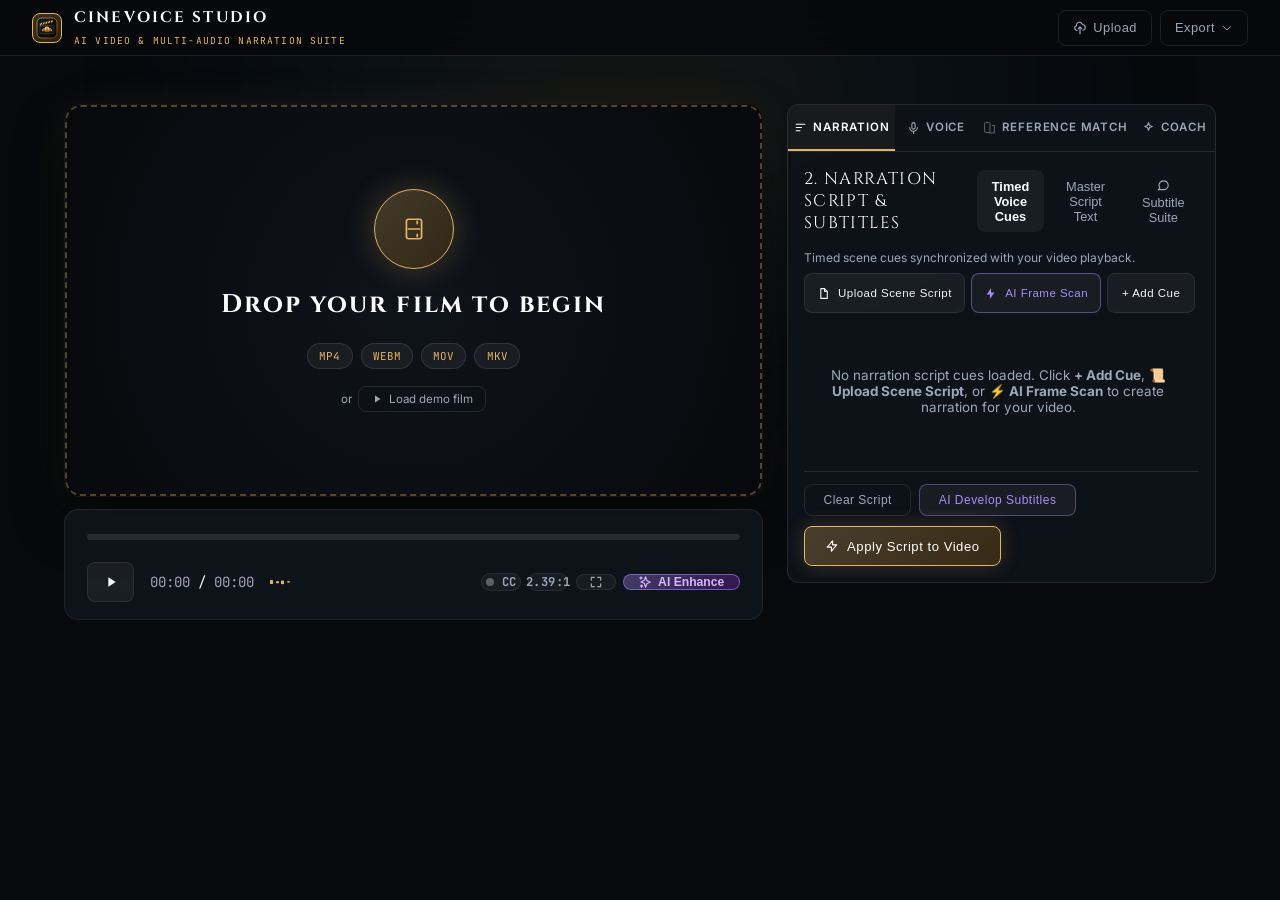
<file: index.html>
<!DOCTYPE html>
<html lang="en">

<head>
  <meta charset="UTF-8">
  <meta name="viewport" content="width=device-width, initial-scale=1.0">
  <title>CINEVOICE STUDIO — AI Video &amp; Voiceover Studio</title>
  <meta name="description"
    content="CineVoice Studio is a browser-based AI video and voiceover studio: script a film scene by scene, generate timed narration with system neural voices, auto-detect scene cuts from frames, and author, import and export SRT/VTT captions.">
  <link rel="canonical" href="https://cine-voice-puce.vercel.app/">

  <!-- Social / link preview -->
  <meta property="og:type" content="website">
  <meta property="og:site_name" content="CineVoice Studio">
  <meta property="og:title" content="CineVoice Studio — AI Video &amp; Voiceover Studio">
  <meta property="og:description"
    content="Script a film scene by scene, generate timed AI narration, auto-detect scene cuts, and author SRT/VTT captions — all in the browser.">
  <meta property="og:url" content="https://cine-voice-puce.vercel.app/">
  <meta property="og:image" content="https://cine-voice-puce.vercel.app/android-chrome-512x512.png">
  <meta property="og:image:alt" content="CineVoice Studio logo">
  <meta name="twitter:card" content="summary">
  <meta name="twitter:title" content="CineVoice Studio — AI Video &amp; Voiceover Studio">
  <meta name="twitter:description"
    content="Browser-based AI video and voiceover studio with scene scripting, timed narration and SRT/VTT caption tooling.">
  <meta name="twitter:image" content="https://cine-voice-puce.vercel.app/android-chrome-512x512.png">

  <script type="application/ld+json">
  {
    "@context": "https://schema.org",
    "@type": "WebApplication",
    "name": "CineVoice Studio",
    "url": "https://cine-voice-puce.vercel.app/",
    "description": "Browser-based AI video and voiceover studio with scene scripting, timed AI narration, frame-based scene detection and SRT/VTT caption tooling.",
    "applicationCategory": "MultimediaApplication",
    "operatingSystem": "Any",
    "browserRequirements": "Requires JavaScript and a browser with system text-to-speech voices for narration.",
    "offers": { "@type": "Offer", "price": "0", "priceCurrency": "USD" },
    "license": "https://opensource.org/licenses/MIT"
  }
  </script>

  <!-- Favicon & Mobile Web App Icons -->
  <link rel="icon" type="image/svg+xml" href="favicon.svg">
  <link rel="icon" type="image/png" sizes="32x32" href="favicon-32x32.png">
  <link rel="icon" type="image/png" sizes="16x16" href="favicon-16x16.png">
  <link rel="apple-touch-icon" sizes="180x180" href="apple-touch-icon.png">
  <link rel="shortcut icon" href="favicon.ico">
  <link rel="manifest" href="site.webmanifest">
  <meta name="theme-color" content="#07090c">
  <link rel="preconnect" href="https://fonts.googleapis.com">
  <link rel="preconnect" href="https://fonts.gstatic.com" crossorigin>
  <link
    href="https://fonts.googleapis.com/css2?family=Cinzel:wght@400;600;700;900&family=Inter:wght@300;400;500;600;700&family=JetBrains+Mono:wght@400;500&display=swap"
    rel="stylesheet">
  <style>
    :root {
      --bg-color: #07090c;
      --card-bg: rgba(18, 23, 31, 0.75);
      --card-border: rgba(255, 255, 255, 0.08);
      --accent-gold: #e5b364;
      --accent-amber: #f59e0b;
      --accent-cyan: #38bdf8;
      --accent-purple: #a855f7;
      --accent-red: #ef4444;
      --accent-emerald: #10b981;
      --text-main: #f1f5f9;
      --text-muted: #94a3b8;
      --font-serif: 'Cinzel', serif;
      --font-sans: 'Inter', sans-serif;
      --font-mono: 'JetBrains Mono', monospace;
    }

    * {
      box-sizing: border-box;
      margin: 0;
      padding: 0;
    }

    body {
      background-color: var(--bg-color);
      color: var(--text-main);
      font-family: var(--font-sans);
      overflow-x: hidden;
      min-height: 100vh;
      display: flex;
      flex-direction: column;
    }

    /* Text the user may reasonably want to copy (errors, tips, values, script). */
    .selectable,
    textarea,
    input[type="text"],
    .toast-message,
    .modal-tips,
    .cue-time-input,
    .sub-time-input,
    .cue-subtitle-input {
      user-select: text;
      -webkit-user-select: text;
    }

    /* Ambient glow background */
    .ambient-glow {
      position: fixed;
      top: -20vh;
      left: 50%;
      transform: translateX(-50%);
      width: 80vw;
      height: 60vh;
      background: radial-gradient(ellipse at center, rgba(229, 179, 100, 0.09) 0%, rgba(56, 189, 248, 0.04) 45%, transparent 70%);
      pointer-events: none;
      z-index: 0;
      filter: blur(80px);
    }

    header {
      position: relative;
      z-index: 10;
      display: flex;
      justify-content: space-between;
      align-items: center;
      padding: 1.15rem 2.5rem;
      border-bottom: 1px solid var(--card-border);
      backdrop-filter: blur(16px);
      background: rgba(7, 9, 12, 0.88);
    }

    .brand {
      display: flex;
      align-items: center;
      gap: 1rem;
    }

    .brand-icon {
      width: 38px;
      height: 38px;
      border-radius: 10px;
      background: linear-gradient(135deg, rgba(229, 179, 100, 0.25), rgba(245, 158, 11, 0.15));
      border: 1px solid var(--accent-gold);
      display: flex;
      align-items: center;
      justify-content: center;
      color: var(--accent-gold);
      font-size: 1.25rem;
      box-shadow: 0 0 15px rgba(229, 179, 100, 0.25);
    }

    .title-group h1 {
      font-family: var(--font-serif);
      font-size: 1.15rem;
      font-weight: 700;
      letter-spacing: 0.15em;
      color: #fff;
    }

    .title-group span {
      font-size: 0.72rem;
      letter-spacing: 0.12em;
      color: var(--accent-gold);
      text-transform: uppercase;
      font-family: var(--font-mono);
    }

    .header-actions {
      display: flex;
      gap: 0.75rem;
      align-items: center;
    }

    .btn {
      background: rgba(255, 255, 255, 0.05);
      border: 1px solid var(--card-border);
      color: var(--text-main);
      padding: 0.52rem 1.15rem;
      border-radius: 9999px;
      font-size: 0.82rem;
      font-weight: 500;
      letter-spacing: 0.04em;
      cursor: pointer;
      display: inline-flex;
      align-items: center;
      gap: 0.5rem;
      transition: all 0.25s cubic-bezier(0.16, 1, 0.3, 1);
    }

    .btn:hover {
      background: rgba(255, 255, 255, 0.12);
      border-color: rgba(255, 255, 255, 0.25);
      transform: translateY(-1px);
    }

    .btn-gold {
      background: linear-gradient(135deg, rgba(229, 179, 100, 0.28), rgba(245, 158, 11, 0.18));
      border: 1px solid var(--accent-gold);
      color: #fff;
      box-shadow: 0 0 20px rgba(229, 179, 100, 0.22);
    }

    .btn-gold:hover {
      background: linear-gradient(135deg, rgba(229, 179, 100, 0.45), rgba(245, 158, 11, 0.35));
      box-shadow: 0 0 30px rgba(229, 179, 100, 0.4);
    }

    /* Main Container */
    main {
      position: relative;
      z-index: 1;
      max-width: 1400px;
      margin: 0 auto;
      padding: 1.5rem 2rem 3.5rem;
      width: 100%;
      display: flex;
      flex-direction: column;
      gap: 1.75rem;
    }

    /* Cinema Viewport */
    .cinema-wrapper {
      position: relative;
      width: 100%;
      aspect-ratio: 16 / 9;
      background: #000;
      border-radius: 16px;
      overflow: hidden;
      box-shadow: 0 25px 60px -15px rgba(0, 0, 0, 0.95), 0 0 45px rgba(229, 179, 100, 0.08);
      border: 1px solid var(--card-border);
      display: flex;
      align-items: center;
      justify-content: center;
    }

    /* Letterbox Bars */
    .letterbox-top,
    .letterbox-bottom {
      position: absolute;
      left: 0;
      right: 0;
      height: 7%;
      background: #000;
      z-index: 8;
      pointer-events: none;
      transition: height 0.3s ease;
    }

    .letterbox-top {
      top: 0;
    }

    .letterbox-bottom {
      bottom: 0;
    }

    .letterbox-top.hidden,
    .letterbox-bottom.hidden {
      height: 0;
    }

    /* HTML5 Video Element */
    #mainVideoPlayer {
      width: 100%;
      height: 100%;
      object-fit: contain;
      background: #000;
      display: none;
    }

    #mainVideoPlayer.active {
      display: block;
    }

    /* Video Upload Dropzone (When no video is uploaded) */
    .video-dropzone {
      position: absolute;
      inset: 0;
      display: flex;
      flex-direction: column;
      align-items: center;
      justify-content: center;
      gap: 1.1rem;
      background: radial-gradient(circle at center, rgba(18, 23, 31, 0.85) 0%, rgba(7, 9, 12, 0.95) 100%);
      padding: 2.5rem;
      text-align: center;
      cursor: pointer;
      z-index: 9;
      transition: all 0.3s ease;
      border: 2px dashed rgba(229, 179, 100, 0.35);
      border-radius: 16px;
    }

    .video-dropzone:hover,
    .video-dropzone.dragover {
      border-color: var(--accent-gold);
      background: radial-gradient(circle at center, rgba(229, 179, 100, 0.08) 0%, rgba(7, 9, 12, 0.98) 100%);
      transform: scale(0.997);
    }

    .dropzone-pulse {
      width: 80px;
      height: 80px;
      border-radius: 50%;
      background: linear-gradient(135deg, rgba(229, 179, 100, 0.25), rgba(245, 158, 11, 0.15));
      border: 1px solid var(--accent-gold);
      display: flex;
      align-items: center;
      justify-content: center;
      font-size: 2.4rem;
      color: var(--accent-gold);
      box-shadow: 0 0 30px rgba(229, 179, 100, 0.25);
      transition: transform 0.3s ease;
    }

    .video-dropzone:hover .dropzone-pulse {
      transform: scale(1.1);
    }

    .dropzone-title {
      font-family: var(--font-serif);
      font-size: 1.6rem;
      font-weight: 700;
      letter-spacing: 0.08em;
      color: #fff;
    }

    .dropzone-sub {
      font-size: 0.85rem;
      color: var(--text-muted);
      max-width: 480px;
      line-height: 1.5;
    }

    .dropzone-tags {
      display: flex;
      gap: 0.5rem;
      margin-top: 0.25rem;
    }

    .dropzone-tag {
      font-family: var(--font-mono);
      font-size: 0.68rem;
      background: rgba(255, 255, 255, 0.05);
      border: 1px solid rgba(255, 255, 255, 0.1);
      padding: 0.3rem 0.7rem;
      border-radius: 9999px;
      color: var(--accent-gold);
    }

    /* Subtitles on Video */
    /* Sits above the paused centre scrim (z-index 11) on purpose: that scrim
       covers the whole player with a 30% black wash and a 4px backdrop blur,
       which made captions unreadable in the default paused state. This layer is
       pointer-events: none, so the play button underneath still receives clicks. */
    .video-subtitles-overlay {
      position: absolute;
      bottom: 9%;
      left: 5%;
      right: 5%;
      text-align: center;
      z-index: 12;
      pointer-events: none;
      transition: all 0.25s ease;
    }

    .video-subtitles-overlay.pos-bottom {
      bottom: 8%;
      top: auto;
    }

    .video-subtitles-overlay.pos-lower {
      bottom: 16%;
      top: auto;
    }

    .video-subtitles-overlay.pos-top {
      top: 12%;
      bottom: auto;
    }

    .video-subtitles-text {
      font-family: var(--font-serif);
      font-size: 1.65rem;
      font-weight: 600;
      letter-spacing: 0.05em;
      line-height: 1.4;
      color: #ffffff;
      text-shadow: 0 2px 14px rgba(0, 0, 0, 0.95), 0 0 30px rgba(0, 0, 0, 0.85);
      transition: opacity 0.2s ease, transform 0.2s ease;
      display: inline-block;
      max-width: 90%;
      word-wrap: break-word;
    }

    /* Subtitle Styling Variants */
    .video-subtitles-text.size-sm {
      font-size: 1.15rem;
    }

    .video-subtitles-text.size-md {
      font-size: 1.65rem;
    }

    .video-subtitles-text.size-lg {
      font-size: 2.15rem;
    }

    .video-subtitles-text.size-xl {
      font-size: 2.75rem;
    }

    .video-subtitles-text.color-white {
      color: #ffffff;
    }

    .video-subtitles-text.color-gold {
      color: #f5c067;
      text-shadow: 0 0 20px rgba(229, 179, 100, 0.65), 0 2px 14px rgba(0, 0, 0, 0.95);
    }

    .video-subtitles-text.color-yellow {
      color: #fde047;
      text-shadow: 0 0 20px rgba(253, 224, 71, 0.65), 0 2px 14px rgba(0, 0, 0, 0.95);
    }

    .video-subtitles-text.color-cyan {
      color: #38bdf8;
      text-shadow: 0 0 20px rgba(56, 189, 248, 0.65), 0 2px 14px rgba(0, 0, 0, 0.95);
    }

    .video-subtitles-text.style-none {
      background: transparent;
      padding: 0.2rem 0.6rem;
    }

    .video-subtitles-text.style-box {
      background: rgba(0, 0, 0, 0.82);
      border: 1px solid rgba(255, 255, 255, 0.12);
      padding: 0.4rem 1.15rem;
      border-radius: 8px;
      box-shadow: 0 6px 24px rgba(0, 0, 0, 0.75);
    }

    .video-subtitles-text.style-blur {
      background: rgba(15, 17, 26, 0.7);
      backdrop-filter: blur(12px);
      border: 1px solid rgba(229, 179, 100, 0.35);
      padding: 0.45rem 1.35rem;
      border-radius: 10px;
      box-shadow: 0 6px 28px rgba(0, 0, 0, 0.85);
    }

    /* Subtitles Prompt Banner on Video Upload */
    .video-sub-banner {
      position: absolute;
      bottom: 12%;
      left: 50%;
      transform: translateX(-50%);
      z-index: 25;
      background: linear-gradient(135deg, rgba(16, 20, 29, 0.96), rgba(24, 29, 43, 0.96));
      border: 1px solid rgba(229, 179, 100, 0.5);
      border-radius: 14px;
      padding: 1.1rem 1.5rem;
      box-shadow: 0 12px 45px rgba(0, 0, 0, 0.85), 0 0 35px rgba(229, 179, 100, 0.25);
      backdrop-filter: blur(20px);
      width: 92%;
      max-width: 720px;
      display: flex;
      flex-direction: column;
      gap: 0.8rem;
      animation: bannerSlideUp 0.35s cubic-bezier(0.16, 1, 0.3, 1) forwards;
    }

    @keyframes bannerSlideUp {
      from {
        opacity: 0;
        transform: translate(-50%, 20px) scale(0.97);
      }

      to {
        opacity: 1;
        transform: translate(-50%, 0) scale(1);
      }
    }

    .sub-banner-header {
      display: flex;
      justify-content: space-between;
      align-items: center;
      gap: 0.75rem;
    }

    .sub-banner-badge {
      font-family: var(--font-mono);
      font-size: 0.7rem;
      letter-spacing: 0.12em;
      color: var(--accent-gold);
      background: rgba(229, 179, 100, 0.16);
      border: 1px solid rgba(229, 179, 100, 0.35);
      padding: 0.25rem 0.7rem;
      border-radius: 9999px;
      display: inline-flex;
      align-items: center;
      gap: 0.4rem;
      font-weight: 600;
    }

    .sub-banner-close {
      background: rgba(255, 255, 255, 0.05);
      border: 1px solid rgba(255, 255, 255, 0.1);
      color: var(--text-muted);
      cursor: pointer;
      font-size: 1rem;
      line-height: 1;
      width: 26px;
      height: 26px;
      border-radius: 50%;
      display: flex;
      align-items: center;
      justify-content: center;
      transition: all 0.2s;
    }

    .sub-banner-close:hover {
      background: rgba(255, 255, 255, 0.15);
      color: #fff;
    }

    .sub-banner-body {
      display: flex;
      flex-direction: column;
      gap: 0.3rem;
    }

    .sub-banner-title {
      font-family: var(--font-serif);
      font-size: 1.1rem;
      color: #ffffff;
      letter-spacing: 0.03em;
    }

    .sub-banner-desc {
      font-size: 0.8rem;
      color: var(--text-muted);
      line-height: 1.45;
    }

    .sub-banner-actions {
      display: flex;
      flex-wrap: wrap;
      gap: 0.6rem;
      margin-top: 0.25rem;
    }

    .sub-action-btn {
      padding: 0.5rem 1rem;
      font-size: 0.78rem;
      display: inline-flex;
      align-items: center;
      gap: 0.45rem;
    }

    /* HUD Top Info Bar */
    .video-hud-top {
      position: absolute;
      top: 9%;
      left: 4%;
      right: 4%;
      z-index: 10;
      display: flex;
      justify-content: space-between;
      align-items: center;
      pointer-events: none;
    }

    .video-badge {
      font-family: var(--font-mono);
      font-size: 0.72rem;
      letter-spacing: 0.14em;
      background: rgba(0, 0, 0, 0.65);
      padding: 0.4rem 0.9rem;
      border-radius: 9999px;
      border: 1px solid rgba(255, 255, 255, 0.15);
      backdrop-filter: blur(10px);
      color: var(--text-muted);
      display: flex;
      align-items: center;
      gap: 0.5rem;
    }

    .video-badge span {
      color: var(--accent-gold);
      font-weight: 600;
    }

    .audio-mode-badge {
      font-family: var(--font-mono);
      font-size: 0.72rem;
      letter-spacing: 0.1em;
      background: rgba(0, 0, 0, 0.65);
      padding: 0.4rem 0.9rem;
      border-radius: 9999px;
      border: 1px solid rgba(229, 179, 100, 0.3);
      backdrop-filter: blur(10px);
      color: var(--accent-gold);
      font-weight: 600;
    }

    /* Big Center Play Button Overlay
       The full-bleed overlay sits above the HUD, so it must stay click-through:
       only the round button itself handles clicks, otherwise the HUD download /
       CC badges are unreachable while the video is paused. */
    .video-center-trigger {
      position: absolute;
      inset: 0;
      z-index: 11;
      background: rgba(0, 0, 0, 0.3);
      backdrop-filter: blur(4px);
      display: flex;
      align-items: center;
      justify-content: center;
      cursor: default;
      pointer-events: none;
      transition: opacity 0.3s ease;
    }

    .video-center-trigger .video-pulse-btn {
      pointer-events: auto;
      cursor: pointer;
    }

    .video-center-trigger.hidden {
      opacity: 0;
      pointer-events: none;
    }

    .video-pulse-btn {
      width: 84px;
      height: 84px;
      border-radius: 50%;
      border: none;
      background: linear-gradient(135deg, rgba(229, 179, 100, 0.92), rgba(245, 158, 11, 0.92));
      display: flex;
      align-items: center;
      justify-content: center;
      color: #000;
      box-shadow: 0 0 45px rgba(229, 179, 100, 0.6);
      transition: transform 0.3s cubic-bezier(0.175, 0.885, 0.32, 1.275);
      padding: 0;
    }

    .video-center-trigger:hover .video-pulse-btn {
      transform: scale(1.12);
    }

    .video-center-trigger .video-pulse-btn:focus-visible {
      outline: 2px solid #fff;
      outline-offset: 4px;
    }

    /* Player Controls Bar */
    .player-controls {
      background: var(--card-bg);
      border: 1px solid var(--card-border);
      border-radius: 14px;
      padding: 1.1rem 1.4rem;
      display: flex;
      flex-direction: column;
      gap: 1rem;
      backdrop-filter: blur(16px);
    }

    .timeline-container {
      position: relative;
      width: 100%;
      padding: 6px 0;
      cursor: pointer;
    }

    .timeline-bar-wrapper {
      width: 100%;
      height: 6px;
      background: rgba(255, 255, 255, 0.1);
      border-radius: 3px;
      overflow: hidden;
      position: relative;
      transition: height 0.15s ease;
    }

    .timeline-container:hover .timeline-bar-wrapper {
      height: 8px;
    }

    .timeline-progress {
      position: absolute;
      top: 0;
      left: 0;
      height: 100%;
      width: 0%;
      background: linear-gradient(90deg, var(--accent-gold), var(--accent-amber));
      box-shadow: 0 0 10px rgba(229, 179, 100, 0.7);
      transition: width 0.1s linear;
    }

    .control-row {
      display: flex;
      justify-content: space-between;
      align-items: center;
      flex-wrap: wrap;
      gap: 1rem;
    }

    .playback-tools {
      display: flex;
      align-items: center;
      gap: 1rem;
    }

    .time-readout {
      font-family: var(--font-mono);
      font-size: 0.88rem;
      color: var(--text-main);
    }

    .time-readout span {
      color: var(--text-muted);
    }

    /* Audio Select Toolbar */
    .audio-choice-toolbar {
      display: flex;
      align-items: center;
      gap: 0.85rem;
      flex-wrap: wrap;
    }

    .choice-group {
      display: inline-flex;
      align-items: center;
      background: rgba(255, 255, 255, 0.04);
      border: 1px solid var(--card-border);
      border-radius: 9999px;
      padding: 3px 5px;
      gap: 3px;
    }

    .choice-label {
      font-family: var(--font-mono);
      font-size: 0.65rem;
      letter-spacing: 0.1em;
      color: var(--accent-gold);
      padding: 0 4px 0 8px;
      font-weight: 600;
    }

    .choice-btn {
      background: transparent;
      border: 1px solid transparent;
      color: var(--text-muted);
      font-size: 0.74rem;
      font-weight: 500;
      padding: 0.28rem 0.75rem;
      border-radius: 9999px;
      cursor: pointer;
      transition: all 0.2s ease;
      display: inline-flex;
      align-items: center;
      gap: 4px;
    }

    .choice-btn:hover {
      color: #fff;
      background: rgba(255, 255, 255, 0.08);
    }

    .choice-btn.active {
      background: linear-gradient(135deg, rgba(229, 179, 100, 0.35), rgba(245, 158, 11, 0.2));
      border-color: var(--accent-gold);
      color: #fff;
      font-weight: 600;
      box-shadow: 0 0 14px rgba(229, 179, 100, 0.3);
    }

    .pill-btn {
      background: rgba(255, 255, 255, 0.04);
      border: 1px solid var(--card-border);
      border-radius: 9999px;
      padding: 0.4rem 0.9rem;
      font-size: 0.76rem;
      color: var(--text-muted);
      cursor: pointer;
      display: flex;
      align-items: center;
      gap: 0.4rem;
      transition: all 0.2s;
    }

    .pill-btn:hover {
      background: rgba(255, 255, 255, 0.09);
      color: #fff;
    }

    .pill-btn.active {
      background: rgba(229, 179, 100, 0.15);
      border-color: var(--accent-gold);
      color: #fff;
    }

    /* Sound Pulse Indicator */
    .sound-pulse {
      display: inline-flex;
      align-items: center;
      gap: 3px;
      height: 14px;
    }

    .sound-bar {
      width: 2.5px;
      height: 100%;
      background: var(--accent-gold);
      border-radius: 2px;
      animation: sound-bounce 0.8s ease-in-out infinite alternate;
    }

    .sound-bar:nth-child(2) {
      animation-delay: 0.2s;
      height: 60%;
    }

    .sound-bar:nth-child(3) {
      animation-delay: 0.4s;
      height: 90%;
    }

    .sound-bar:nth-child(4) {
      animation-delay: 0.1s;
      height: 40%;
    }

    @keyframes sound-bounce {
      0% {
        transform: scaleY(0.25);
      }

      100% {
        transform: scaleY(1);
      }
    }

    .paused .sound-bar {
      animation-play-state: paused;
      transform: scaleY(0.3);
    }

    /* Studio Deck Layout */
    .studio-deck {
      display: grid;
      grid-template-columns: 1fr 1.25fr;
      gap: 1.5rem;
    }

    @media (max-width: 1050px) {
      .studio-deck {
        grid-template-columns: 1fr;
      }
    }

    .deck-panel {
      background: var(--card-bg);
      border: 1px solid var(--card-border);
      border-radius: 14px;
      padding: 1.5rem;
      display: flex;
      flex-direction: column;
      gap: 1.25rem;
      backdrop-filter: blur(16px);
    }

    .panel-header {
      display: flex;
      justify-content: space-between;
      align-items: center;
      border-bottom: 1px solid var(--card-border);
      padding-bottom: 0.9rem;
    }

    .panel-title {
      font-family: var(--font-serif);
      font-size: 1.05rem;
      letter-spacing: 0.08em;
      color: #fff;
      display: flex;
      align-items: center;
      gap: 0.5rem;
    }

    /* Audio Cards List */
    .audio-cards-grid {
      display: flex;
      flex-direction: column;
      gap: 0.75rem;
    }

    .audio-card {
      background: rgba(255, 255, 255, 0.02);
      border: 1px solid rgba(255, 255, 255, 0.08);
      border-radius: 12px;
      padding: 1rem 1.15rem;
      cursor: pointer;
      transition: all 0.25s cubic-bezier(0.16, 1, 0.3, 1);
      display: flex;
      flex-direction: column;
      gap: 0.5rem;
    }

    .audio-card:hover {
      border-color: rgba(229, 179, 100, 0.45);
      background: rgba(255, 255, 255, 0.05);
      transform: translateY(-2px);
    }

    .audio-card.active {
      border-color: var(--accent-gold);
      background: linear-gradient(135deg, rgba(229, 179, 100, 0.16), rgba(245, 158, 11, 0.06));
      box-shadow: 0 0 20px rgba(229, 179, 100, 0.22);
    }

    .audio-card-head {
      display: flex;
      align-items: center;
      justify-content: space-between;
    }

    .audio-card-info {
      display: flex;
      align-items: center;
      gap: 0.8rem;
    }

    .audio-card-icon {
      width: 36px;
      height: 36px;
      border-radius: 8px;
      background: rgba(255, 255, 255, 0.06);
      display: flex;
      align-items: center;
      justify-content: center;
      font-size: 1.2rem;
    }

    .audio-card.active .audio-card-icon {
      background: rgba(229, 179, 100, 0.2);
      border: 1px solid var(--accent-gold);
    }

    .audio-card-name {
      font-size: 0.9rem;
      font-weight: 600;
      color: #fff;
    }

    .audio-card-desc {
      font-size: 0.74rem;
      color: var(--text-muted);
      line-height: 1.35;
    }

    .audio-card-status {
      font-family: var(--font-mono);
      font-size: 0.65rem;
      letter-spacing: 0.1em;
      background: rgba(255, 255, 255, 0.06);
      padding: 2px 7px;
      border-radius: 9999px;
      color: var(--text-muted);
    }

    .audio-card.active .audio-card-status {
      background: var(--accent-gold);
      color: #000;
      font-weight: 700;
    }

    /* Audio Uploader Box */
    .audio-upload-box {
      border: 2px dashed rgba(229, 179, 100, 0.35);
      background: rgba(229, 179, 100, 0.04);
      border-radius: 10px;
      padding: 1.1rem;
      text-align: center;
      cursor: pointer;
      display: flex;
      flex-direction: column;
      align-items: center;
      gap: 0.4rem;
      transition: all 0.2s;
    }

    .audio-upload-box:hover,
    .audio-upload-box.dragover {
      border-color: var(--accent-gold);
      background: rgba(229, 179, 100, 0.12);
    }

    /* Voice Tuning Controls */
    .tuning-box {
      background: rgba(0, 0, 0, 0.35);
      border: 1px solid rgba(255, 255, 255, 0.06);
      border-radius: 10px;
      padding: 1rem 1.15rem;
      display: flex;
      flex-direction: column;
      gap: 0.9rem;
    }

    .tuning-row {
      display: flex;
      flex-direction: column;
      gap: 0.35rem;
    }

    .tuning-labels {
      display: flex;
      justify-content: space-between;
      font-size: 0.7rem;
      font-family: var(--font-mono);
      color: var(--text-muted);
    }

    .tuning-labels span.val {
      color: var(--accent-gold);
      font-weight: 600;
    }

    .slider {
      -webkit-appearance: none;
      appearance: none;
      width: 100%;
      height: 4px;
      border-radius: 2px;
      background: rgba(255, 255, 255, 0.15);
      outline: none;
    }

    .slider::-webkit-slider-thumb {
      -webkit-appearance: none;
      appearance: none;
      width: 14px;
      height: 14px;
      border-radius: 50%;
      background: var(--accent-gold);
      cursor: pointer;
      box-shadow: 0 0 10px rgba(229, 179, 100, 0.7);
    }

    /* Keyboard focus must stay visible: these controls had `outline: none`
       with no replacement, so they were invisible to keyboard users (WCAG 2.4.7). */
    .slider:focus-visible {
      outline: 2px solid var(--accent-gold);
      outline-offset: 6px;
    }

    .slider::-moz-range-thumb {
      width: 14px;
      height: 14px;
      border: none;
      border-radius: 50%;
      background: var(--accent-gold);
      cursor: pointer;
      box-shadow: 0 0 10px rgba(229, 179, 100, 0.7);
    }

    .slider:focus-visible::-moz-range-thumb {
      box-shadow: 0 0 0 3px var(--accent-gold), 0 0 10px rgba(229, 179, 100, 0.7);
    }

    .select-dropdown {
      background: rgba(18, 23, 31, 0.95);
      border: 1px solid var(--card-border);
      color: #fff;
      padding: 0.45rem 0.75rem;
      border-radius: 8px;
      font-size: 0.78rem;
      outline: none;
      font-family: var(--font-sans);
      width: 100%;
    }

    .select-dropdown:focus-visible {
      border-color: var(--accent-gold);
      box-shadow: 0 0 0 2px rgba(229, 179, 100, 0.35);
    }

    /* Screen-reader-only text (labels, descriptions) */
    .sr-only {
      position: absolute;
      width: 1px;
      height: 1px;
      padding: 0;
      margin: -1px;
      overflow: hidden;
      clip: rect(0, 0, 0, 0);
      white-space: nowrap;
      border: 0;
    }

    /* Keyboard focus ring for anything that suppresses the UA outline */
    .btn:focus-visible,
    .pill-btn:focus-visible,
    .cue-btn:focus-visible,
    .tab-btn:focus-visible,
    .choice-btn:focus-visible,
    .audio-card:focus-visible,
    .scene-preview-card:focus-visible,
    .timeline-container:focus-visible,
    .video-center-trigger:focus-visible,
    .video-hud-badge:focus-visible,
    .dropzone:focus-visible,
    .audio-upload-box:focus-visible {
      outline: 2px solid var(--accent-gold);
      outline-offset: 2px;
    }

    .btn:disabled,
    .pill-btn:disabled,
    .cue-btn:disabled,
    .tab-btn:disabled {
      opacity: 0.45;
      cursor: not-allowed;
    }

    /* Script Editor Deck */
    .script-mode-tabs {
      display: flex;
      gap: 0.5rem;
      border-bottom: 1px solid var(--card-border);
      padding-bottom: 0.75rem;
    }

    .tab-btn {
      background: transparent;
      border: none;
      color: var(--text-muted);
      font-size: 0.8rem;
      font-weight: 500;
      padding: 0.45rem 0.9rem;
      border-radius: 8px;
      cursor: pointer;
      transition: all 0.2s;
    }

    .tab-btn:hover {
      color: #fff;
      background: rgba(255, 255, 255, 0.06);
    }

    .tab-btn.active {
      background: var(--accent-gold);
      color: #000;
      font-weight: 600;
    }

    /* Script Cues List */
    .cues-list {
      display: flex;
      flex-direction: column;
      gap: 0.85rem;
      max-height: 480px;
      overflow-y: auto;
      padding-right: 0.4rem;
    }

    .cue-card {
      background: rgba(0, 0, 0, 0.4);
      border: 1px solid rgba(255, 255, 255, 0.08);
      border-radius: 10px;
      padding: 1rem;
      display: flex;
      flex-direction: column;
      gap: 0.6rem;
      transition: border-color 0.2s;
    }

    .cue-card:focus-within {
      border-color: rgba(229, 179, 100, 0.5);
    }

    .cue-card-header {
      display: flex;
      justify-content: space-between;
      align-items: center;
    }

    .cue-time-input {
      background: rgba(14, 18, 25, 0.85);
      border: 1px solid var(--card-border);
      color: var(--accent-gold);
      font-family: var(--font-mono);
      font-size: 0.75rem;
      padding: 0.25rem 0.5rem;
      border-radius: 6px;
      width: 75px;
      text-align: center;
    }

    .cue-textarea {
      background: rgba(14, 18, 25, 0.85);
      border: 1px solid var(--card-border);
      border-radius: 8px;
      padding: 0.6rem 0.8rem;
      color: #fff;
      font-family: var(--font-sans);
      font-size: 0.84rem;
      line-height: 1.45;
      resize: vertical;
      min-height: 52px;
      outline: none;
    }

    .cue-textarea:focus {
      border-color: var(--accent-gold);
    }

    .cue-subtitle-input {
      background: rgba(14, 18, 25, 0.85);
      border: 1px solid var(--card-border);
      border-radius: 6px;
      padding: 0.4rem 0.75rem;
      color: #cbd5e1;
      font-family: var(--font-sans);
      font-size: 0.78rem;
      outline: none;
    }

    .cue-actions {
      display: flex;
      justify-content: space-between;
      align-items: center;
    }

    .cue-btn {
      background: rgba(255, 255, 255, 0.05);
      border: 1px solid var(--card-border);
      color: #cbd5e1;
      font-size: 0.7rem;
      padding: 0.25rem 0.65rem;
      border-radius: 6px;
      cursor: pointer;
      display: inline-flex;
      align-items: center;
      gap: 0.3rem;
      transition: all 0.2s;
    }

    .cue-btn:hover {
      background: rgba(229, 179, 100, 0.2);
      border-color: var(--accent-gold);
      color: #fff;
    }

    /* Master text area */
    .master-script-text {
      width: 100%;
      height: 380px;
      background: rgba(10, 13, 18, 0.85);
      border: 1px solid var(--card-border);
      border-radius: 10px;
      padding: 1rem 1.25rem;
      color: #e2e8f0;
      font-family: var(--font-mono);
      font-size: 0.82rem;
      line-height: 1.6;
      resize: vertical;
      outline: none;
    }

    .master-script-text:focus {
      border-color: var(--accent-gold);
    }

    /* Subtitle Suite Styling */
    .sub-config-box {
      background: rgba(0, 0, 0, 0.45);
      border: 1px solid rgba(229, 179, 100, 0.25);
      border-radius: 10px;
      padding: 0.9rem 1.1rem;
      display: flex;
      flex-direction: column;
      gap: 0.75rem;
    }

    .sub-config-grid {
      display: grid;
      grid-template-columns: repeat(4, 1fr);
      gap: 0.75rem;
    }

    @media (max-width: 800px) {
      .sub-config-grid {
        grid-template-columns: repeat(2, 1fr);
      }
    }

    .sub-config-item {
      display: flex;
      flex-direction: column;
      gap: 0.35rem;
    }

    .sub-config-label {
      font-family: var(--font-mono);
      font-size: 0.68rem;
      letter-spacing: 0.08em;
      color: var(--text-muted);
      text-transform: uppercase;
    }

    .sub-tools-row {
      display: flex;
      flex-wrap: wrap;
      justify-content: space-between;
      align-items: center;
      gap: 0.5rem;
      border-top: 1px solid var(--card-border);
      padding-top: 0.75rem;
    }

    .sub-tools-group {
      display: flex;
      flex-wrap: wrap;
      gap: 0.45rem;
      align-items: center;
    }

    .subtitles-list {
      display: flex;
      flex-direction: column;
      gap: 0.75rem;
      max-height: 480px;
      overflow-y: auto;
      padding-right: 0.4rem;
    }

    .sub-item-card {
      background: rgba(14, 18, 25, 0.85);
      border: 1px solid rgba(255, 255, 255, 0.08);
      border-radius: 10px;
      padding: 0.85rem 1rem;
      display: flex;
      flex-direction: column;
      gap: 0.6rem;
      transition: all 0.2s ease;
    }

    .sub-item-card:hover {
      border-color: rgba(229, 179, 100, 0.4);
      background: rgba(18, 23, 33, 0.95);
    }

    .sub-item-card.active-playing {
      border-color: var(--accent-gold);
      box-shadow: 0 0 16px rgba(229, 179, 100, 0.25);
      background: rgba(26, 29, 41, 0.95);
    }

    .sub-item-header {
      display: flex;
      justify-content: space-between;
      align-items: center;
      flex-wrap: wrap;
      gap: 0.5rem;
    }

    .sub-time-group {
      display: flex;
      align-items: center;
      gap: 0.4rem;
      font-size: 0.75rem;
      color: var(--text-muted);
    }

    .sub-time-input {
      background: rgba(8, 10, 15, 0.9);
      border: 1px solid var(--card-border);
      color: var(--accent-gold);
      font-family: var(--font-mono);
      font-size: 0.75rem;
      padding: 0.2rem 0.45rem;
      border-radius: 5px;
      width: 76px;
      text-align: center;
    }

    .sub-time-input:focus {
      border-color: var(--accent-gold);
      outline: none;
    }

    .sub-dur-badge {
      font-family: var(--font-mono);
      font-size: 0.68rem;
      color: var(--accent-cyan);
      background: rgba(56, 189, 248, 0.1);
      padding: 0.15rem 0.45rem;
      border-radius: 4px;
    }

    .sub-text-input {
      background: rgba(8, 10, 15, 0.9);
      border: 1px solid var(--card-border);
      border-radius: 6px;
      padding: 0.55rem 0.8rem;
      color: #fff;
      font-family: var(--font-sans);
      font-size: 0.84rem;
      line-height: 1.4;
      resize: vertical;
      min-height: 48px;
      outline: none;
      width: 100%;
    }

    .sub-text-input:focus {
      border-color: var(--accent-gold);
    }

    .sub-item-actions {
      display: flex;
      justify-content: space-between;
      align-items: center;
      gap: 0.5rem;
    }

    .cc-badge-active {
      display: inline-block;
      width: 8px;
      height: 8px;
      border-radius: 50%;
      background: var(--accent-gold);
      box-shadow: 0 0 8px var(--accent-gold);
      margin-right: 4px;
    }

    .cc-badge-inactive {
      display: inline-block;
      width: 8px;
      height: 8px;
      border-radius: 50%;
      background: rgba(255, 255, 255, 0.3);
      margin-right: 4px;
    }

    /* Toast Notification */
    #studioToast {
      position: fixed;
      top: 1.5rem;
      right: 1.5rem;
      z-index: 99999;
      background: rgba(18, 23, 31, 0.96);
      border: 1px solid var(--accent-gold);
      border-radius: 12px;
      padding: 0.85rem 1.35rem;
      color: #fff;
      box-shadow: 0 15px 40px rgba(0, 0, 0, 0.85), 0 0 25px rgba(229, 179, 100, 0.25);
      backdrop-filter: blur(16px);
      max-width: 440px;
      transition: all 0.35s cubic-bezier(0.16, 1, 0.3, 1);
      display: flex;
      align-items: center;
      gap: 0.75rem;
      opacity: 0;
      /* Hidden state must leave the accessibility tree, otherwise screen readers
         always announce the stale text. */
      visibility: hidden;
      transform: translateY(-10px);
      pointer-events: none;
    }

    #studioToast.show {
      visibility: visible;
    }

    /* Video Workflow Banner (Dual Option: Scene-by-Scene Upload & AI Frame Analysis) */
    .video-workflow-banner {
      position: absolute;
      bottom: 8%;
      left: 50%;
      transform: translateX(-50%);
      z-index: 25;
      background: linear-gradient(135deg, rgba(12, 16, 25, 0.98), rgba(20, 26, 39, 0.98));
      border: 1px solid rgba(229, 179, 100, 0.45);
      border-radius: 16px;
      padding: 1.25rem 1.6rem;
      box-shadow: 0 16px 50px rgba(0, 0, 0, 0.92), 0 0 40px rgba(229, 179, 100, 0.2);
      backdrop-filter: blur(24px);
      width: 94%;
      max-width: 860px;
      display: flex;
      flex-direction: column;
      gap: 1rem;
      animation: bannerSlideUp 0.35s cubic-bezier(0.16, 1, 0.3, 1) forwards;
    }

    .workflow-banner-header {
      display: flex;
      justify-content: space-between;
      align-items: center;
      gap: 0.75rem;
    }

    .workflow-banner-badge {
      font-family: var(--font-mono);
      font-size: 0.72rem;
      letter-spacing: 0.12em;
      color: var(--accent-gold);
      background: rgba(229, 179, 100, 0.15);
      border: 1px solid rgba(229, 179, 100, 0.35);
      padding: 0.25rem 0.75rem;
      border-radius: 9999px;
      display: inline-flex;
      align-items: center;
      gap: 0.45rem;
      font-weight: 600;
    }

    .workflow-banner-close {
      background: rgba(255, 255, 255, 0.05);
      border: 1px solid rgba(255, 255, 255, 0.1);
      color: var(--text-muted);
      cursor: pointer;
      font-size: 1rem;
      line-height: 1;
      width: 28px;
      height: 28px;
      border-radius: 50%;
      display: flex;
      align-items: center;
      justify-content: center;
      transition: all 0.2s;
    }

    .workflow-banner-close:hover {
      background: rgba(255, 255, 255, 0.15);
      color: #fff;
    }

    .workflow-banner-body {
      display: flex;
      flex-direction: column;
      gap: 0.25rem;
    }

    .workflow-banner-title {
      font-family: var(--font-serif);
      font-size: 1.15rem;
      color: #ffffff;
      letter-spacing: 0.03em;
    }

    .workflow-banner-desc {
      font-size: 0.82rem;
      color: var(--text-muted);
      line-height: 1.45;
    }

    .workflow-cards-grid {
      display: grid;
      grid-template-columns: 1fr 1fr;
      gap: 1rem;
    }

    @media (max-width: 760px) {
      .workflow-cards-grid {
        grid-template-columns: 1fr;
      }
    }

    .workflow-card {
      background: rgba(10, 14, 22, 0.85);
      border: 1px solid rgba(255, 255, 255, 0.1);
      border-radius: 12px;
      padding: 1.15rem;
      display: flex;
      gap: 0.95rem;
      transition: all 0.25s ease;
      position: relative;
      overflow: hidden;
    }

    .workflow-card:hover {
      border-color: rgba(229, 179, 100, 0.5);
      background: rgba(15, 20, 31, 0.95);
      box-shadow: 0 8px 30px rgba(0, 0, 0, 0.6);
      transform: translateY(-2px);
    }

    .workflow-card.highlight {
      border-color: rgba(56, 189, 248, 0.4);
      background: linear-gradient(145deg, rgba(11, 18, 30, 0.95), rgba(18, 25, 42, 0.95));
    }

    .workflow-card.highlight:hover {
      border-color: var(--accent-cyan);
      box-shadow: 0 0 25px rgba(56, 189, 248, 0.22);
    }

    .workflow-card-icon {
      font-size: 1.6rem;
      flex-shrink: 0;
      margin-top: 0.15rem;
    }

    .workflow-card-content {
      display: flex;
      flex-direction: column;
      gap: 0.45rem;
      flex-grow: 1;
    }

    .workflow-card-head {
      display: flex;
      flex-direction: column;
      gap: 0.2rem;
    }

    .workflow-card-tag {
      font-family: var(--font-mono);
      font-size: 0.64rem;
      letter-spacing: 0.08em;
      color: var(--accent-gold);
      text-transform: uppercase;
      font-weight: 600;
    }

    .workflow-card-title {
      font-family: var(--font-serif);
      font-size: 0.98rem;
      color: #fff;
      font-weight: 700;
    }

    .workflow-card-desc {
      font-size: 0.78rem;
      color: var(--text-muted);
      line-height: 1.4;
    }

    .workflow-card-actions {
      display: flex;
      gap: 0.5rem;
      flex-wrap: wrap;
      margin-top: 0.35rem;
    }

    .workflow-banner-footer {
      display: flex;
      justify-content: space-between;
      align-items: center;
      flex-wrap: wrap;
      gap: 0.6rem;
      border-top: 1px solid rgba(255, 255, 255, 0.08);
      padding-top: 0.75rem;
    }

    /* AI Frame-by-Frame Scanner Overlay */
    .frame-scanner-overlay {
      position: absolute;
      inset: 0;
      z-index: 35;
      background: rgba(5, 8, 13, 0.88);
      backdrop-filter: blur(8px);
      display: flex;
      align-items: center;
      justify-content: center;
      pointer-events: auto;
      overflow: hidden;
      animation: fadeIn 0.25s ease;
    }

    @keyframes fadeIn {
      from { opacity: 0; }
      to { opacity: 1; }
    }

    .scan-laser-line {
      position: absolute;
      left: 0;
      right: 0;
      height: 3px;
      background: linear-gradient(90deg, transparent, #38bdf8 25%, #e5b364 50%, #38bdf8 75%, transparent);
      box-shadow: 0 0 16px #38bdf8, 0 0 32px #e5b364;
      pointer-events: none;
      animation: scanSweep 2.2s ease-in-out infinite alternate;
    }

    @keyframes scanSweep {
      0% { top: 4%; opacity: 0.9; }
      100% { top: 96%; opacity: 0.9; }
    }

    .scanner-hud-box {
      width: 90%;
      max-width: 680px;
      background: rgba(11, 15, 23, 0.96);
      border: 1px solid rgba(56, 189, 248, 0.45);
      border-radius: 14px;
      padding: 1.35rem 1.6rem;
      box-shadow: 0 20px 60px rgba(0, 0, 0, 0.95), 0 0 35px rgba(56, 189, 248, 0.25);
      display: flex;
      flex-direction: column;
      gap: 0.9rem;
      position: relative;
      z-index: 2;
    }

    .scanner-hud-header {
      display: flex;
      justify-content: space-between;
      align-items: center;
    }

    .scanner-hud-title {
      font-family: var(--font-serif);
      font-size: 0.98rem;
      font-weight: 700;
      letter-spacing: 0.08em;
      color: #fff;
    }

    .scanner-pulse-dot {
      display: inline-block;
      width: 10px;
      height: 10px;
      border-radius: 50%;
      background: var(--accent-cyan);
      box-shadow: 0 0 10px var(--accent-cyan);
      animation: pulseGlow 1s infinite alternate;
    }

    @keyframes pulseGlow {
      from { transform: scale(0.85); opacity: 0.7; }
      to { transform: scale(1.15); opacity: 1; }
    }

    .scanner-status-text {
      font-family: var(--font-mono);
      font-size: 0.8rem;
      color: var(--accent-cyan);
      letter-spacing: 0.03em;
    }

    .scanner-telemetry-grid {
      display: grid;
      grid-template-columns: repeat(4, 1fr);
      gap: 0.6rem;
    }

    @media (max-width: 640px) {
      .scanner-telemetry-grid {
        grid-template-columns: repeat(2, 1fr);
      }
    }

    .scanner-telemetry-cell {
      background: rgba(0, 0, 0, 0.55);
      border: 1px solid rgba(255, 255, 255, 0.08);
      border-radius: 8px;
      padding: 0.5rem 0.65rem;
      display: flex;
      flex-direction: column;
      gap: 0.2rem;
    }

    .telemetry-label {
      font-family: var(--font-mono);
      font-size: 0.62rem;
      color: var(--text-muted);
      letter-spacing: 0.08em;
      text-transform: uppercase;
    }

    .telemetry-val {
      font-family: var(--font-mono);
      font-size: 0.78rem;
      color: #fff;
      font-weight: 600;
      white-space: nowrap;
      overflow: hidden;
      text-overflow: ellipsis;
    }

    .scanner-progress-bar-wrap {
      width: 100%;
      height: 6px;
      background: rgba(255, 255, 255, 0.1);
      border-radius: 9999px;
      overflow: hidden;
    }

    .scanner-progress-bar {
      height: 100%;
      width: 0%;
      background: linear-gradient(90deg, var(--accent-cyan), var(--accent-gold));
      transition: width 0.15s ease;
      box-shadow: 0 0 12px var(--accent-cyan);
    }

    .scanner-filmstrip-header {
      display: flex;
      justify-content: space-between;
      align-items: center;
      font-size: 0.68rem;
      color: var(--text-muted);
      font-family: var(--font-mono);
      letter-spacing: 0.05em;
      margin-top: 0.2rem;
    }

    .scanner-filmstrip {
      display: flex;
      gap: 0.55rem;
      overflow-x: auto;
      padding: 0.4rem 0.2rem;
      min-height: 60px;
      scrollbar-width: thin;
    }

    .scanner-thumb-card {
      position: relative;
      border-radius: 6px;
      overflow: hidden;
      border: 1px solid rgba(255, 255, 255, 0.15);
      flex-shrink: 0;
      width: 80px;
      height: 45px;
      background: #000;
    }

    .scanner-thumb-card.is-cut {
      border-color: var(--accent-cyan);
      box-shadow: 0 0 10px rgba(56, 189, 248, 0.5);
    }

    .scanner-thumb-card img {
      width: 100%;
      height: 100%;
      object-fit: cover;
      display: block;
    }

    .scanner-thumb-badge {
      position: absolute;
      bottom: 2px;
      left: 2px;
      font-family: var(--font-mono);
      font-size: 0.58rem;
      background: rgba(0, 0, 0, 0.85);
      color: var(--accent-cyan);
      padding: 0.1rem 0.3rem;
      border-radius: 3px;
    }

    /* Modal Backdrop & Scene Modal */
    .modal-backdrop {
      position: fixed;
      inset: 0;
      z-index: 10000;
      background: rgba(4, 6, 10, 0.88);
      backdrop-filter: blur(14px);
      display: flex;
      align-items: center;
      justify-content: center;
      padding: 1.5rem;
      animation: fadeIn 0.2s ease;
    }

    .modal-card {
      background: linear-gradient(135deg, rgba(14, 18, 27, 0.98), rgba(20, 26, 38, 0.98));
      border: 1px solid rgba(229, 179, 100, 0.4);
      border-radius: 16px;
      box-shadow: 0 20px 60px rgba(0, 0, 0, 0.95), 0 0 40px rgba(229, 179, 100, 0.15);
      padding: 1.5rem 1.8rem;
      display: flex;
      flex-direction: column;
      gap: 1.1rem;
      max-height: 90vh;
      overflow-y: auto;
    }

    .modal-header {
      display: flex;
      justify-content: space-between;
      align-items: center;
      border-bottom: 1px solid var(--card-border);
      padding-bottom: 0.85rem;
    }

    .modal-close-btn {
      background: rgba(255, 255, 255, 0.05);
      border: 1px solid rgba(255, 255, 255, 0.1);
      color: var(--text-muted);
      cursor: pointer;
      font-size: 1.1rem;
      width: 32px;
      height: 32px;
      border-radius: 50%;
      display: flex;
      align-items: center;
      justify-content: center;
      transition: all 0.2s;
    }

    .modal-close-btn:hover {
      background: rgba(255, 255, 255, 0.15);
      color: #fff;
    }

    .scene-format-tips {
      background: rgba(0, 0, 0, 0.45);
      border: 1px solid rgba(255, 255, 255, 0.08);
      border-radius: 8px;
      padding: 0.75rem 0.95rem;
    }

    .scene-script-textarea {
      width: 100%;
      height: 220px;
      background: rgba(8, 11, 16, 0.95);
      border: 1px solid var(--card-border);
      border-radius: 10px;
      padding: 0.9rem 1.1rem;
      color: #f1f5f9;
      font-family: var(--font-mono);
      font-size: 0.82rem;
      line-height: 1.55;
      resize: vertical;
      outline: none;
    }

    .scene-script-textarea:focus {
      border-color: var(--accent-gold);
    }

    .scene-preview-card {
      background: rgba(0, 0, 0, 0.4);
      border: 1px solid rgba(255, 255, 255, 0.07);
      border-radius: 8px;
      padding: 0.6rem 0.85rem;
      display: flex;
      flex-direction: column;
      gap: 0.25rem;
      font-size: 0.78rem;
    }

    .scene-preview-header {
      display: flex;
      justify-content: space-between;
      color: var(--accent-gold);
      font-family: var(--font-mono);
      font-size: 0.74rem;
      font-weight: 600;
    }

    /* Respect the OS "reduce motion" setting: six looping/inf animations here
       (sound-bounce, bannerSlideUp, scanSweep, pulseGlow, fadeIn, dropzone-pulse). */
    @media (prefers-reduced-motion: reduce) {
      *,
      *::before,
      *::after {
        animation-duration: 0.001ms !important;
        animation-iteration-count: 1 !important;
        transition-duration: 0.001ms !important;
        scroll-behavior: auto !important;
      }
    }

    @media (prefers-contrast: more) {
      :root {
        --card-border: rgba(255, 255, 255, 0.45);
        --text-muted: #c3ccd8;
      }
    }
    @keyframes spin {
      from { transform: rotate(0deg); }
      to { transform: rotate(360deg); }
    }

    /* ==================================================================
       Studio redesign — layout + design system (presentation only)
       Tokens: 4/8/12/16/24/32 spacing · 12px cards / 8px buttons ·
       gold = active tab + active voice card + primary button only ·
       violet (--accent-ai) = AI features only.
       ================================================================== */
    :root {
      --bg: #07090c;
      --surface: rgba(15, 19, 26, 0.9);
      --surface-2: rgba(255, 255, 255, 0.05);
      --border: rgba(255, 255, 255, 0.1);
      --text: #f1f5f9;
      --text-muted: #9aa7b8;
      --accent: #e5b364;
      --accent-ai: #a78bfa;
    }

    /* Shared shell */
    main {
      width: 100%;
    }

    /* ---------- Top bar (56px) ---------- */
    header.topbar {
      position: sticky;
      top: 0;
      z-index: 40;
      height: 56px;
      padding: 0 clamp(16px, 2.5vw, 32px);
      display: flex;
      align-items: center;
      justify-content: space-between;
      background: rgba(7, 9, 12, 0.92);
      border-bottom: 1px solid var(--border);
      backdrop-filter: blur(16px);
    }

    header.topbar .brand {
      gap: 0.75rem;
    }

    header.topbar .brand-icon {
      width: 30px;
      height: 30px;
      border-radius: 8px;
      box-shadow: none;
    }

    header.topbar .brand-icon img {
      width: 22px;
      height: 22px;
    }

    header.topbar .title-group h1 {
      font-size: 0.95rem;
      letter-spacing: 0.14em;
    }

    header.topbar .title-group span {
      font-size: 0.6rem;
    }

    .header-actions {
      display: flex;
      align-items: center;
      gap: 8px;
    }

    /* Buttons: 40px default, 32px compact; visible keyboard focus */
    .btn {
      min-height: 40px;
      border-radius: 8px;
    }

    .btn-ghost {
      background: transparent;
      border-color: var(--border);
      color: var(--text-muted);
      display: inline-flex;
      align-items: center;
      gap: 6px;
    }

    .btn-ghost:hover {
      color: #fff;
      border-color: rgba(255, 255, 255, 0.3);
      background: var(--surface-2);
    }

    header.topbar .btn {
      min-height: 36px;
      font-size: 0.8rem;
      padding: 6px 14px;
    }

    .btn:focus-visible,
    .side-tab:focus-visible,
    .pill-btn:focus-visible,
    .menu-item:focus-visible,
    .video-dropzone:focus-visible,
    .audio-card:focus-visible,
    .tab-btn:focus-visible,
    [role="slider"]:focus-visible,
    .export-toggle:focus-visible {
      outline: 2px solid var(--accent);
      outline-offset: 2px;
    }

    .sr-only {
      position: absolute;
      width: 1px;
      height: 1px;
      padding: 0;
      margin: -1px;
      overflow: hidden;
      clip: rect(0, 0, 0, 0);
      white-space: nowrap;
      border: 0;
    }

    /* ---------- Export dropdown ---------- */
    .export-wrap {
      position: relative;
    }

    .export-menu {
      position: absolute;
      right: 0;
      top: calc(100% + 8px);
      min-width: 240px;
      display: none;
      flex-direction: column;
      padding: 8px;
      background: #0e131b;
      border: 1px solid var(--border);
      border-radius: 12px;
      box-shadow: 0 18px 44px rgba(0, 0, 0, 0.65);
      z-index: 70;
    }

    .export-menu.open {
      display: flex;
    }

    .menu-label {
      font-size: 0.62rem;
      letter-spacing: 0.1em;
      text-transform: uppercase;
      color: var(--text-muted);
      padding: 6px 10px 3px;
      font-family: var(--font-mono);
    }

    .menu-item {
      display: flex;
      align-items: center;
      gap: 10px;
      width: 100%;
      min-height: 36px;
      padding: 8px 10px;
      border: 0;
      border-radius: 8px;
      background: transparent;
      color: var(--text);
      font: inherit;
      font-size: 0.85rem;
      text-align: left;
      text-decoration: none;
      cursor: pointer;
    }

    .menu-item svg {
      color: var(--text-muted);
      flex: 0 0 auto;
    }

    .menu-item:hover {
      background: var(--surface-2);
      color: #fff;
    }

    .menu-sep {
      height: 1px;
      background: var(--border);
      margin: 6px 4px;
    }

    /* ---------- Two-column stage ---------- */
    .stage-grid {
      display: grid;
      grid-template-columns: minmax(0, 1.63fr) minmax(0, 1fr);
      gap: 24px;
      align-items: start;
      padding: 24px clamp(16px, 2.5vw, 32px) 32px;
      width: 100%;
    }

    .stage-left {
      min-width: 0;
      display: flex;
      flex-direction: column;
      gap: 12px;
    }

    .stage-left .cinema-wrapper {
      width: min(100%, calc(60vh * 16 / 9));
      margin-inline: auto;
      max-height: 60vh;
    }

    /* ---------- Sidebar (sticky) ---------- */
    .side-pane {
      position: sticky;
      top: 80px;
      min-width: 0;
      display: flex;
      flex-direction: column;
      background: var(--surface);
      border: 1px solid var(--border);
      border-radius: 12px;
      max-height: calc(100vh - 104px);
      overflow: hidden;
    }

    .side-tabs {
      display: flex;
      border-bottom: 1px solid var(--border);
      flex: 0 0 auto;
    }

    .side-tab {
      flex: 1;
      min-height: 46px;
      display: flex;
      align-items: center;
      justify-content: center;
      gap: 6px;
      padding: 10px 6px;
      background: transparent;
      border: 0;
      border-bottom: 2px solid transparent;
      color: var(--text-muted);
      font: inherit;
      font-size: 0.72rem;
      font-weight: 600;
      letter-spacing: 0.07em;
      text-transform: uppercase;
      cursor: pointer;
      white-space: nowrap;
    }

    .side-tab svg {
      flex: 0 0 auto;
    }

    .side-tab:hover {
      color: var(--text);
      background: var(--surface-2);
    }

    .side-tab.active {
      color: #fff;
      border-bottom-color: var(--accent);
      background: rgba(229, 179, 100, 0.05);
    }

    /* narration sub-tabs (Timed Cues / Master Script / Subtitle Suite):
       active state is neutral, gold stays reserved for the main tab */
    .side-panel .tab-btn.active {
      background: var(--surface-2);
      border-color: rgba(255, 255, 255, 0.25);
      color: #fff;
      box-shadow: none;
    }

    .side-panels {
      flex: 1;
      min-height: 0;
      overflow-y: auto;
      padding: 16px;
    }

    .side-panel {
      display: none;
      flex-direction: column;
      gap: 16px;
    }

    .side-panel.active {
      display: flex;
    }

    /* Panels-in-pane: transparent, no double card chrome */
    .side-panel .deck-panel {
      background: transparent;
      border: 0;
      padding: 0;
      gap: 16px;
      backdrop-filter: none;
    }

    .side-panel .panel-header {
      padding-bottom: 0;
      border-bottom: 0;
    }

    /* Voice selector: single-column radio cards */
    .side-panel .audio-cards-grid {
      flex-direction: column;
      gap: 8px;
    }

    .side-panel .audio-card {
      border-color: var(--border);
    }

    /* Advanced sections (details) */
    .adv-details {
      border: 1px solid var(--border);
      border-radius: 12px;
      background: var(--surface-2);
      padding: 2px 12px 6px;
    }

    .adv-details > summary {
      cursor: pointer;
      list-style: none;
      padding: 10px 0;
      font-size: 0.7rem;
      font-family: var(--font-mono);
      letter-spacing: 0.09em;
      text-transform: uppercase;
      color: var(--text-muted);
      display: flex;
      align-items: center;
      justify-content: space-between;
    }

    .adv-details > summary::-webkit-details-marker {
      display: none;
    }

    .adv-details > summary::after {
      content: "▸";
      font-size: 0.8rem;
      transition: transform 0.15s ease;
    }

    .adv-details[open] > summary::after {
      transform: rotate(90deg);
    }

    /* Custom-audio upload: visible only for the custom mode (glue toggles) */
    #audioUploadBox {
      display: none;
    }

    #audioUploadBox.mode-visible {
      display: flex;
    }

    /* ---------- Control row (icon tools) ---------- */
    #ccStatusText,
    #letterboxStatusText {
      display: none;
    }

    .control-row .pill-btn {
      width: 40px;
      padding: 0;
      justify-content: center;
      gap: 4px;
    }

    .control-row .pill-btn svg {
      flex: 0 0 auto;
    }

    /* AI Enhance: violet AI-accent primary */
    #btnEnhanceVideo {
      border-color: rgba(167, 139, 250, 0.55);
      color: #fff;
      background: linear-gradient(135deg, rgba(167, 139, 250, 0.35), rgba(126, 34, 206, 0.3));
      width: auto;
      padding: 0 0.9rem;
      gap: 6px;
      font-weight: 600;
    }

    #btnEnhanceVideo:hover {
      box-shadow: 0 0 18px rgba(167, 139, 250, 0.35);
    }

    /* Coach's own injected launch button: superseded by the Coach tab */
    .control-row #coachLaunchBtn {
      display: none !important;
    }

    /* ---------- Reference Match = AI violet ---------- */
    .rm-panel .btn,
    .rm-panel .menu-item {
      border-radius: 8px;
    }

    .rm-panel #rmCompareBtn.btn-gold,
    .rm-panel #rmSendCoach.btn-gold,
    .rm-panel #rmCopyPrompt.btn-gold {
      border-color: rgba(167, 139, 250, 0.55);
      background: linear-gradient(135deg, rgba(167, 139, 250, 0.3), rgba(126, 34, 206, 0.25));
      color: #fff;
    }

    .rm-panel .rm-slot:hover,
    .rm-panel .rm-slot.filled {
      border-color: var(--accent-ai);
    }

    .rm-panel .rm-slot-label {
      color: var(--accent-ai);
    }

    .rm-panel .rm-score {
      color: var(--accent-ai);
    }

    /* ---------- Scrollable lists inside the sidebar ---------- */
    .cues-list,
    .subtitles-list {
      max-height: 360px;
      overflow-y: auto;
    }

    /* cues list empty state */
    #cuesContainer:empty::after {
      content: "No cues yet — use “Add Cue”, upload a scene script, or run AI Frame Scan.";
      display: block;
      text-align: center;
      border: 1px dashed var(--border);
      border-radius: 12px;
      padding: 24px 12px;
      color: var(--text-muted);
      font-size: 0.82rem;
      line-height: 1.5;
    }

    /* script toolbar (bottom of Narration pane) */
    .narration-footer {
      display: flex;
      justify-content: space-between;
      align-items: center;
      border-top: 1px solid var(--border);
      padding-top: 12px;
      flex-wrap: wrap;
      gap: 10px;
    }

    /* Banner slim (video-ready notice) */
    .wf-banner-slim {
      display: flex;
      align-items: center;
      justify-content: space-between;
      gap: 12px;
      flex-wrap: wrap;
      font-size: 0.8rem;
      color: var(--text-muted);
    }

    .wf-banner-slim > div:first-child {
      flex: 1 1 auto;
      min-width: 0;
    }

    .wf-banner-slim .workflow-banner-close {
      display: inline-flex;
      vertical-align: -3px;
      margin-left: 6px;
    }

    .wf-banner-slim .btn-ghost {
      flex: 0 0 auto;
      white-space: nowrap;
    }

    .wf-banner-slim strong {
      color: var(--text);
      font-weight: 600;
    }

    .wf-banner-slim #bannerVideoFilename {
      color: var(--text);
      font-weight: 600;
    }

    /* ---------- Legacy element stubs (IDs must survive, kept unreachable) ---------- */
    .legacy-anchor {
      display: none !important;
    }

    /* HUD CC badge: state text now lives in the control-row icon button */
    .video-hud-top #hudSubtitlesBadge {
      display: none !important;
    }

    /* dropzone demo link inside the empty state */
    .dropzone-demo-line {
      font-size: 0.72rem;
      color: var(--text-muted);
      display: inline-flex;
      align-items: center;
      gap: 6px;
    }

    .dropzone-demo-btn {
      background: transparent;
      border: 1px solid var(--border);
      border-radius: 8px;
      color: var(--text-muted);
      font: inherit;
      font-size: 0.72rem;
      padding: 5px 12px;
      cursor: pointer;
      display: inline-flex;
      align-items: center;
      gap: 6px;
    }

    .dropzone-demo-btn:hover {
      color: #fff;
      border-color: rgba(255, 255, 255, 0.3);
    }

    /* ---------- Mobile: single column, scrollable segmented tabs ---------- */
    @media (max-width: 1023px) {
      .stage-grid {
        grid-template-columns: 1fr;
        padding: 16px 16px 24px;
        gap: 16px;
      }

      .side-pane {
        position: static;
        max-height: none;
      }

      .side-tabs {
        overflow-x: auto;
        scrollbar-width: thin;
      }

      .side-tab {
        flex: 0 0 auto;
        padding: 12px 18px;
      }
    }
  </style>
</head>

<body>
  <div class="ambient-glow"></div>

  <!-- Top Bar -->
  <header class="topbar">
    <div class="brand">
      <div class="brand-icon">
        <img src="favicon.svg" alt="CineVoice Studio Logo" width="26" height="26" style="display: block; border-radius: 6px;">
      </div>
      <div class="title-group">
        <h1>CINEVOICE STUDIO</h1>
        <span>AI VIDEO &amp; MULTI-AUDIO NARRATION SUITE</span>
      </div>
    </div>
    <div class="header-actions">
      <button class="btn btn-ghost" id="btnHeaderUploadVideo" title="Upload a video file">
        <svg width="14" height="14" fill="none" stroke="currentColor" viewBox="0 0 24 24" aria-hidden="true">
          <path stroke-linecap="round" stroke-linejoin="round" stroke-width="2"
            d="M7 16a4 4 0 01-.88-7.903A5 5 0 1115.9 6L16 6a5 5 0 011 9.9M15 13l-3-3m0 0l-3 3m3-3v12" />
        </svg>
        Upload
      </button>
      <div class="export-wrap">
        <button class="btn btn-ghost export-toggle" id="btnExportMenu" aria-haspopup="true" aria-expanded="false"
          title="Export and open tools">
          Export
          <svg width="12" height="12" fill="none" stroke="currentColor" viewBox="0 0 24 24" aria-hidden="true">
            <path stroke-linecap="round" stroke-linejoin="round" stroke-width="2" d="M19 9l-7 7-7-7" />
          </svg>
        </button>
        <div class="export-menu" id="exportMenu" role="menu" aria-label="Export">
          <span class="menu-label">Export</span>
          <button class="menu-item" id="btnHeaderDownloadVideo" role="menuitem" title="Download the currently loaded or rendered video">
            <svg width="14" height="14" fill="none" stroke="currentColor" viewBox="0 0 24 24" aria-hidden="true">
              <path stroke-linecap="round" stroke-linejoin="round" stroke-width="2" d="M4 16v1a3 3 0 003 3h10a3 3 0 003-3v-1m-4-4l-4 4m0 0l-4-4m4 4V4" />
            </svg>
            Download .mp4
          </button>
          <button class="menu-item" id="btnExportScriptJson" role="menuitem" title="Export script as JSON">
            <svg width="14" height="14" fill="none" stroke="currentColor" viewBox="0 0 24 24" aria-hidden="true">
              <path stroke-linecap="round" stroke-linejoin="round" stroke-width="2" d="M8 9h8v10H8zM9 3h6v4H9z" />
            </svg>
            Export JSON
          </button>
          <button class="menu-item" id="btnExportScriptTxt" role="menuitem" title="Export script as text">
            <svg width="14" height="14" fill="none" stroke="currentColor" viewBox="0 0 24 24" aria-hidden="true">
              <path stroke-linecap="round" stroke-linejoin="round" stroke-width="2" d="M9 12h6m-6 4h6M6 20h12V4H6v16z" />
            </svg>
            Export Text
          </button>
          <div class="menu-sep" role="separator"></div>
          <span class="menu-label">More</span>
          <button class="menu-item" id="btnLoadDemoVideo" role="menuitem" title="Load the demo short film">
            <svg width="14" height="14" fill="currentColor" viewBox="0 0 24 24" aria-hidden="true">
              <path d="M8 5v14l11-7z" />
            </svg>
            Load demo film
          </button>
          <a class="menu-item" href="editor.html" id="btnHeaderEditorLink" title="Open the narration-led video editor">
            <svg width="14" height="14" fill="none" stroke="currentColor" viewBox="0 0 24 24" aria-hidden="true">
              <path stroke-linecap="round" stroke-linejoin="round" stroke-width="2" d="M11 5H6a2 2 0 00-2 2v11a2 2 0 002 2h11a2 2 0 002-2v-5m-1.414-9.414a2 2 0 112.828 2.828L11.828 15H9v-2.828l8.586-8.586z" />
            </svg>
            Open Edit &amp; Sync
          </a>
        </div>
      </div>
    </div>
  </header>

  <!-- Main View -->
  <main>
    <!-- Hidden File Inputs -->
    <input type="file" id="videoFileInput" accept="video/*,.mp4,.webm,.mov,.mkv" style="display:none;">
    <input type="file" id="customAudioFileInput" accept="audio/*,.mp3,.wav,.m4a,.aac,.ogg" style="display:none;">
    <input type="file" id="subtitleFileInput" accept=".srt,.vtt,.txt,.sub" style="display:none;">
    <input type="file" id="sceneScriptFileInput" accept=".json,.txt,.fountain,.csv,.srt" style="display:none;">

    <!-- Two-column stage: video left, tool sidebar right -->
    <div class="stage-grid">
      <!-- Left column: video stage -->
      <div class="stage-left">

        <!-- Cinema Viewport -->
        <div class="cinema-wrapper" id="cinemaViewport" tabindex="-1">
      <div class="letterbox-top" id="boxTop"></div>
      <div class="letterbox-bottom" id="boxBottom"></div>

      <!-- Video Upload Dropzone (Shown when no video loaded) -->
      <div class="video-dropzone" id="videoDropzone" role="button" tabindex="0" aria-label="Upload your video file">
        <div class="dropzone-pulse" aria-hidden="true">
          <svg width="26" height="26" fill="none" stroke="currentColor" viewBox="0 0 24 24">
            <path stroke-linecap="round" stroke-linejoin="round" stroke-width="1.6"
              d="M7 3h10a2 2 0 012 2v14a2 2 0 01-2 2H7a2 2 0 01-2-2V5a2 2 0 012-2zm8 2v2m0 10v2m-8-7h10" />
          </svg>
        </div>
        <div class="dropzone-title">Drop your film to begin</div>
        <div class="dropzone-tags" aria-hidden="true">
          <span class="dropzone-tag">MP4</span>
          <span class="dropzone-tag">WEBM</span>
          <span class="dropzone-tag">MOV</span>
          <span class="dropzone-tag">MKV</span>
        </div>
        <div class="dropzone-demo-line">
          or
          <button class="dropzone-demo-btn" id="btnDropzoneDemo" type="button" title="Load the bundled demo short film">
            <svg width="12" height="12" fill="currentColor" viewBox="0 0 24 24" aria-hidden="true">
              <path d="M8 5v14l11-7z" />
            </svg>
            Load demo film
          </button>
        </div>
      </div>

      <!-- HTML5 Video Player Element -->
      <video id="mainVideoPlayer" playsinline aria-label="Video preview"></video>

      <!-- HUD Top Info -->
      <div class="video-hud-top" id="videoHudTop" style="display:none;">
          <div class="video-badge" id="videoBadge">
            <span>VIDEO:</span> <strong id="videoFilenameLabel">custom_video.mp4</strong>
          </div>
        <div style="display:flex; gap:0.5rem; align-items:center;">
          <!-- CC badge is kept for JS state text; visually replaced by the control-row CC button -->
          <button class="video-badge" id="hudSubtitlesBadge" style="cursor:pointer; pointer-events:auto;"
            title="Click to configure subtitles" aria-pressed="false">
            <span>CC:</span> <strong id="hudSubtitlesStatus">OFF (0 CUES)</strong>
          </button>
          <div class="audio-mode-badge" id="hudAudioModeBadge">
            AUDIO: 👨 MALE AI VOICE
          </div>
        </div>
      </div>

      <!-- Center Play Trigger Overlay -->
      <div class="video-center-trigger hidden" id="videoCenterTrigger">
        <button class="video-pulse-btn" id="videoCenterPlayBtn" type="button" aria-label="Play video">
          <svg width="34" height="34" fill="currentColor" viewBox="0 0 24 24" style="margin-left:4px;" aria-hidden="true">
            <path d="M8 5v14l11-7z" />
          </svg>
        </button>
      </div>

      <!-- Subtitles Display -->
      <div class="video-subtitles-overlay pos-bottom" id="videoSubtitleOverlay">
        <div class="video-subtitles-text size-md color-white style-none" id="videoSubtitleText"></div>
      </div>

      <!-- AI Frame-by-Frame Scanner HUD Overlay -->
      <div class="frame-scanner-overlay" id="frameScannerOverlay" style="display:none;">
        <div class="scan-laser-line"></div>
        <div class="scanner-hud-box">
          <div class="scanner-hud-header">
            <div style="display:flex; align-items:center; gap:0.6rem;">
              <span class="scanner-pulse-dot"></span>
              <span class="scanner-hud-title">AI FRAME-BY-FRAME VISION SCANNER</span>
            </div>
            <button class="btn" id="btnCancelFrameScan" style="padding:0.25rem 0.65rem; font-size:0.7rem; color:var(--accent-red); border-color:rgba(239,68,68,0.3);">✕ Cancel</button>
          </div>

          <div class="scanner-status-text" id="scannerStatusText">
            Initializing frame-by-frame visual analysis...
          </div>

          <!-- Live Telemetry Grid -->
          <div class="scanner-telemetry-grid">
            <div class="scanner-telemetry-cell">
              <span class="telemetry-label">FRAME / TIME</span>
              <span class="telemetry-val" id="telemetryFrameTime">Frame 0 / 0 (00:00)</span>
            </div>
            <div class="scanner-telemetry-cell">
              <span class="telemetry-label">LUMINANCE &amp; MOOD</span>
              <span class="telemetry-val" id="telemetryMood">Sampling...</span>
            </div>
            <div class="scanner-telemetry-cell">
              <span class="telemetry-label">SCENE CUT TRANSITION</span>
              <span class="telemetry-val" id="telemetryCut">Scanning delta...</span>
            </div>
            <div class="scanner-telemetry-cell">
              <span class="telemetry-label">DETECTED SCENES</span>
              <span class="telemetry-val" id="telemetrySceneCount" style="color:var(--accent-gold);">0 Scenes</span>
            </div>
          </div>

          <!-- Progress Bar -->
          <div class="scanner-progress-bar-wrap">
            <div class="scanner-progress-bar" id="scannerProgressBar" style="width:0%;"></div>
          </div>

          <!-- Keyframe Thumbnail Filmstrip -->
          <div class="scanner-filmstrip-header">
            <span>SAMPLED KEYFRAMES &amp; DETECTED SCENES</span>
            <span id="filmstripCount" style="color:var(--accent-cyan); font-family:var(--font-mono);">0 keyframes</span>
          </div>
          <div class="scanner-filmstrip" id="scannerFilmstrip">
            <!-- Mini canvas keyframe thumbnails dynamically injected here -->
          </div>
        </div>
      </div>

      <!-- Smart Video Workflow Banner Upon Video Upload -->
      <div class="video-workflow-banner" id="videoWorkflowBanner" style="display:none;">
        <div class="wf-banner-slim">
          <div>
            Script options for <span id="bannerVideoFilename">Your Video</span> — build narration in the Narration tab, or keep your existing screenplay.
            <button class="workflow-banner-close" id="btnWorkflowDismiss" title="Dismiss banner" aria-label="Dismiss banner">✕</button>
          </div>
          <button class="btn btn-ghost" id="btnWorkflowKeepCurrent" style="min-height:32px; font-size:0.75rem; padding:4px 12px;" title="Dismiss and keep the existing screenplay">
            Keep Existing
          </button>
        </div>
      </div>
    </div>

    <!-- Timeline & Playback Bar -->
    <div class="player-controls">
      <div class="timeline-container" id="timelineContainer" role="slider" tabindex="0"
           aria-label="Playback position" aria-valuemin="0" aria-valuemax="100" aria-valuenow="0"
           aria-valuetext="0 seconds of 0 seconds">
        <div class="timeline-bar-wrapper">
          <div class="timeline-progress" id="timelineProgress"></div>
        </div>
      </div>

      <div class="control-row">
        <!-- Playback Tools -->
        <div class="playback-tools">
          <button class="btn" id="playPauseBtn" style="padding: 0.5rem 0.9rem;" aria-label="Play video" aria-pressed="false">
            <svg id="playIcon" width="16" height="16" fill="currentColor" viewBox="0 0 24 24" aria-hidden="true">
              <path d="M8 5v14l11-7z" />
            </svg>
            <svg id="pauseIcon" width="16" height="16" fill="currentColor" viewBox="0 0 24 24" style="display:none;" aria-hidden="true">
              <path d="M6 19h4V5H6v14zm8-14v14h4V5h-4z" />
            </svg>
          </button>
          <div class="time-readout">
            <span id="currentTimeDisplay">00:00</span> / <span id="totalTimeDisplay">00:00</span>
          </div>
          <div class="sound-pulse paused" id="soundWave">
            <div class="sound-bar"></div>
            <div class="sound-bar"></div>
            <div class="sound-bar"></div>
            <div class="sound-bar"></div>
          </div>
        </div>

        <!-- Player tool icons (CC / letterbox / fullscreen) + AI primary -->
        <div style="display:flex; align-items:center; gap:0.45rem;">
          <button class="pill-btn" id="btnToggleCC" title="Toggle Closed Captions On/Off" aria-pressed="false">
            <span class="cc-badge-inactive" id="ccBadgeDot"></span>
            <span style="font-weight:700; font-family:var(--font-mono); letter-spacing:0.04em;">CC</span>
            <span id="ccStatusText">Subtitles: OFF</span>
          </button>
          <button class="pill-btn" id="btnToggleLetterbox" title="Toggle 2.39:1 cinematic letterbox bars" aria-pressed="true">
            <span style="font-weight:700; font-family:var(--font-mono); letter-spacing:0.04em;">2.39:1</span>
            <span id="letterboxStatusText">Letterbox: ON</span>
          </button>
          <button class="pill-btn" id="btnToggleFullscreen" title="Toggle fullscreen (F)" aria-pressed="false">
            <svg width="14" height="14" fill="none" stroke="currentColor" viewBox="0 0 24 24" aria-hidden="true">
              <path stroke-linecap="round" stroke-linejoin="round" stroke-width="2" d="M4 9V4h5M20 9V4h-5M4 15v5h5m11-5v5h-5" />
            </svg>
          </button>
          <button class="pill-btn" id="btnEnhanceVideo" style="color:#d8b4fe;" title="Enhance video with AI cinematic tone curves and grading">
            <svg width="14" height="14" fill="none" stroke="currentColor" viewBox="0 0 24 24" aria-hidden="true">
              <path stroke-linecap="round" stroke-linejoin="round" stroke-width="2" d="M5 3v4M3 5h4M6 17v4m-2-2h4m5-16l2.286 6.857L21 12l-5.714 2.857L13 21l-2.286-6.857L5 12l5.714-2.857L13 3z" />
            </svg>
            AI Enhance
          </button>
        </div>
      </div>
    </div>
      </div>

      <!-- Right column: tool sidebar -->
      <aside class="side-pane">
        <div class="side-tabs" role="tablist" aria-label="Studio tool sections">
          <button class="side-tab active" id="sideTabNarration" data-pane="paneNarration" role="tab" aria-selected="true" aria-controls="paneNarration" title="Narration script, cues & subtitles">
            <svg width="13" height="13" fill="none" stroke="currentColor" viewBox="0 0 24 24" aria-hidden="true">
              <path stroke-linecap="round" stroke-linejoin="round" stroke-width="2" d="M4 6h16M4 12h10M4 18h7" />
            </svg>
            Narration
          </button>
          <button class="side-tab" id="sideTabVoice" data-pane="paneVoice" role="tab" aria-selected="false" aria-controls="paneVoice" title="Voice and audio direction">
            <svg width="13" height="13" fill="none" stroke="currentColor" viewBox="0 0 24 24" aria-hidden="true">
              <path stroke-linecap="round" stroke-linejoin="round" stroke-width="2" d="M12 15a3 3 0 003-3V6a3 3 0 10-6 0v6a3 3 0 003 3zm7-3a7 7 0 01-14 0m7 7v4" />
            </svg>
            Voice
          </button>
          <button class="side-tab" id="sideTabReference" data-pane="paneReference" role="tab" aria-selected="false" aria-controls="paneReference" title="Compare looks against a reference">
            <svg width="13" height="13" fill="none" stroke="currentColor" viewBox="0 0 24 24" aria-hidden="true">
              <rect x="3" y="3" width="10" height="18" rx="1.5" />
              <path d="M17 8h4v14h-9" stroke-linecap="round" />
            </svg>
            Reference Match
          </button>
          <button class="side-tab" id="sideTabCoach" data-pane="paneCoach" role="tab" aria-selected="false" aria-controls="paneCoach" title="Prompt Coach — scene analysis and improved prompts">
            <svg width="13" height="13" fill="none" stroke="currentColor" viewBox="0 0 24 24" aria-hidden="true">
              <path stroke-linecap="round" stroke-linejoin="round" stroke-width="2" d="M12 3l1.9 5.1L19 10l-5.1 1.9L12 17l-1.9-5.1L5 10l5.1-1.9L12 3z" />
            </svg>
            Coach
          </button>
        </div>
        <div class="side-panels">

          <!-- Voice Pane: single voice selector + advanced tuning -->
          <div class="side-panel" id="paneVoice" role="tabpanel" aria-labelledby="sideTabVoice">
          <div class="deck-panel">
        <div class="panel-header">
          <div class="panel-title">
            <span id="voicePaneTitle">Voice</span>
          </div>
          <span style="font-family:var(--font-mono); font-size:0.7rem; color:var(--text-muted);"
            id="deckActiveAudioLabel">👨 MALE AI</span>
        </div>

        <!-- 4 Audio Source Cards -->
        <div class="audio-cards-grid">
          <!-- Card 1: Male AI Voice -->
          <div class="audio-card active" id="cardMale" data-mode="male" role="button" tabindex="0" aria-pressed="true">
            <div class="audio-card-head">
              <div class="audio-card-info">
                <div class="audio-card-icon" aria-hidden="true">
                  <svg width="18" height="18" fill="none" stroke="currentColor" viewBox="0 0 24 24">
                    <circle cx="12" cy="8" r="3.5" />
                    <path stroke-linecap="round" d="M5 20c1.5-3.5 4-5 7-5s5.5 1.5 7 5" />
                  </svg>
                </div>
                <div>
                  <div class="audio-card-name">Male AI Narrator (Marcus / Christopher)</div>
                  <div class="audio-card-desc">Deep, resonant trailer-style voice. High clarity and dramatic pacing.
                  </div>
                </div>
              </div>
              <span class="audio-card-status">ACTIVE</span>
            </div>
          </div>

          <!-- Card 2: Female AI Voice -->
          <div class="audio-card" id="cardFemale" data-mode="female" role="button" tabindex="0" aria-pressed="false">
            <div class="audio-card-head">
              <div class="audio-card-info">
                <div class="audio-card-icon" aria-hidden="true">
                  <svg width="18" height="18" fill="none" stroke="currentColor" viewBox="0 0 24 24">
                    <circle cx="12" cy="8" r="3.5" />
                    <path stroke-linecap="round" d="M6 20c1.5-3.2 3.8-4.8 6-4.8s4.5 1.6 6 4.8" />
                  </svg>
                </div>
                <div>
                  <div class="audio-card-name">Female AI Narrator (Elena / Jenny)</div>
                  <div class="audio-card-desc">Clear, articulate and expressive voice with emotional poise.</div>
                </div>
              </div>
              <span class="audio-card-status">SELECT</span>
            </div>
          </div>

          <!-- Card 3: Custom Audio File Upload -->
          <div class="audio-card" id="cardCustom" data-mode="custom" role="button" tabindex="0" aria-pressed="false">
            <div class="audio-card-head">
              <div class="audio-card-info">
                <div class="audio-card-icon" style="color:var(--accent-cyan);" aria-hidden="true">
                  <svg width="18" height="18" fill="none" stroke="currentColor" viewBox="0 0 24 24">
                    <path stroke-linecap="round" stroke-linejoin="round" d="M12 16V4m0 0l-4 4m4-4l4 4" />
                    <path stroke-linecap="round" d="M4 16v2a2 2 0 002 2h12a2 2 0 002-2v-2" />
                  </svg>
                </div>
                <div>
                  <div class="audio-card-name">Upload Custom Audio / Voiceover Track</div>
                  <div class="audio-card-desc" id="customAudioDesc">Upload an MP3, WAV, or M4A file to play in exact
                    sync with your video.</div>
                </div>
              </div>
              <span class="audio-card-status">SELECT</span>
            </div>
          </div>

          <!-- Card 4: Video Original Audio -->
          <div class="audio-card" id="cardNative" data-mode="native" role="button" tabindex="0" aria-pressed="false">
            <div class="audio-card-head">
              <div class="audio-card-info">
                <div class="audio-card-icon" style="color:var(--accent-emerald);" aria-hidden="true">
                  <svg width="18" height="18" fill="none" stroke="currentColor" viewBox="0 0 24 24">
                    <path stroke-linecap="round" stroke-linejoin="round" d="M11 5L6 9H3v6h3l5 4V5z" />
                    <path stroke-linecap="round" d="M15.5 8.5a5 5 0 010 7M18.5 6a9 9 0 010 12" />
                  </svg>
                </div>
                <div>
                  <div class="audio-card-name">Original Video Native Audio Track</div>
                  <div class="audio-card-desc">Use the audio embedded directly in your uploaded video file.</div>
                </div>
              </div>
              <span class="audio-card-status">SELECT</span>
            </div>
          </div>
        </div>

        <!-- Custom Audio Upload Dropzone (click or drag & drop) -->
        <div class="audio-upload-box" id="audioUploadBox" role="button" tabindex="0"
             aria-label="Upload custom narration audio file (MP3, WAV or M4A)">
          <div style="font-size:1.5rem; color:var(--accent-gold);" aria-hidden="true">🎙️</div>
          <div style="font-weight:600; font-size:0.85rem; color:#fff;" id="audioUploadBoxTitle">Upload Custom Narration
            Audio (MP3 / WAV / M4A)</div>
          <div style="font-size:0.72rem; color:var(--text-muted);">Click here or drag &amp; drop your voiceover or
            soundtrack file</div>
        </div>

        <!-- Advanced: AI speech parameters, closed by default -->
        <details class="adv-details">
          <summary>Advanced · Speech parameters &amp; system voices</summary>
        <!-- Voice Cadence & Tuning Controls -->
        <div class="tuning-box" id="voiceTuningBox" style="margin-top:0.5rem;">
          <div>
            AI Speech Parameters &amp; System Voices
          </div>

          <div class="tuning-row">
            <div class="tuning-labels">
              <span>CADENCE / SPEED</span>
              <span class="val" id="valRateText">0.86x</span>
            </div>
            <input type="range" class="slider" id="sliderRate" min="0.6" max="1.4" step="0.02" value="0.86">
          </div>

          <div class="tuning-row">
            <div class="tuning-labels">
              <span>TONE / PITCH</span>
              <span class="val" id="valPitchText">0.84x</span>
            </div>
            <input type="range" class="slider" id="sliderPitch" min="0.5" max="1.5" step="0.02" value="0.84">
          </div>

          <div class="tuning-row">
            <div class="tuning-labels">
              <label for="selectVoice">SYSTEM SYNTHESIS VOICE</label>
            </div>
            <select class="select-dropdown" id="selectVoice" aria-describedby="voiceSelectHint">
              <option value="">Loading system voices...</option>
            </select>
            <p id="voiceSelectHint" class="sr-only">Leave as auto-matched to use the best male or female system voice for the selected audio mode.</p>
          </div>

          <div style="display:flex; gap:0.5rem; margin-top:0.2rem;">
            <button class="btn" id="btnAuditionVoice"
              style="flex:1; justify-content:center; padding:0.45rem 1rem; font-size:0.76rem;" title="Play a short sample of the selected system voice">
              <svg width="13" height="13" fill="none" stroke="currentColor" viewBox="0 0 24 24" aria-hidden="true">
                <path stroke-linecap="round" stroke-linejoin="round" stroke-width="2" d="M12 15a3 3 0 003-3V6a3 3 0 10-6 0v6a3 3 0 003 3zm7-3a7 7 0 01-14 0m7 7v4" />
              </svg>
              Audition Selected Voice
            </button>
          </div>
        </div>
        </details>

        <!-- Advanced: Audio Volume Mixer, closed by default -->
        <details class="adv-details">
          <summary>Advanced · Audio volume mixer</summary>
        <!-- Audio Volume Mixer -->
        <div class="tuning-box" style="margin-top:0.5rem;">
          <div>
            Audio Volume Mixer
          </div>

          <div class="tuning-row">
            <div class="tuning-labels">
              <span>VIDEO NATIVE AUDIO VOLUME</span>
              <span class="val" id="valVideoVolText">100%</span>
            </div>
            <input type="range" class="slider" id="sliderVideoVol" min="0" max="1" step="0.05" value="1">
          </div>

          <div class="tuning-row">
            <div class="tuning-labels">
              <span>NARRATION / CUSTOM AUDIO VOLUME</span>
              <span class="val" id="valNarrationVolText">100%</span>
            </div>
            <input type="range" class="slider" id="sliderNarrationVol" min="0" max="1" step="0.05" value="1">
          </div>
        </div>
        </details>
          </div>
          </div>

          <!-- Narration Pane: cues, master script, subtitle suite -->
          <div class="side-panel active" id="paneNarration" role="tabpanel" aria-labelledby="sideTabNarration">
          <div class="deck-panel" id="deckRightPanel">
        <div class="panel-header">
          <div class="panel-title">
            <span id="rightPanelTitle">2. NARRATION SCRIPT &amp; SUBTITLES</span>
          </div>
          <div class="script-mode-tabs" style="border:none; padding:0;">
            <button class="tab-btn active" id="tabCues">Timed Voice Cues</button>
            <button class="tab-btn" id="tabFullText">Master Script Text</button>
            <button class="tab-btn" id="tabSubtitles"><svg width="14" height="14" fill="none" stroke="currentColor" viewBox="0 0 24 24" aria-hidden="true"><path stroke-linecap="round" stroke-linejoin="round" stroke-width="2" d="M21 12a8 8 0 01-8 8H4l2.5-2.5A8 8 0 1121 12z" /></svg> Subtitle Suite</button>
          </div>
        </div>

        <!-- Timed Voice Cues View -->
        <div id="viewCues" style="display:flex; flex-direction:column; gap:0.85rem;">
          <div style="display:flex; justify-content:space-between; align-items:center; flex-wrap:wrap; gap:0.5rem;">
            <span style="font-size:0.75rem; color:var(--text-muted);">
              Timed scene cues synchronized with your video playback.
            </span>
            <div style="display:flex; gap:0.4rem; flex-wrap:wrap;">
              <button class="btn" id="btnDeckUploadSceneScript" style="padding:0.35rem 0.75rem; font-size:0.72rem;" title="Upload or import scene screenplay">
                <span style="display:inline-flex; vertical-align:-2px;"><svg width="13" height="13" fill="none" stroke="currentColor" viewBox="0 0 24 24" aria-hidden="true"><path stroke-linecap="round" stroke-linejoin="round" stroke-width="2" d="M7 3h7l5 5v13H7zM14 3v5h5" /></svg></span> Upload Scene Script
              </button>
              <button class="btn" id="btnDeckStartFrameScan" style="padding:0.35rem 0.75rem; font-size:0.72rem; border-color:rgba(167,139,250,0.45); color:var(--accent-ai);" title="AI analyzes video frame-by-frame">
                <span style="display:inline-flex; vertical-align:-2px;"><svg width="13" height="13" fill="currentColor" viewBox="0 0 24 24" aria-hidden="true"><path d="M13 2v8h6l-8 12v-8H5l8-12z" /></svg></span> AI Frame Scan
              </button>
              <button class="btn" id="btnAddCue" style="padding:0.35rem 0.85rem; font-size:0.72rem;">
                + Add Cue
              </button>
            </div>
          </div>

          <div class="cues-list" id="cuesContainer">
            <!-- Dynamically populated cues -->
          </div>
        </div>

        <!-- Master Script View -->
        <div id="viewFullText" style="display:none; flex-direction:column; gap:0.85rem;">
          <p style="font-size:0.75rem; color:var(--text-muted); line-height:1.4;" class="selectable">
            Paste or write your full narrative script here. Format each section as <code>[SCENE 1: 00:05]</code> or click <strong>Distribute Across Video</strong>.
          </p>
          <label class="sr-only" for="masterScriptArea">Master narration script</label>
          <textarea class="master-script-text" id="masterScriptArea" spellcheck="false"
            placeholder="Write or paste your script here..."></textarea>
          <div style="display:flex; justify-content:flex-end; gap:0.55rem; flex-wrap:wrap;">
            <button class="btn" id="btnDeckFullTextUploadScene" style="font-size:0.75rem;">
              <span style="display:inline-flex; vertical-align:-2px;"><svg width="13" height="13" fill="none" stroke="currentColor" viewBox="0 0 24 24" aria-hidden="true"><path stroke-linecap="round" stroke-linejoin="round" stroke-width="2" d="M7 3h7l5 5v13H7zM14 3v5h5" /></svg></span> Import Scene Script
            </button>
            <button class="btn" id="btnDeckFullTextFrameScan" style="font-size:0.75rem; border-color:rgba(167,139,250,0.45); color:var(--accent-ai);">
              <span style="display:inline-flex; vertical-align:-2px;"><svg width="13" height="13" fill="currentColor" viewBox="0 0 24 24" aria-hidden="true"><path d="M13 2v8h6l-8 12v-8H5l8-12z" /></svg></span> AI Frame-by-Frame Scan
            </button>
            <button class="btn" id="btnDistributeMasterText" style="font-size:0.75rem;">
              <span style="display:inline-flex; vertical-align:-2px;"><svg width="13" height="13" fill="currentColor" viewBox="0 0 24 24" aria-hidden="true"><path d="M12 3l1.9 5.1L19 10l-5.1 1.9L12 17l-1.9-5.1L5 10l5.1-1.9L12 3z" /></svg></span> Parse &amp; Distribute Cues
            </button>
          </div>
        </div>

        <!-- Subtitles & Closed Captions View -->
        <div id="viewSubtitles" style="display:none; flex-direction:column; gap:0.95rem;">
          <!-- Subtitle Visual Styling Box -->
          <div class="sub-config-box">
            <div style="display:flex; justify-content:space-between; align-items:center;">
              <span
                style="font-family:var(--font-mono); font-size:0.72rem; color:var(--text-muted); letter-spacing:0.08em; text-transform:uppercase;">
                Subtitle Display &amp; Visual Styling
              </span>
              <span style="font-family:var(--font-mono); font-size:0.7rem; color:var(--text-muted);"
                id="subCountReadout">
                0 cues loaded
              </span>
            </div>

            <div class="sub-config-grid">
              <div class="sub-config-item">
                <span class="sub-config-label">Text Size</span>
                <select class="select-dropdown" id="selectSubSize">
                  <option value="size-sm">Small (18px)</option>
                  <option value="size-md" selected>Medium (26px)</option>
                  <option value="size-lg">Large (34px)</option>
                  <option value="size-xl">Cinematic (44px)</option>
                </select>
              </div>

              <div class="sub-config-item">
                <span class="sub-config-label">Font Color</span>
                <select class="select-dropdown" id="selectSubColor">
                  <option value="color-white" selected>Clean White</option>
                  <option value="color-gold">Cinematic Gold</option>
                  <option value="color-yellow">Broadcast Yellow</option>
                  <option value="color-cyan">Neon Cyan</option>
                </select>
              </div>

              <div class="sub-config-item">
                <span class="sub-config-label">Box Background</span>
                <select class="select-dropdown" id="selectSubStyle">
                  <option value="style-none" selected>Transparent (Shadowed)</option>
                  <option value="style-box">Black Matte Box</option>
                  <option value="style-blur">Frosted Glass Box</option>
                </select>
              </div>

              <div class="sub-config-item">
                <span class="sub-config-label">Screen Position</span>
                <select class="select-dropdown" id="selectSubPos">
                  <option value="pos-bottom" selected>Bottom (Standard)</option>
                  <option value="pos-lower">Lower Third</option>
                  <option value="pos-top">Top Header</option>
                </select>
              </div>
            </div>
          </div>

          <!-- Subtitle Action Tools -->
          <div class="sub-tools-row">
            <div class="sub-tools-group">
              <button class="btn" id="btnUploadSubFile" style="padding:0.35rem 0.85rem; font-size:0.74rem;">
                <span style="display:inline-flex; vertical-align:-2px;"><svg width="13" height="13" fill="none" stroke="currentColor" viewBox="0 0 24 24" aria-hidden="true"><path stroke-linecap="round" stroke-linejoin="round" stroke-width="2" d="M12 16V4m0 0l-4 4m4-4l4 4M4 16v2a2 2 0 002 2h12a2 2 0 002-2v-2" /></svg></span> Upload .SRT / .VTT
              </button>
              <button class="btn" id="btnAddSubLine" style="padding:0.35rem 0.85rem; font-size:0.74rem;">
                + Add Subtitle Line
              </button>
            </div>
            <div class="sub-tools-group">
              <button class="btn" id="btnExportSrt" title="Export as SubRip (.srt)">Export .SRT</button>
              <button class="btn" id="btnExportVtt" title="Export as WebVTT (.vtt)">Export .VTT</button>
              <button class="btn" id="btnClearSubs" title="Clear all subtitles"
                style="color:var(--accent-red);">Clear</button>
            </div>
          </div>

          <!-- Dynamic Subtitles List Container -->
          <div class="subtitles-list" id="subtitlesContainer">
            <!-- Dynamically populated subtitle cards -->
          </div>
        </div>

        <!-- Script Toolbar & Primary Actions -->
        <div class="narration-footer">
          <div style="display:flex; gap:0.5rem; flex-wrap:wrap;">
            <button class="btn btn-ghost" id="btnResetScript" style="min-height:32px; font-size:0.75rem;">Clear Script</button>
            <button class="btn" id="btnAiDevelopSubsBottom"
              style="min-height:32px; font-size:0.75rem; border-color:rgba(167,139,250,0.4); color:var(--accent-ai);"
              title="AI generates subtitles from current audio script">
              AI Develop Subtitles
            </button>
          </div>
          <div style="display:flex; gap:0.5rem; flex-wrap:wrap;">
            <button class="btn btn-gold" id="btnApplyScriptLive" style="padding:0.55rem 1.25rem;">
              <svg width="14" height="14" fill="none" stroke="currentColor" viewBox="0 0 24 24" aria-hidden="true">
                <path stroke-linecap="round" stroke-linejoin="round" stroke-width="2" d="M13 10V3L4 14h7v7l9-11h-7z" />
              </svg>
              Apply Script to Video
            </button>
          </div>
        </div>
      </div>
          </div>

          <!-- Reference Match Pane -->
          <div class="side-panel" id="paneReference" role="tabpanel" aria-labelledby="sideTabReference">
    <!-- ===================== Reference Match ===================== -->
    <section class="rm-panel" id="rmPanel" aria-labelledby="rmTitle">
      <style>
        .rm-panel {
          background: rgba(10, 14, 22, 0.85);
          border: 1px solid var(--card-border);
          border-radius: 14px;
          padding: 1.4rem;
        }
        .rm-panel h2 {
          font-family: var(--font-serif);
          font-size: 1.05rem;
          letter-spacing: 0.1em;
          color: #fff;
        }
        .rm-slots { display: grid; grid-template-columns: 1fr 1fr; gap: 0.9rem; margin-top: 1rem; }
        @media (max-width: 760px) { .rm-slots { grid-template-columns: 1fr; } }
        .rm-slot {
          border: 1px dashed rgba(255, 255, 255, 0.22);
          border-radius: 10px;
          padding: 0.9rem;
          cursor: pointer;
          transition: border-color 0.2s ease;
        }
        .rm-slot:hover, .rm-slot.filled { border-color: var(--accent-gold); }
        .rm-slot input[type=file] { display: none; }
        .rm-slot-label { display: block; font-size: 0.78rem; letter-spacing: 0.08em; text-transform: uppercase; color: var(--accent-gold); margin-bottom: 0.35rem; }
        .rm-slot-hint { font-size: 0.75rem; color: var(--text-muted); }
        .rm-thumbs { display: flex; gap: 0.25rem; flex-wrap: wrap; margin-top: 0.55rem; }
        .rm-thumbs img { width: 76px; height: auto; border-radius: 4px; border: 1px solid rgba(255,255,255,0.15); }
        .rm-meta { font-size: 0.72rem; color: var(--text-muted); margin-top: 0.4rem; }
        .rm-toolbar { display: flex; align-items: center; gap: 0.75rem; margin-top: 1.1rem; flex-wrap: wrap; }
        .rm-notes { flex: 1 1 260px; min-height: 2.6rem; background: rgba(255,255,255,0.05); border: 1px solid var(--card-border); color: var(--text-main); border-radius: 8px; padding: 0.5rem 0.7rem; font-family: var(--font-sans); font-size: 0.8rem; resize: vertical; }
        .rm-progress { font-size: 0.78rem; color: var(--accent-cyan); font-family: var(--font-mono); }
        .rm-results { margin-top: 1.2rem; }
        .rm-score-row { display: flex; align-items: center; gap: 0.8rem; }
        .rm-score { font-family: var(--font-mono); font-size: 1.6rem; color: var(--accent-gold); }
        .rm-scorebar-bg { flex: 1; height: 8px; border-radius: 999px; background: rgba(255,255,255,0.08); overflow: hidden; }
        .rm-scorebar { height: 100%; width: 0; background: linear-gradient(90deg, var(--accent-gold), var(--accent-amber)); transition: width 0.6s ease; }
        .rm-summary { margin-top: 0.6rem; font-size: 0.85rem; color: var(--text-main); line-height: 1.5; }
        .rm-fallback { margin-top: 0.5rem; font-size: 0.76rem; color: var(--accent-amber); }
        .rm-palettes { display: grid; grid-template-columns: 1fr 1fr; gap: 0.9rem; margin-top: 1rem; }
        @media (max-width: 760px) { .rm-palettes { grid-template-columns: 1fr; } }
        .rm-palette-title { font-size: 0.72rem; letter-spacing: 0.08em; text-transform: uppercase; color: var(--text-muted); margin-bottom: 0.3rem; }
        .rm-palette-strip { display: flex; gap: 3px; height: 26px; border-radius: 6px; overflow: hidden; }
        .rm-palette-strip span { flex: 1; }
        table.rm-table { width: 100%; border-collapse: collapse; margin-top: 1rem; font-size: 0.78rem; }
        table.rm-table th { text-align: left; color: var(--text-muted); font-weight: 500; letter-spacing: 0.06em; padding: 0.4rem 0.5rem; border-bottom: 1px solid var(--card-border); text-transform: uppercase; font-size: 0.68rem; }
        table.rm-table td { padding: 0.42rem 0.5rem; border-bottom: 1px solid rgba(255,255,255,0.05); color: var(--text-main); }
        table.rm-table td:nth-child(3), table.rm-table td:nth-child(4) { color: var(--text-muted); }
        .rm-cards { display: flex; flex-direction: column; gap: 0.6rem; margin-top: 1rem; }
        .rm-card { background: rgba(255,255,255,0.04); border: 1px solid var(--card-border); border-left: 3px solid var(--text-muted); border-radius: 8px; padding: 0.7rem 0.9rem; }
        .rm-priority-high { border-left-color: var(--accent-red); }
        .rm-priority-medium { border-left-color: var(--accent-amber); }
        .rm-priority-low { border-left-color: var(--accent-emerald); }
        .rm-card-head { display: flex; gap: 0.4rem; align-items: center; margin-bottom: 0.35rem; flex-wrap: wrap; }
        .rm-card strong { display: block; font-size: 0.82rem; margin-bottom: 0.2rem; }
        .rm-card p { font-size: 0.78rem; color: var(--text-muted); line-height: 1.45; }
        .rm-chip { display: inline-block; font-size: 0.65rem; letter-spacing: 0.06em; text-transform: uppercase; padding: 0.15rem 0.5rem; border-radius: 999px; border: 1px solid var(--card-border); color: var(--text-muted); background: rgba(255,255,255,0.04); }
        .rm-chip.rm-ts { cursor: pointer; color: var(--accent-cyan); border-color: rgba(56,189,248,0.4); }
        .rm-chip.rm-ts:hover { background: rgba(56,189,248,0.15); }
        .rm-prompt-row { margin-top: 1rem; border-top: 1px solid var(--card-border); padding-top: 0.8rem; }
        .rm-prompt { background: rgba(255,255,255,0.04); border: 1px solid var(--card-border); border-radius: 8px; padding: 0.7rem 0.9rem; font-size: 0.78rem; color: var(--text-main); line-height: 1.5; user-select: text; }
        .rm-hidden { display: none !important; }
      </style>

      <h2 id="rmTitle">🎯 REFERENCE MATCH</h2>
      <p class="rm-slot-hint" style="margin-top:0.3rem;">
        Compare your video's look against a reference scene — sampling, metric math and frames stay in your browser; only tiny JPEGs go to the AI.
      </p>

      <div class="rm-slots">
        <label class="rm-slot" id="rmSlotUploaded">
          <span class="rm-slot-label">1 · Your video</span>
          <input type="file" id="rmUploadedInput" accept="video/*" />
          <span class="rm-slot-hint">MP4 / WebM / MOV · up to 100MB · processed locally</span>
          <div data-thumbs class="rm-thumbs"></div>
          <div class="rm-meta" id="rmUploadedMeta">No video yet</div>
        </label>
        <label class="rm-slot" id="rmSlotReference">
          <span class="rm-slot-label">2 · Reference scene(s)</span>
          <input type="file" id="rmReferenceInput" accept="video/*,image/*" multiple />
          <span class="rm-slot-hint">A short clip or up to 8 still frames that show the style you want</span>
          <div data-thumbs class="rm-thumbs"></div>
          <div class="rm-meta" id="rmReferenceMeta">No reference yet</div>
        </label>
      </div>

      <div class="rm-toolbar">
        <textarea id="rmNotes" class="rm-notes" rows="1" placeholder="Optional notes for the AI, e.g. “I want a moody thriller feel”"></textarea>
        <button class="btn btn-gold" id="rmCompareBtn">Compare</button>
        <span class="rm-progress" id="rmProgress" role="status" aria-live="polite"></span>
      </div>

      <div id="rmResults" class="rm-results rm-hidden">
        <div class="rm-score-row">
          <span class="rm-score" id="rmScore">—</span>
          <div class="rm-scorebar-bg"><div class="rm-scorebar" id="rmScoreBar"></div></div>
        </div>
        <p class="rm-summary" id="rmSummary"></p>
        <p class="rm-fallback rm-hidden" id="rmFallbackNote"></p>

        <div class="rm-palettes">
          <div><div class="rm-palette-title">Your video · dominant colors</div><div id="rmPaletteUploaded"></div></div>
          <div><div class="rm-palette-title">Reference · dominant colors</div><div id="rmPaletteReference"></div></div>
        </div>

        <table class="rm-table">
          <thead><tr><th>Metric</th><th>Your video</th><th>Reference</th><th>Delta</th></tr></thead>
          <tbody id="rmTable"></tbody>
        </table>

        <div class="rm-cards" id="rmSuggestions"></div>

        <div class="rm-prompt-row">
          <button class="btn btn-gold rm-hidden" id="rmSendCoach">🎬 Send to Prompt Coach</button>
          <button class="btn btn-gold rm-hidden" id="rmCopyPrompt">📋 Copy improved prompt</button>
          <pre class="rm-prompt selectable" id="rmPrompt"></pre>
        </div>
      </div>
    </section>
          </div>

          <!-- Coach Pane -->
          <div class="side-panel" id="paneCoach" role="tabpanel" aria-labelledby="sideTabCoach">
            <div class="deck-panel">
              <div class="panel-header">
                <div class="panel-title">
                  <span>Prompt Coach</span>
                </div>
              </div>
              <p style="font-size:0.84rem; color:var(--text-muted); line-height:1.55;">
                Scene-aware review of the paused frame — or your entire film — with weaknesses, fixes, and an improved generative prompt.
              </p>
              <button class="btn btn-gold" id="btnCoachOpen" style="align-self:flex-start;" title="Open Prompt Coach on the currently paused scene">
                <svg width="14" height="14" fill="none" stroke="currentColor" viewBox="0 0 24 24" aria-hidden="true">
                  <path stroke-linecap="round" stroke-linejoin="round" stroke-width="2" d="M12 3l1.9 5.1L19 10l-5.1 1.9L12 17l-1.9-5.1L5 10l5.1-1.9L12 3z" />
                </svg>
                Open Prompt Coach
              </button>
              <p style="font-size:0.72rem; color:var(--text-muted); line-height:1.45;">
                Pause the video on the scene you want reviewed, then open the Coach panel.
              </p>
            </div>
          </div>

        </div>
      </aside>
    </div>

    <!-- Legacy element stubs: IDs preserved for un-guarded JS bindings; never shown -->
    <div class="legacy-anchor" aria-hidden="true">
      <div class="choice-group">
        <button class="choice-btn active" id="btnAudioMale" data-mode="male" type="button">Male AI Voice</button>
        <button class="choice-btn" id="btnAudioFemale" data-mode="female" type="button">Female AI Voice</button>
        <button class="choice-btn" id="btnAudioCustom" data-mode="custom" type="button">Custom Audio</button>
        <button class="choice-btn" id="btnAudioNative" data-mode="native" type="button">Video Native Audio</button>
      </div>
      <button class="pill-btn" id="btnChangeVideo" type="button" title="Upload a different video">Replace Video</button>
    </div>
  </main>

  <!-- Scene-by-Scene Script Importer Modal -->
  <div class="modal-backdrop" id="sceneScriptModal" style="display:none;" role="dialog" aria-modal="true" aria-labelledby="sceneModalTitle">
    <div class="modal-card" style="max-width:780px; width:94%;">
      <div class="modal-header">
        <div style="display:flex; align-items:center; gap:0.65rem;">
          <span style="font-size:1.4rem;" aria-hidden="true">📜</span>
          <div>
            <div id="sceneModalTitle" style="font-family:var(--font-serif); font-size:1.1rem; color:#fff; font-weight:700;">SCENE-BY-SCENE SCRIPT IMPORTER</div>
            <div style="font-size:0.75rem; color:var(--text-muted);">Import, format, or paste your screenplay scenes to sync with your video</div>
          </div>
        </div>
        <button class="modal-close-btn" id="btnCloseSceneModal" title="Close modal" aria-label="Close scene script importer">✕</button>
      </div>

      <div class="modal-body" style="display:flex; flex-direction:column; gap:0.95rem;">
        <div class="scene-format-tips selectable">
          <div style="font-family:var(--font-mono); font-size:0.72rem; color:var(--accent-gold); margin-bottom:0.25rem;">SUPPORTED SCENE FORMATS:</div>
          <div style="font-size:0.76rem; color:var(--text-muted); line-height:1.45;">
            Paste scene blocks with headers like <code>[SCENE 1: 00:00 - EXT. DAWN]</code>, <code>[00:15] Spoken text...</code>, or upload a <code>.txt</code>, <code>.json</code>, <code>.fountain</code>, <code>.csv</code> file.
          </div>
        </div>

        <div style="display:flex; gap:0.6rem; flex-wrap:wrap; align-items:center; justify-content:space-between;">
          <div style="display:flex; gap:0.5rem; flex-wrap:wrap;">
            <button class="btn btn-gold" id="btnModalUploadFile" style="padding:0.4rem 0.9rem; font-size:0.75rem;">
              📥 Upload Script File (.txt / .json / .csv)
            </button>
            <button class="btn" id="btnModalLoadTemplate" style="padding:0.4rem 0.9rem; font-size:0.75rem;">
              📋 Load Sample Scene Template
            </button>
          </div>
          <span id="sceneParsedCountBadge" style="font-family:var(--font-mono); font-size:0.74rem; color:var(--accent-cyan); font-weight:600;">
            Ready to parse
          </span>
        </div>

        <label class="sr-only" for="sceneScriptInputArea">Scene-by-scene script</label>
        <textarea class="scene-script-textarea" id="sceneScriptInputArea" spellcheck="false" placeholder="Paste your scene-by-scene script here... Format:

[SCENE 1: 00:00 - Scene Title]
VISUAL: Describe the visual action of this scene...
VOICE: Enter custom voiceover dialogue for this scene here.

[SCENE 2: 00:15 - Next Scene]
VISUAL: Describe the visual action of the next scene...
VOICE: Enter custom voiceover dialogue for this scene here."></textarea>

        <div style="font-family:var(--font-mono); font-size:0.7rem; color:var(--text-muted); text-transform:uppercase; letter-spacing:0.06em;">
          Live Scene Parse Preview:
        </div>
        <div id="sceneParsedPreviewContainer" style="display:flex; flex-direction:column; gap:0.45rem; max-height:160px; overflow-y:auto; padding-right:0.3rem;">
          <!-- Dynamically parsed scene cards -->
        </div>
      </div>

      <div class="modal-footer" style="display:flex; justify-content:space-between; align-items:center; border-top:1px solid var(--card-border); padding-top:0.85rem; margin-top:0.35rem;">
        <button class="btn" id="btnCancelSceneModal">Cancel</button>
        <button class="btn btn-gold" id="btnApplySceneScript" style="padding:0.55rem 1.3rem;">
          ✨ Apply Scene Script to Video
        </button>
      </div>
    </div>
  </div>

  <!-- Video Enhancement Modal -->
  <div class="modal-backdrop" id="enhancementModal" style="display:none;" role="dialog" aria-modal="true" aria-labelledby="enhancementModalTitle">
    <div class="modal-card" style="max-width:640px; width:94%;">
      <div class="modal-header">
        <div style="display:flex; align-items:center; gap:0.65rem;">
          <span style="font-size:1.4rem;" aria-hidden="true">✨</span>
          <div>
            <div id="enhancementModalTitle" style="font-family:var(--font-serif); font-size:1.1rem; color:#fff; font-weight:700;">AI CINEMATIC VIDEO ENHANCEMENT</div>
            <div style="font-size:0.75rem; color:var(--text-muted);">FFmpeg filtergraph grading, tone curves, and neural style presets</div>
          </div>
        </div>
        <button class="modal-close-btn" id="btnCloseEnhanceModal" title="Close modal" aria-label="Close enhancement modal">✕</button>
      </div>

      <div class="modal-body" style="display:flex; flex-direction:column; gap:1.1rem;">
        <div style="background:rgba(255,255,255,0.03); border:1px solid var(--card-border); border-radius:10px; padding:0.9rem 1.1rem;">
          <div style="font-family:var(--font-mono); font-size:0.72rem; color:var(--accent-gold); margin-bottom:0.35rem; text-transform:uppercase; letter-spacing:0.05em;">ACTIVE SOURCE:</div>
          <div id="enhanceSourceFilename" style="font-weight:600; font-size:0.9rem; color:#fff; overflow:hidden; text-overflow:ellipsis; white-space:nowrap;">No video loaded</div>
        </div>

        <div>
          <label for="modalEnhancePresetSelect" style="font-family:var(--font-mono); font-size:0.72rem; color:var(--text-muted); text-transform:uppercase; letter-spacing:0.05em; display:block; margin-bottom:0.45rem;">
            Select Enhancement Preset:
          </label>
          <select id="modalEnhancePresetSelect" class="btn" style="width:100%; padding:0.65rem 0.9rem; border-radius:8px; background:#121720; border:1px solid var(--card-border); color:#fff; font-size:0.85rem;">
            <option value="nvidia_nemotron_ai"> AI Autonomous (NVIDIA Nemotron Intelligent Grading)</option>
            <option value="modern_cinematic" selected> Modern Cinematic (Vibrant, balanced contrast & unsharp mask)</option>
            <option value="vintage_film"> Vintage Film (Warm analog tones & classic film curve)</option>
            <option value="dramatic"> Dramatic (High contrast, deep shadows & cool undertones)</option>
            <option value="television_style"> Television Style (Clean, broadcast neutral contrast)</option>
            <option value="neutral"> Neutral (Minimal enhancement, subtle clarity polish)</option>
          </select>
        </div>

        <div id="enhancePresetDescription" style="font-size:0.8rem; color:var(--text-muted); background:rgba(229,179,100,0.06); border-left:3px solid var(--accent-gold); padding:0.6rem 0.9rem; border-radius:0 6px 6px 0; line-height:1.45;">
          Balances dynamic range with rich cinematic colors, gentle highlight roll-off, and subtle unsharp clarity.
        </div>

        <div id="enhanceProcessingIndicator" style="display:none; flex-direction:column; gap:0.5rem; align-items:center; justify-content:center; padding:1.2rem; background:rgba(0,0,0,0.4); border-radius:8px; border:1px dashed rgba(229,179,100,0.4);">
          <div class="spinner" style="width:28px; height:28px; border:3px solid rgba(229,179,100,0.2); border-top-color:var(--accent-gold); border-radius:50%; animation:spin 0.8s linear infinite;"></div>
          <div id="enhanceProgressText" style="font-size:0.82rem; color:var(--accent-gold); font-weight:500;">Applying cinematic filtergraph...</div>
          <div style="font-size:0.72rem; color:var(--text-muted);">Please keep editor server running in terminal (python editor_server.py)</div>
        </div>

        <div id="enhanceServerWarning" style="display:flex; align-items:center; gap:0.55rem; font-size:0.78rem; color:var(--accent-cyan); background:rgba(56,189,248,0.08); border:1px solid rgba(56,189,248,0.25); border-radius:8px; padding:0.6rem 0.85rem; line-height:1.45;">
          <span style="font-size:1rem;" aria-hidden="true">✨</span>
          <span id="enhanceServerWarningContent"><strong>In-Browser GPU Grading Active:</strong> Real-time hardware-accelerated color curves and dynamic range filters (no terminal or server required on Vercel).</span>
        </div>
      </div>

      <div class="modal-footer" style="display:flex; justify-content:space-between; align-items:center; border-top:1px solid var(--card-border); padding-top:0.85rem; margin-top:0.35rem; flex-wrap:wrap; gap:0.5rem;">
        <div style="display:flex; gap:0.4rem;">
          <button class="btn" id="btnCancelEnhanceModal">Cancel</button>
          <button class="btn" id="btnResetEnhanceFilter" style="display:none; color:var(--text-muted); border-color:rgba(239,68,68,0.35);" title="Remove active color grading">Reset Grade</button>
        </div>
        <button class="btn btn-gold" id="btnApplyEnhancement" style="padding:0.55rem 1.3rem; border-color:rgba(168,85,247,0.6); background:linear-gradient(135deg, rgba(168,85,247,0.35), rgba(126,34,206,0.25)); box-shadow:0 0 15px rgba(168,85,247,0.3);">
          ✨ Apply Enhancement
        </button>
      </div>
    </div>
  </div>


  <!-- Toast Notification (live region so screen readers announce status changes) -->
  <div id="studioToast" role="status" aria-live="polite" aria-atomic="true">
    <div style="font-size:1.2rem;" id="toastIcon" aria-hidden="true">🎙️</div>
    <div style="font-size:0.84rem; line-height:1.4;" id="toastMsg" class="toast-message selectable">Ready</div>
  </div>

  <script>
    // -------------------------------------------------------------
    // Presentation glue (UI only): sidebar tabs + arrow keys, export
    // menu, dropzone demo shortcut, custom-audio upload visibility,
    // Coach pane launch. No studio logic, state, or API behavior is
    // modified here — it only reads/relays existing DOM state.
    // -------------------------------------------------------------
    (function () {
      'use strict';

      /* Sidebar tabs: click + arrow-key roving focus */
      var tabs = Array.prototype.slice.call(document.querySelectorAll('.side-tab'));
      var panes = tabs.map(function (t) { return document.getElementById(t.getAttribute('data-pane')); });

      function selectTab(tab) {
        tabs.forEach(function (t) {
          var active = t === tab;
          t.classList.toggle('active', active);
          t.setAttribute('aria-selected', active ? 'true' : 'false');
          t.tabIndex = active ? 0 : -1;
        });
        panes.forEach(function (p, i) {
          if (p) p.classList.toggle('active', tabs[i] === tab);
        });
        if (tab) tab.focus();
      }

      tabs.forEach(function (tab, i) {
        tab.tabIndex = i === 0 ? 0 : -1;
        tab.addEventListener('click', function () { selectTab(tab); });
        tab.addEventListener('keydown', function (e) {
          var next = null;
          if (e.key === 'ArrowRight' || e.key === 'ArrowDown') next = tabs[(i + 1) % tabs.length];
          else if (e.key === 'ArrowLeft' || e.key === 'ArrowUp') next = tabs[(i - 1 + tabs.length) % tabs.length];
          else if (e.key === 'Home') next = tabs[0];
          else if (e.key === 'End') next = tabs[tabs.length - 1];
          if (next) { e.preventDefault(); selectTab(next); }
        });
      });

      /* Export menu open/close */
      var toggle = document.getElementById('btnExportMenu');
      var menu = document.getElementById('exportMenu');
      function closeMenu() {
        if (!menu) return;
        menu.classList.remove('open');
        if (toggle) toggle.setAttribute('aria-expanded', 'false');
      }
      if (toggle && menu) {
        toggle.addEventListener('click', function (e) {
          e.stopPropagation();
          var open = menu.classList.toggle('open');
          toggle.setAttribute('aria-expanded', open ? 'true' : 'false');
        });
        document.addEventListener('click', function (e) {
          if (menu.classList.contains('open') && !menu.contains(e.target) && e.target !== toggle) closeMenu();
        });
        document.addEventListener('keydown', function (e) {
          if (e.key === 'Escape' && menu.classList.contains('open')) {
            closeMenu();
            toggle.focus();
          }
        });
        menu.addEventListener('click', function (e) {
          if (e.target.closest('.menu-item')) closeMenu();
        });
      }

      /* Dropzone demo shortcut reuses the single demo loader */
      var demo = document.getElementById('btnDropzoneDemo');
      if (demo) demo.addEventListener('click', function (e) {
        e.stopPropagation();
        var real = document.getElementById('btnLoadDemoVideo');
        if (real) real.click();
      });

      /* Custom-audio upload box: visible only while Custom Audio is selected.
         Reads the .audio-card.active state maintained by the studio script. */
      var uploadBox = document.getElementById('audioUploadBox');
      function syncAudioMode() {
        if (!uploadBox) return;
        var active = document.querySelector('.audio-card.active');
        uploadBox.classList.toggle('mode-visible', !!active && active.getAttribute('data-mode') === 'custom');
      }
      if (uploadBox) {
        document.addEventListener('click', function () { setTimeout(syncAudioMode, 0); });
        document.addEventListener('keydown', function () { setTimeout(syncAudioMode, 0); });
        syncAudioMode();
      }

      /* Coach pane button drives the coach's own launch button */
      var coachOpen = document.getElementById('btnCoachOpen');
      if (coachOpen) coachOpen.addEventListener('click', function () {
        var launch = document.getElementById('coachLaunchBtn');
        if (launch) launch.click();
      });
    })();
  </script>
  <script src="reference_match.js"></script>
  <script>
    // -------------------------------------------------------------
    // SCRIPT CUES + SUBTITLES (persisted per video in versioned localStorage)
    // -------------------------------------------------------------
    var SCRIPT_CUES = [];

    // No default subtitles at all: starts empty until AI develops or user uploads
    var SUBTITLES = [];
    var subtitlesEnabled = false;

    let subStyleConfig = {
      size: 'size-md',
      color: 'color-white',
      style: 'style-none',
      position: 'pos-bottom'
    };

    const PROJECT_STORAGE_VERSION = 1;
    const PROJECT_STORAGE_PREFIX = 'cinevoice_project_v1:';
    const LEGACY_STORAGE_KEYS = ['cinevoice_script_cues', 'cinevoice_subtitles', 'cinevoice_subtitles_enabled', 'cinevoice_sub_style'];
    let activeVideoIdentity = null;
    let legacyProject = null;

    function defaultSubStyle() {
      return { size: 'size-md', color: 'color-white', style: 'style-none', position: 'pos-bottom' };
    }

    function validCue(cue) {
      return cue && Number.isFinite(Number(cue.time)) && typeof cue.text === 'string';
    }

    function validSubtitle(cue) {
      return cue && Number.isFinite(Number(cue.start)) && Number.isFinite(Number(cue.end)) &&
        Number(cue.end) >= Number(cue.start) && typeof cue.text === 'string';
    }

    function validateProject(value) {
      if (!value || typeof value !== 'object') return null;
      const style = defaultSubStyle();
      const candidateStyle = value.subStyleConfig && typeof value.subStyleConfig === 'object' ? value.subStyleConfig : {};
      Object.keys(style).forEach(key => {
        if (typeof candidateStyle[key] === 'string') style[key] = candidateStyle[key];
      });
      const allowed = {
        size: ['size-sm', 'size-md', 'size-lg', 'size-xl'],
        color: ['color-white', 'color-gold', 'color-yellow', 'color-cyan'],
        style: ['style-none', 'style-box', 'style-blur'],
        position: ['pos-bottom', 'pos-lower', 'pos-top']
      };
      Object.keys(allowed).forEach(key => {
        if (!allowed[key].includes(style[key])) style[key] = defaultSubStyle()[key];
      });
      return {
        version: PROJECT_STORAGE_VERSION,
        scriptCues: Array.isArray(value.scriptCues) ? value.scriptCues.filter(validCue).map(c => ({ ...c, time: Number(c.time) })) : [],
        subtitles: Array.isArray(value.subtitles) ? value.subtitles.filter(validSubtitle).map(c => ({ ...c, start: Number(c.start), end: Number(c.end) })) : [],
        subtitlesEnabled: value.subtitlesEnabled === true,
        subStyleConfig: style
      };
    }

    function projectStorageKey(videoIdentity) {
      return PROJECT_STORAGE_PREFIX + encodeURIComponent(videoIdentity);
    }

    function readProject(videoIdentity) {
      try {
        const raw = localStorage.getItem(projectStorageKey(videoIdentity));
        return raw ? validateProject(JSON.parse(raw)) : null;
      } catch (e) {
        console.warn('Video project load failed:', e);
        return null;
      }
    }

    function readLegacyProject() {
      try {
        const readJson = key => {
          try { return JSON.parse(localStorage.getItem(key) || 'null'); } catch { return null; }
        };
        const cues = readJson('cinevoice_script_cues');
        const subtitles = readJson('cinevoice_subtitles');
        const style = readJson('cinevoice_sub_style');
        const enabled = localStorage.getItem('cinevoice_subtitles_enabled');
        if (!Array.isArray(cues) && !Array.isArray(subtitles) && !style && enabled === null) return null;
        return validateProject({ scriptCues: cues, subtitles, subStyleConfig: style, subtitlesEnabled: enabled === 'true' });
      } catch (e) {
        console.warn('Legacy localStorage migration read failed:', e);
        return null;
      }
    }

    function projectSnapshot() {
      return validateProject({ scriptCues: SCRIPT_CUES, subtitles: SUBTITLES, subtitlesEnabled, subStyleConfig: subStyleConfig });
    }

    function persistProject() {
      if (!activeVideoIdentity) return false;
      try {
        localStorage.setItem(projectStorageKey(activeVideoIdentity), JSON.stringify(projectSnapshot()));
        return true;
      } catch (e) {
        if (isStorageQuotaError(e)) showToast('Browser storage is full - export your subtitles to SRT to keep them.', true);
        else console.warn('Video project save failed:', e);
        return false;
      }
    }

    function removeLegacyStorage() {
      LEGACY_STORAGE_KEYS.forEach(key => localStorage.removeItem(key));
    }

    // Load the project for a video, never the project belonging to the prior video.
    // Legacy global keys are adopted once, on the first video opened, then removed.
    function activateVideoProject(videoIdentity) {
      if (activeVideoIdentity) persistProject();
      if (!legacyProject) legacyProject = readLegacyProject();
      activeVideoIdentity = videoIdentity;
      const stored = readProject(videoIdentity);
      const project = stored || legacyProject || validateProject({});
      const hadProject = Boolean(stored || legacyProject);
      SCRIPT_CUES = project.scriptCues;
      SUBTITLES = project.subtitles;
      subtitlesEnabled = project.subtitlesEnabled;
      subStyleConfig = project.subStyleConfig;
      if (!stored && legacyProject && persistProject()) {
        legacyProject = null;
        try { removeLegacyStorage(); } catch (e) { console.warn('Legacy localStorage cleanup failed:', e); }
      }
      resetSpokenCursor();
      if (typeof clearMasterScriptTextarea === 'function') clearMasterScriptTextarea();
      if (typeof renderCuesList === 'function') renderCuesList();
      if (typeof renderSubtitlesList === 'function') renderSubtitlesList();
      if (typeof applySubStyles === 'function') applySubStyles();
      if (typeof toggleSubtitles === 'function') toggleSubtitles(subtitlesEnabled, true);
      return hadProject;
    }

    function isStorageQuotaError(e) {
      return e && (e.name === 'QuotaExceededError' || e.name === 'NS_ERROR_DOM_QUOTA_REACHED' || e.code === 22 || e.code === 1014);
    }

    // Escape a string for safe interpolation into an innerHTML template.
    function esc(str) {
      return String(str == null ? '' : str).replace(/[&<>"']/g, c => ({
        '&': '&amp;', '<': '&lt;', '>': '&gt;', '"': '&quot;', "'": '&#39;'
      }[c]));
    }

    // Declared before saveSubtitles() so no call site can hit the temporal
    // dead zone if an early save ever runs before this line.
    let subtitleSaveTimer = null;

    function saveSubtitles() {
      // Cancel a queued debounced write so it cannot land after this
      // authoritative save and resurrect stale caption text.
      if (subtitleSaveTimer) { clearTimeout(subtitleSaveTimer); subtitleSaveTimer = null; }
      persistProject();
    }

    // Caption text fires on every keystroke. Writing the whole project to
    // localStorage that often is wasteful and can block typing, so commit on
    // a short idle window instead. Debounced, matching the cue-card fields.
    function scheduleSubtitleSave() {
      if (subtitleSaveTimer) clearTimeout(subtitleSaveTimer);
      subtitleSaveTimer = setTimeout(() => {
        subtitleSaveTimer = null;
        persistProject();
      }, 400);
    }

    function saveScriptCues() {
      persistProject();
    }

    // Cue-card fields are committed to SCRIPT_CUES by "Save & Apply", but a
    // reload before that used to throw the edits away. Persist them as the user
    // types (debounced) so in-progress edits are never lost.
    let cueSaveTimer = null;
    function scheduleCueSave() {
      if (cueSaveTimer) clearTimeout(cueSaveTimer);
      cueSaveTimer = setTimeout(() => {
        cueSaveTimer = null;
        saveScriptCues();
      }, 400);
    }

    function saveSubStyle() {
      persistProject();
    }

    // -------------------------------------------------------------
    // AI VOICE SYNTHESIS ENGINE
    // -------------------------------------------------------------
    class StudioVoiceEngine {
      constructor() {
        this.synth = window.speechSynthesis;
        this.allVoices = [];
        this.maleVoice = null;
        this.femaleVoice = null;
        this.manualVoice = null;

        this.rate = 0.86;
        this.pitch = 0.84;
        this.volume = 1.0;
        this.initVoices();
      }

      initVoices() {
        if (!this.synth) return;
        const load = () => {
          this.allVoices = this.synth.getVoices() || [];
          if (!this.allVoices.length) return false;

          const enVoices = this.allVoices.filter(v => v.lang.startsWith('en'));
          const pool = enVoices.length ? enVoices : this.allVoices;

          // Male matching
          const maleKw = ['david', 'christopher', 'guy', 'george', 'mark', 'daniel', 'male', 'natural'];
          let matchedM = null;
          for (const kw of maleKw) {
            matchedM = pool.find(v => v.name.toLowerCase().includes(kw));
            if (matchedM) break;
          }
          this.maleVoice = matchedM || pool[0];

          // Female matching
          const femaleKw = ['jenny', 'zira', 'aria', 'samantha', 'victoria', 'sonia', 'female', 'natural'];
          let matchedF = null;
          for (const kw of femaleKw) {
            matchedF = pool.find(v => v.name.toLowerCase().includes(kw));
            if (matchedF) break;
          }
          this.femaleVoice = (matchedF && matchedF !== this.maleVoice) ? matchedF : pool.find(v => v !== this.maleVoice) || pool[0];

          populateVoiceSelect();
          return true;
        };

        if (load()) return;
        if (this.synth.onvoiceschanged !== undefined) {
          this.synth.onvoiceschanged = load;
        }
        // Some browsers never fire voiceschanged; poll briefly, then tell the user.
        let attempts = 0;
        const poll = setInterval(() => {
          if (load() || ++attempts >= 12) {
            clearInterval(poll);
            if (!this.allVoices.length) {
              showToast('No system voices found. Voiceover needs at least one installed text-to-speech voice.', true);
            }
          }
        }, 250);
      }

      speak(text, mode = 'male') {
        if (!this.synth || !text) return;
        this.synth.cancel();
        // Chrome/Windows silently truncates utterances past ~250 chars, so speak
        // long lines as a queue of sentence-aligned chunks.
        const chunks = splitForSpeech(text);
        this._speakQueue = chunks.map(chunk => {
          const utterance = new SpeechSynthesisUtterance(chunk);

          if (this.manualVoice) {
            utterance.voice = this.manualVoice;
          } else if (mode === 'female' && this.femaleVoice) {
            utterance.voice = this.femaleVoice;
          } else if (this.maleVoice) {
            utterance.voice = this.maleVoice;
          }

          utterance.rate = this.rate;
          utterance.pitch = (mode === 'female') ? Math.max(1.02, this.pitch) : this.pitch;
          utterance.volume = this.volume;

          utterance.onerror = (ev) => {
            if (ev.error === 'canceled' || ev.error === 'interrupted') return;
            console.warn('Speech synthesis failed:', ev.error);
            // Re-arm the cue once so a transient failure is not silently swallowed.
            if (typeof onSpeakFailure === 'function') onSpeakFailure();
            showToast(`Voiceover failed: ${ev.error || 'speech engine error'}. Check that system voices are installed.`, true);
          };
          return utterance;
        });
        this._drainSpeechQueue();
      }

      _drainSpeechQueue() {
        const queue = this._speakQueue || [];
        if (!queue.length || !this.synth) { this._speakQueue = []; return; }
        const next = queue.shift();
        next.onend = () => this._drainSpeechQueue();
        this.synth.speak(next);
      }

      stop() {
        this._speakQueue = [];
        if (this.synth) this.synth.cancel();
      }
    }

    // Set by checkSpeechCues so a failed utterance can be retried once.
    let onSpeakFailure = null;

    // Split narration into <=180 char chunks on sentence/clause boundaries.
    function splitForSpeech(text) {
      const MAX = 180;
      const clean = String(text).replace(/\s+/g, ' ').trim();
      if (clean.length <= MAX) return clean ? [clean] : [];

      const pieces = clean.match(/[^.!?]+[.!?]*\s*/g) || [clean];
      const chunks = [];
      let buf = '';
      pieces.forEach(piece => {
        if (buf && (buf + piece).length > MAX) {
          chunks.push(buf.trim());
          buf = piece;
        } else {
          buf += piece;
        }
        // A single sentence longer than MAX gets hard-wrapped on word boundaries.
        while (buf.length > MAX) {
          let cut = buf.lastIndexOf(' ', MAX);
          if (cut <= 0) cut = MAX;
          chunks.push(buf.slice(0, cut).trim());
          buf = buf.slice(cut);
        }
      });
      if (buf.trim()) chunks.push(buf.trim());
      return chunks.filter(Boolean);
    }

    // -------------------------------------------------------------
    // CUSTOM UPLOADED AUDIO MANAGER
    // -------------------------------------------------------------
    class CustomAudioManager {
      constructor() {
        this.audioEl = document.createElement('audio');
        this.audioEl.id = 'customTrackAudio';
        this.audioEl.preload = 'auto';
        document.body.appendChild(this.audioEl);

        this.isLoaded = false;
        this.fileName = '';
        this.duration = 0;
        this.blobUrl = null;
      }

      loadFile(file) {
        if (!file) return;
        if (this.blobUrl) URL.revokeObjectURL(this.blobUrl);
        this.blobUrl = URL.createObjectURL(file);
        this.fileName = file.name;
        this.audioEl.src = this.blobUrl;
        this.audioEl.load();

        this.audioEl.onloadedmetadata = () => {
          this.isLoaded = true;
          this.duration = this.audioEl.duration;
          setAudioMode('custom');
          document.getElementById('customAudioDesc').textContent = `Loaded: ${this.fileName} (${formatTime(this.duration)})`;
          document.getElementById('audioUploadBoxTitle').textContent = `✓ Loaded: ${this.fileName}`;
          showToast(`Custom audio loaded: ${this.fileName} (${formatTime(this.duration)})`);
        };

        this.audioEl.onerror = () => {
          this.isLoaded = false;
          showToast('Could not load audio file. Please check format.', true);
        };
      }

      play(atSeconds = 0) {
        if (!this.isLoaded) return;
        this.audioEl.currentTime = atSeconds;
        this.audioEl.play().catch(e => console.warn('Audio play deferred:', e));
      }

      pause() {
        if (this.isLoaded) this.audioEl.pause();
      }

      seek(seconds) {
        if (this.isLoaded) {
          this.audioEl.currentTime = Math.min(seconds, this.audioEl.duration || 9999);
        }
      }

      setVolume(v) {
        this.audioEl.volume = Math.max(0, Math.min(1, v));
      }
    }

    // -------------------------------------------------------------
    // MASTER APPLICATION ORCHESTRATOR
    // -------------------------------------------------------------
    const voiceEngine = new StudioVoiceEngine();
    const customAudio = new CustomAudioManager();

    // DOM Elements
    const mainVideoPlayer = document.getElementById('mainVideoPlayer');
    const videoDropzone = document.getElementById('videoDropzone');
    const videoFileInput = document.getElementById('videoFileInput');
    const customAudioFileInput = document.getElementById('customAudioFileInput');
    const subtitleFileInput = document.getElementById('subtitleFileInput');
    const videoHudTop = document.getElementById('videoHudTop');
    const videoFilenameLabel = document.getElementById('videoFilenameLabel');
    const hudAudioModeBadge = document.getElementById('hudAudioModeBadge');
    const hudSubtitlesBadge = document.getElementById('hudSubtitlesBadge');
    const hudSubtitlesStatus = document.getElementById('hudSubtitlesStatus');
    const deckActiveAudioLabel = document.getElementById('deckActiveAudioLabel');
    const videoSubtitleOverlay = document.getElementById('videoSubtitleOverlay');
    const videoSubtitleText = document.getElementById('videoSubtitleText');
    const videoCenterTrigger = document.getElementById('videoCenterTrigger');
    const playPauseBtn = document.getElementById('playPauseBtn');
    const playIcon = document.getElementById('playIcon');
    const pauseIcon = document.getElementById('pauseIcon');
    const currentTimeDisplay = document.getElementById('currentTimeDisplay');
    const totalTimeDisplay = document.getElementById('totalTimeDisplay');
    const timelineContainer = document.getElementById('timelineContainer');
    const timelineProgress = document.getElementById('timelineProgress');
    const soundWave = document.getElementById('soundWave');

    // Video Workflow Banner & Direction
    const videoWorkflowBanner = document.getElementById('videoWorkflowBanner');
    const bannerVideoFilename = document.getElementById('bannerVideoFilename');
    const btnWorkflowDismiss = document.getElementById('btnWorkflowDismiss');
    const btnWorkflowUploadScript = document.getElementById('btnWorkflowUploadScript');
    const btnWorkflowOpenSceneEditor = document.getElementById('btnWorkflowOpenSceneEditor');
    const btnWorkflowStartFrameScan = document.getElementById('btnWorkflowStartFrameScan');
    const btnWorkflowSubtitlesSuite = document.getElementById('btnWorkflowSubtitlesSuite');
    const btnWorkflowAutoSubs = document.getElementById('btnWorkflowAutoSubs');
    const btnWorkflowKeepCurrent = document.getElementById('btnWorkflowKeepCurrent');
    const sceneScriptFileInput = document.getElementById('sceneScriptFileInput');

    // Robust File Input Trigger:
    // Browser file inputs suppress the 'change' event if a user re-selects the
    // same file after a cancellation, re-export, or error. Clearing .value
    // beforehand guarantees 'change' always fires reliably and never gets stuck.
    function triggerFileInput(inputEl) {
      if (!inputEl) return;
      try { inputEl.value = ''; } catch {}
      inputEl.click();
    }

    // AI Frame Scanner Overlay Elements
    const frameScannerOverlay = document.getElementById('frameScannerOverlay');
    const btnCancelFrameScan = document.getElementById('btnCancelFrameScan');
    const scannerStatusText = document.getElementById('scannerStatusText');
    const telemetryFrameTime = document.getElementById('telemetryFrameTime');
    const telemetryMood = document.getElementById('telemetryMood');
    const telemetryCut = document.getElementById('telemetryCut');
    const telemetrySceneCount = document.getElementById('telemetrySceneCount');
    const scannerProgressBar = document.getElementById('scannerProgressBar');
    const scannerFilmstrip = document.getElementById('scannerFilmstrip');
    const filmstripCount = document.getElementById('filmstripCount');

    // Scene Script Modal Elements
    const sceneScriptModal = document.getElementById('sceneScriptModal');
    const btnCloseSceneModal = document.getElementById('btnCloseSceneModal');
    const btnCancelSceneModal = document.getElementById('btnCancelSceneModal');
    const btnModalUploadFile = document.getElementById('btnModalUploadFile');
    const btnModalLoadTemplate = document.getElementById('btnModalLoadTemplate');
    const sceneScriptInputArea = document.getElementById('sceneScriptInputArea');
    const sceneParsedCountBadge = document.getElementById('sceneParsedCountBadge');
    const sceneParsedPreviewContainer = document.getElementById('sceneParsedPreviewContainer');
    const btnApplySceneScript = document.getElementById('btnApplySceneScript');

    // Deck script action buttons
    const btnDeckUploadSceneScript = document.getElementById('btnDeckUploadSceneScript');
    const btnDeckStartFrameScan = document.getElementById('btnDeckStartFrameScan');
    const btnDeckFullTextUploadScene = document.getElementById('btnDeckFullTextUploadScene');
    const btnDeckFullTextFrameScan = document.getElementById('btnDeckFullTextFrameScan');

    // Legacy Banner alias
    const btnBannerUploadSub = btnWorkflowSubtitlesSuite;
    const btnBannerAutoSync = btnWorkflowAutoSubs;
    const btnBannerOpenStudio = btnWorkflowSubtitlesSuite;
    const btnBannerDismiss = btnWorkflowDismiss;

    // Player toolbar CC & Subtitles buttons
    const btnToggleCC = document.getElementById('btnToggleCC');
    const ccBadgeDot = document.getElementById('ccBadgeDot');
    const ccStatusText = document.getElementById('ccStatusText');
    const btnOpenSubtitlesDeck = document.getElementById('btnOpenSubtitlesDeck');

    // Video Enhancement Modal Elements
    const enhancementModal = document.getElementById('enhancementModal');
    const btnEnhanceVideo = document.getElementById('btnEnhanceVideo');
    const btnHeaderEnhanceVideo = document.getElementById('btnHeaderEnhanceVideo');
    const btnCloseEnhanceModal = document.getElementById('btnCloseEnhanceModal');
    const btnCancelEnhanceModal = document.getElementById('btnCancelEnhanceModal');
    const btnApplyEnhancement = document.getElementById('btnApplyEnhancement');
    const btnResetEnhanceFilter = document.getElementById('btnResetEnhanceFilter');
    const modalEnhancePresetSelect = document.getElementById('modalEnhancePresetSelect');
    const enhancePresetDescription = document.getElementById('enhancePresetDescription');
    const enhanceSourceFilename = document.getElementById('enhanceSourceFilename');
    const enhanceProcessingIndicator = document.getElementById('enhanceProcessingIndicator');
    const enhanceProgressText = document.getElementById('enhanceProgressText');
    const enhanceServerWarning = document.getElementById('enhanceServerWarning');

    // Subtitle Suite Deck elements
    const tabSubtitles = document.getElementById('tabSubtitles');
    const viewSubtitles = document.getElementById('viewSubtitles');
    const subtitlesContainer = document.getElementById('subtitlesContainer');
    const subCountReadout = document.getElementById('subCountReadout');
    const selectSubSize = document.getElementById('selectSubSize');
    const selectSubColor = document.getElementById('selectSubColor');
    const selectSubStyle = document.getElementById('selectSubStyle');
    const selectSubPos = document.getElementById('selectSubPos');
    const btnUploadSubFile = document.getElementById('btnUploadSubFile');
    const btnAutoSyncSubtitles = document.getElementById('btnAutoSyncSubtitles');
    const btnAddSubLine = document.getElementById('btnAddSubLine');
    const btnExportSrt = document.getElementById('btnExportSrt');
    const btnExportVtt = document.getElementById('btnExportVtt');
    const btnClearSubs = document.getElementById('btnClearSubs');
    const deckRightPanel = document.getElementById('deckRightPanel');
    const rightPanelTitle = document.getElementById('rightPanelTitle');

    // Audio Mode buttons
    const btnAudioMale = document.getElementById('btnAudioMale');
    const btnAudioFemale = document.getElementById('btnAudioFemale');
    const btnAudioCustom = document.getElementById('btnAudioCustom');
    const btnAudioNative = document.getElementById('btnAudioNative');
    const cardMale = document.getElementById('cardMale');
    const cardFemale = document.getElementById('cardFemale');
    const cardCustom = document.getElementById('cardCustom');
    const cardNative = document.getElementById('cardNative');
    const audioUploadBox = document.getElementById('audioUploadBox');
    const videoCenterPlayBtn = document.getElementById('videoCenterPlayBtn');

    // Sliders
    const sliderRate = document.getElementById('sliderRate');
    const valRateText = document.getElementById('valRateText');
    const sliderPitch = document.getElementById('sliderPitch');
    const valPitchText = document.getElementById('valPitchText');
    const selectVoice = document.getElementById('selectVoice');
    const btnAuditionVoice = document.getElementById('btnAuditionVoice');
    const sliderVideoVol = document.getElementById('sliderVideoVol');
    const valVideoVolText = document.getElementById('valVideoVolText');
    const sliderNarrationVol = document.getElementById('sliderNarrationVol');
    const valNarrationVolText = document.getElementById('valNarrationVolText');

    // Script tabs & controls
    const tabCues = document.getElementById('tabCues');
    const tabFullText = document.getElementById('tabFullText');
    const viewCues = document.getElementById('viewCues');
    const viewFullText = document.getElementById('viewFullText');
    const cuesContainer = document.getElementById('cuesContainer');
    const btnAddCue = document.getElementById('btnAddCue');
    const masterScriptArea = document.getElementById('masterScriptArea');
    const btnDistributeMasterText = document.getElementById('btnDistributeMasterText');
    const btnExportScriptJson = document.getElementById('btnExportScriptJson');
    const btnExportScriptTxt = document.getElementById('btnExportScriptTxt');
    const btnResetScript = document.getElementById('btnResetScript');
    const btnApplyScriptLive = document.getElementById('btnApplyScriptLive');

    // Header buttons
    const btnHeaderUploadVideo = document.getElementById('btnHeaderUploadVideo');
    const btnLoadDemoVideo = document.getElementById('btnLoadDemoVideo');
    const btnChangeVideo = document.getElementById('btnChangeVideo');
    const btnToggleLetterbox = document.getElementById('btnToggleLetterbox');
    const letterboxStatusText = document.getElementById('letterboxStatusText');
    const btnToggleFullscreen = document.getElementById('btnToggleFullscreen');
    const videoPlayerFrame = document.getElementById('cinemaViewport');
    const boxTop = document.getElementById('boxTop');
    const boxBottom = document.getElementById('boxBottom');

    // App State
    let currentAudioMode = 'male'; // 'male', 'female', 'custom', 'native'
    let isVideoLoaded = false;
    let videoBlobUrl = null;
    let currentActiveVideoFile = null;
    let isDemoVideoLoaded = false;
    let lastSpokenCueId = null;
let spokenCursor = -1;
let lastCueCheckTime = -1;
let speakRetries = 0;
    let isLetterboxActive = true;

    // Helper: format seconds to MM:SS, rolling over to HH:MM:SS past an hour
    function formatTime(totalSec) {
      if (!totalSec || isNaN(totalSec)) return "00:00";
      const hours = Math.floor(totalSec / 3600);
      const mins = Math.floor((totalSec % 3600) / 60);
      const secs = Math.floor(totalSec % 60);
      const mm = String(mins).padStart(2, '0');
      const ss = String(secs).padStart(2, '0');
      return hours > 0 ? `${String(hours).padStart(2, '0')}:${mm}:${ss}` : `${mm}:${ss}`;
    }

    // Parse SS, MM:SS or HH:MM:SS(.mmm) to seconds. Delegates to the single
    // canonical subtitle parser so the two paths can never disagree.
    // Unparseable input yields NaN, matching parseSubCueTime.
    function parseTimeString(str) {
      return parseSubCueTime(str);
    }

    // Format seconds to standard SRT timestamp: HH:MM:SS,mmm
    function formatSrtTimestamp(sec) {
      if (isNaN(sec) || sec < 0) sec = 0;
      const hours = Math.floor(sec / 3600);
      const mins = Math.floor((sec % 3600) / 60);
      const s = Math.floor(sec % 60);
      const ms = Math.floor((sec % 1) * 1000);
      return `${String(hours).padStart(2, '0')}:${String(mins).padStart(2, '0')}:${String(s).padStart(2, '0')},${String(ms).padStart(3, '0')}`;
    }

    // Format seconds to standard WebVTT timestamp: HH:MM:SS.mmm
    function formatVttTimestamp(sec) {
      if (isNaN(sec) || sec < 0) sec = 0;
      const hours = Math.floor(sec / 3600);
      const mins = Math.floor((sec % 3600) / 60);
      const s = Math.floor(sec % 60);
      const ms = Math.floor((sec % 1) * 1000);
      return `${String(hours).padStart(2, '0')}:${String(mins).padStart(2, '0')}:${String(s).padStart(2, '0')}.${String(ms).padStart(3, '0')}`;
    }

    // Format seconds to user-friendly MM:SS.ms (e.g. 01:23.4)
    // Rounds in integer tenths so the seconds component can never carry to 60.
    function formatSubCueTime(sec) {
      if (isNaN(sec) || sec < 0) sec = 0;
      const tenths = Math.round(sec * 10);
      const mins = Math.floor(tenths / 600);
      const secs = Math.floor(tenths / 10) % 60;
      const frac = tenths % 10;
      return `${String(mins).padStart(2, '0')}:${String(secs).padStart(2, '0')}.${frac}`;
    }

    // Parse MM:SS.ms or SS.ms or HH:MM:SS,mmm to seconds float
    // Parse SS, MM:SS(.s) or HH:MM:SS(,mmm) to seconds.
    // Returns NaN for input that is not a recognisable time, so a typo in a
    // hand-typed timing field can be rejected instead of silently snapping the
    // cue to 00:00.0. Callers that can tolerate a bad value coerce it themselves.
    function parseSubCueTime(str) {
      if (str === null || str === undefined || str === '') return NaN;
      if (typeof str === 'number') return isFinite(str) && str >= 0 ? str : NaN;
      const clean = String(str).trim().replace(',', '.');
      if (!clean) return NaN;
      if (clean.includes(':')) {
        const parts = clean.split(':');
        if (parts.length > 3 || !parts.every(p => /^\d+(\.\d+)?$/.test(p.trim()))) return NaN;
        const n = parts.map(p => parseFloat(p.trim()));
        if (n.some(isNaN) || n.some(v => v < 0)) return NaN;
        if (parts.length === 3) return n[0] * 3600 + n[1] * 60 + n[2];
        if (parts.length === 2) return n[0] * 60 + n[1];
        return NaN;
      }
      if (!/^\d+(\.\d+)?$/.test(clean)) return NaN;
      const v = parseFloat(clean);
      return isNaN(v) ? NaN : v;
    }

    // Coerce a possibly-NaN parse result into a safe number.
    function safeSubCueTime(value, fallback) {
      return (typeof value === 'number' && isFinite(value) && value >= 0) ? value : fallback;
    }

    // True when a timing edit has moved a cue away from its chronological slot,
    // which means the subtitle list must be re-rendered rather than patched in
    // place. Compares the cue's index in the live array with its index once
    // sorted, so a move in either direction is caught.
    function needsResortAfter(sub) {
      const currentIdx = SUBTITLES.findIndex(s => s.id === sub.id);
      if (currentIdx < 0) return false;
      const ordered = SUBTITLES.slice().sort((a, b) => a.start - b.start);
      return ordered.findIndex(s => s.id === sub.id) !== currentIdx;
    }

    // Parse SRT or WebVTT content to structured subtitle cue array
    function parseSrtOrVtt(content) {
      const cues = [];
      if (!content) return cues;

      const lines = content.replace(/\r\n/g, '\n').replace(/\r/g, '\n').split('\n');

      function parseTimeComponents(h, m, s, ms) {
        const hrs = parseInt(h || '0', 10);
        const mins = parseInt(m || '0', 10);
        const secs = parseInt(s || '0', 10);
        let millis = parseInt(ms || '0', 10);
        if (ms && ms.length === 1) millis *= 100;
        else if (ms && ms.length === 2) millis *= 10;
        return hrs * 3600 + mins * 60 + secs + (millis / 1000);
      }

      let i = 0;
      while (i < lines.length) {
        const line = lines[i].trim();
        if (line.includes('-->')) {
          const match = line.match(/(?:(?:(\d{1,2}):)?(\d{1,2}):(\d{2})[,.](\d{1,3}))\s*-->\s*(?:(?:(\d{1,2}):)?(\d{1,2}):(\d{2})[,.](\d{1,3}))/);
          if (match) {
            const startSec = parseTimeComponents(match[1], match[2], match[3], match[4]);
            const endSec = parseTimeComponents(match[5], match[6], match[7], match[8]);

            i++;
            const textLines = [];
            while (i < lines.length && lines[i].trim() !== '' && !lines[i].includes('-->')) {
              textLines.push(lines[i].trim());
              i++;
            }
            const fullText = textLines.join(' ').replace(/<[^>]+>/g, '').trim();
            if (fullText) {
              cues.push({
                id: Date.now() + cues.length,
                start: parseFloat(startSec.toFixed(2)),
                end: parseFloat(Math.max(startSec + 0.5, endSec).toFixed(2)),
                text: fullText
              });
            }
            continue;
          }
        }
        i++;
      }

      return cues;
    }

    // Apply subtitle styling classes from configuration
    function applySubStyles() {
      if (videoSubtitleOverlay) {
        videoSubtitleOverlay.className = `video-subtitles-overlay ${subStyleConfig.position || 'pos-bottom'}`;
      }
      if (videoSubtitleText) {
        videoSubtitleText.className = `video-subtitles-text ${subStyleConfig.size || 'size-md'} ${subStyleConfig.color || 'color-white'} ${subStyleConfig.style || 'style-none'}`;
      }
      if (selectSubSize) selectSubSize.value = subStyleConfig.size || 'size-md';
      if (selectSubColor) selectSubColor.value = subStyleConfig.color || 'color-white';
      if (selectSubStyle) selectSubStyle.value = subStyleConfig.style || 'style-none';
      if (selectSubPos) selectSubPos.value = subStyleConfig.position || 'pos-bottom';
    }

    // Workflow Banner Controls
    function showVideoWorkflowBanner(filename) {
      if (!videoWorkflowBanner) return;
      if (bannerVideoFilename) bannerVideoFilename.textContent = filename || 'Your Video';
      videoWorkflowBanner.style.display = 'flex';
    }

    function dismissWorkflowBanner() {
      if (videoWorkflowBanner) videoWorkflowBanner.style.display = 'none';
    }

    const dismissSubtitleBanner = dismissWorkflowBanner;

    // -------------------------------------------------------------
    // VIDEO LOADING & PLAYBACK LOGIC
    // -------------------------------------------------------------
    let videoLoadWatchdog = null;

    function resetVideoToEmptyState(errorMsg) {
      if (videoLoadWatchdog) {
        clearTimeout(videoLoadWatchdog);
        videoLoadWatchdog = null;
      }
      isVideoLoaded = false;
      currentActiveVideoFile = null;
      isDemoVideoLoaded = false;
      mainVideoPlayer.onloadedmetadata = null;
      mainVideoPlayer.onerror = null;
      mainVideoPlayer.classList.remove('active');
      if (videoBlobUrl) {
        try { URL.revokeObjectURL(videoBlobUrl); } catch {}
        videoBlobUrl = null;
      }
      mainVideoPlayer.removeAttribute('src');
      try { mainVideoPlayer.load(); } catch {}

      if (videoDropzone) videoDropzone.style.display = 'flex';
      if (videoHudTop) videoHudTop.style.display = 'none';
      if (videoCenterTrigger) videoCenterTrigger.classList.add('hidden');
      if (videoFilenameLabel) videoFilenameLabel.textContent = 'NO VIDEO LOADED';
      if (videoFileInput) videoFileInput.value = '';

      if (errorMsg) {
        showToast(errorMsg, true);
      }
    }

    function loadVideoFromFile(file) {
      if (!file) return;

      currentActiveVideoFile = file;
      isDemoVideoLoaded = false;

      if (videoLoadWatchdog) {
        clearTimeout(videoLoadWatchdog);
        videoLoadWatchdog = null;
      }

      showToast(`Loading ${file.name}...`);

      if (videoBlobUrl) URL.revokeObjectURL(videoBlobUrl);
      videoBlobUrl = URL.createObjectURL(file);

      // Clear handlers from any previous source
      mainVideoPlayer.onloadedmetadata = null;
      mainVideoPlayer.onerror = null;

      // Watchdog timeout in case media decoder hangs or container format is incompatible
      videoLoadWatchdog = setTimeout(() => {
        if (!isVideoLoaded) {
          resetVideoToEmptyState(`Loading timed out for "${file.name}". Video format or codec may not be supported.`);
        }
      }, 10000);

      mainVideoPlayer.onloadedmetadata = () => {
        if (videoLoadWatchdog) {
          clearTimeout(videoLoadWatchdog);
          videoLoadWatchdog = null;
        }
        isVideoLoaded = true;
        mainVideoPlayer.classList.add('active');
        videoDropzone.style.display = 'none';
        videoHudTop.style.display = 'flex';
        videoFilenameLabel.textContent = file.name;
        videoCenterTrigger.classList.remove('hidden');
        totalTimeDisplay.textContent = formatTime(mainVideoPlayer.duration);
        showToast(`✓ Video loaded: ${file.name} (${formatTime(mainVideoPlayer.duration)})`);

        // Provide script and subtitle direction options immediately upon upload
        showVideoWorkflowBanner(file.name);
      };

      mainVideoPlayer.onerror = () => {
        if (videoLoadWatchdog) {
          clearTimeout(videoLoadWatchdog);
          videoLoadWatchdog = null;
        }
        resetVideoToEmptyState(`Error loading "${file.name}". Please check the video format.`);
      };

      mainVideoPlayer.src = videoBlobUrl;
      mainVideoPlayer.load();

      // A file's metadata makes a stable identity for this browser. Switching
      // videos loads that video's project (or safe empty defaults), never stale
      // cues from the previous source.
      activateVideoProject(`file:${file.name}|${file.size}|${file.lastModified || 0}|${file.type || ''}`);
    }

    // Reset the script and the caption track together. Single implementation so
    // the "Clear Script" button and any future caller cannot drift apart.
    function clearScriptAndSubtitles() {
      SCRIPT_CUES = [];
      SUBTITLES = [];
      // Flush pending debounced writes first, otherwise a caption edit made a
      // moment earlier is written back after this clear.
      if (cueSaveTimer) { clearTimeout(cueSaveTimer); cueSaveTimer = null; }
      if (subtitleSaveTimer) { clearTimeout(subtitleSaveTimer); subtitleSaveTimer = null; }
      resetSpokenCursor();
      clearMasterScriptTextarea();
      saveScriptCues();
      saveSubtitles();
      renderCuesList();
      renderSubtitlesList();
      // Silent + overlay refresh, matching "Clear" in the subtitle panel: the
      // persisted flag must not claim "on" against an empty subtitle list.
      toggleSubtitles(false, true);
      if (isVideoLoaded) updateSubtitlesForTime(mainVideoPlayer.currentTime);
    }

    const DEMO_FILM_SCENES = [
      { id: 1, time: 1, text: "Every day, eight billion people receive the exact same deposit: 24 hours.", subtitle: "Every day, eight billion people receive the exact same deposit: 24 hours." },
      { id: 2, time: 9, text: "Some build empires. Others let it slip through their fingers before noon.", subtitle: "Some build empires. Others let it slip through their fingers before noon." },
      { id: 3, time: 18, text: "The modern enemy of human potential isn't lack of talent. It's the silent addiction to distraction.", subtitle: "The modern enemy of human potential isn't lack of talent. It's distraction." },
      { id: 4, time: 29, text: "Just five minutes turns into five hours. Another day surrendered to the algorithm.", subtitle: "Just five minutes turns into five hours. Another day surrendered to the algorithm." },
      { id: 5, time: 42, text: "Look closely at the mirror. You can make excuses, or you can make progress.", subtitle: "Look closely at the mirror. You can make excuses, or you can make progress." },
      { id: 6, time: 54, text: "This is where the reset begins. Clear the noise. Define your single most vital mission.", subtitle: "This is where the reset begins. Clear the noise. Define your mission." },
      { id: 7, time: 64, text: "Discipline is choosing what you want most over what you want right now.", subtitle: "Discipline is choosing what you want most over what you want right now." },
      { id: 8, time: 76, text: "Protect your focus ruthlessly. Deep work is the superpower of the modern era.", subtitle: "Protect your focus ruthlessly. Deep work is the superpower of the modern era." },
      { id: 9, time: 86, text: "Small, relentless daily actions compound into undeniable greatness.", subtitle: "Small, relentless daily actions compound into undeniable greatness." },
      { id: 10, time: 98, text: "The finish line belongs to those who showed up when nobody was watching.", subtitle: "The finish line belongs to those who showed up when nobody was watching." },
      { id: 11, time: 109, text: "Don't wait for time to change your life. Use your time to change your life.", subtitle: "Don't wait for time to change your life. Use your time to change your life." }
    ];

    function loadDemoVideo() {
      showToast('Loading demonstration film...');
      const localUrl = "THE_LAST_24_HOURS_CINEMATIC_SHORT_FILM.mp4";
      const remoteFallbackUrl = "https://raw.githubusercontent.com/Hanish-Kamakshigari/CineVoice-/main/THE_LAST_24_HOURS_CINEMATIC_SHORT_FILM.mp4";
      const backupPublicUrl = "https://commondatastorage.googleapis.com/gtv-videos-bucket/sample/TearsOfSteel.mp4";

      let hasTriedRemote = false;
      let loadedSource = null;

      function onDemoReady() {
        isVideoLoaded = true;
        isDemoVideoLoaded = true;
        currentActiveVideoFile = null;
        mainVideoPlayer.classList.add('active');
        videoDropzone.style.display = 'none';
        videoHudTop.style.display = 'flex';
        videoFilenameLabel.textContent = "THE_LAST_24_HOURS_CINEMATIC_SHORT_FILM.mp4";
        videoCenterTrigger.classList.remove('hidden');
        totalTimeDisplay.textContent = formatTime(mainVideoPlayer.duration || 120);

        // Only map the demo screenplay onto the demo film itself. The last-resort
        // fallback is a completely different short, so its timings would be nonsense.
        const projectIdentity = loadedSource === 'demo'
          ? 'demo:THE_LAST_24_HOURS_CINEMATIC_SHORT_FILM.mp4'
          : 'demo-fallback:TearsOfSteel.mp4';
         const hadProject = activateVideoProject(projectIdentity);
         if (loadedSource === 'demo') {
            if (!hadProject && !SCRIPT_CUES.length && !SUBTITLES.length) {
              SCRIPT_CUES = DEMO_FILM_SCENES.map(s => ({ ...s }));
              SUBTITLES = DEMO_FILM_SCENES.map(s => ({
               id: s.id,
               start: s.time,
               end: Math.min((mainVideoPlayer.duration || 120), s.time + 6.8),
                text: s.subtitle
              }));
              subtitlesEnabled = true;
            }

           renderCuesList();
           renderSubtitlesList();
           applySubStyles();
           toggleSubtitles(subtitlesEnabled);
            saveScriptCues();
           saveSubtitles();

          showToast('✓ Demo video & screenplay loaded! Press Play to start.');
        } else {
          renderCuesList();
          renderSubtitlesList();
          showToast('Demo film unavailable - loaded a sample clip instead. Import your own video or screenplay.');
        }
        showVideoWorkflowBanner("THE_LAST_24_HOURS_CINEMATIC_SHORT_FILM.mp4");
      }

      mainVideoPlayer.onloadedmetadata = onDemoReady;

      mainVideoPlayer.onerror = () => {
        console.warn('Demo video source failed, trying fallback mirror...');
        if (!hasTriedRemote) {
          hasTriedRemote = true;
          loadedSource = 'demo';
          mainVideoPlayer.src = remoteFallbackUrl;
          mainVideoPlayer.load();
        } else {
          loadedSource = 'fallback';
          mainVideoPlayer.src = backupPublicUrl;
          mainVideoPlayer.load();
        }
      };

      loadedSource = 'demo';
      mainVideoPlayer.src = localUrl;
      mainVideoPlayer.load();
    }

    // Video Play / Pause
    function togglePlay() {
      if (!isVideoLoaded) {
        triggerFileInput(videoFileInput);
        return;
      }
      if (mainVideoPlayer.paused || mainVideoPlayer.ended) {
        startVideoPlayback();
      } else {
        pauseVideoPlayback();
      }
    }

    function startVideoPlayback() {
      mainVideoPlayer.play().then(() => {
        playIcon.style.display = 'none';
        pauseIcon.style.display = 'block';
        playPauseBtn.setAttribute('aria-label', 'Pause video');
        playPauseBtn.setAttribute('aria-pressed', 'true');
        videoCenterTrigger.classList.add('hidden');
        soundWave.classList.remove('paused');

        if (currentAudioMode === 'custom' && customAudio.isLoaded) {
          customAudio.play(mainVideoPlayer.currentTime);
        }
      }).catch(err => {
        console.warn('Playback error:', err);
        showToast('Playback was blocked by the browser. Press play again.', true);
      });
    }

    function pauseVideoPlayback() {
      mainVideoPlayer.pause();
      playIcon.style.display = 'block';
      pauseIcon.style.display = 'none';
      playPauseBtn.setAttribute('aria-label', 'Play video');
      playPauseBtn.setAttribute('aria-pressed', 'false');
      videoCenterTrigger.classList.remove('hidden');
      soundWave.classList.add('paused');
      voiceEngine.stop();
      if (customAudio.isLoaded) customAudio.pause();
    }

    // Video Timeupdate & Timeline Sync
    mainVideoPlayer.addEventListener('timeupdate', () => {
      const cur = mainVideoPlayer.currentTime;
      const dur = mainVideoPlayer.duration || 1;
      currentTimeDisplay.textContent = formatTime(cur);
      timelineProgress.style.width = `${(cur / dur) * 100}%`;
      timelineContainer.setAttribute('aria-valuenow', String(Math.round((cur / dur) * 100)));
      timelineContainer.setAttribute('aria-valuetext', `${formatTime(cur)} of ${formatTime(dur)}`);

      // Real-time functional subtitle sync
      updateSubtitlesForTime(cur);

      // Check for timed speech cues when in Male or Female AI mode
      if (currentAudioMode === 'male' || currentAudioMode === 'female') {
        checkSpeechCues(cur);
      }
    });

    mainVideoPlayer.addEventListener('ended', () => {
      pauseVideoPlayback();
      videoSubtitleText.textContent = "";
      videoSubtitleText.style.display = 'none';
      highlightActiveSubtitleCard(null);
      resetSpokenCursor();
    });

    function seekTo(targetTime) {
      if (!isVideoLoaded) return;
      const dur = mainVideoPlayer.duration || 0;
      const clamped = Math.max(0, Math.min(dur || targetTime, targetTime));
      mainVideoPlayer.currentTime = clamped;
      if (currentAudioMode === 'custom' && customAudio.isLoaded) {
        customAudio.seek(clamped);
      }
      voiceEngine.stop();
      resetSpokenCursor();
      updateSubtitlesForTime(clamped);
    }

    // Timeline Scrubbing
    timelineContainer.addEventListener('click', (e) => {
      if (!isVideoLoaded) return;
      const rect = timelineContainer.getBoundingClientRect();
      const pct = Math.max(0, Math.min(1, (e.clientX - rect.left) / rect.width));
      seekTo(pct * (mainVideoPlayer.duration || 0));
    });

    // Keyboard seeking on the timeline slider: arrows, PageUp/Down, Home/End.
    timelineContainer.addEventListener('keydown', (e) => {
      if (!isVideoLoaded) return;
      const dur = mainVideoPlayer.duration || 0;
      const cur = mainVideoPlayer.currentTime;
      const step = e.shiftKey ? 10 : 5;
      let target = null;
      switch (e.key) {
        case 'ArrowRight': case 'ArrowUp':   target = cur + step; break;
        case 'ArrowLeft':  case 'ArrowDown': target = cur - step; break;
        case 'PageUp':   target = cur + 30; break;
        case 'PageDown': target = cur - 30; break;
        case 'Home':     target = 0; break;
        case 'End':      target = dur; break;
        default: return;
      }
      e.preventDefault();
      seekTo(target);
    });

    // Real-time functional subtitle rendering based on playback time
    function updateSubtitlesForTime(currentTime) {
      if (!subtitlesEnabled) {
        videoSubtitleText.textContent = "";
        videoSubtitleText.style.display = 'none';
        highlightActiveSubtitleCard(null);
        return;
      }

      const activeSub = SUBTITLES.find(s => currentTime >= s.start && currentTime <= s.end);
      if (activeSub) {
        videoSubtitleText.textContent = activeSub.text;
        videoSubtitleText.style.display = 'inline-block';
        highlightActiveSubtitleCard(activeSub.id);
      } else {
        videoSubtitleText.textContent = "";
        videoSubtitleText.style.display = 'none';
        highlightActiveSubtitleCard(null);
      }
    }

    function highlightActiveSubtitleCard(activeId) {
      if (activeId === lastHighlightedSubId) return;
      const prev = lastHighlightedSubId != null ? subCardIndex.get(lastHighlightedSubId) : null;
      if (prev) prev.classList.remove('active-playing');
      const next = activeId != null ? subCardIndex.get(activeId) : null;
      if (next) next.classList.add('active-playing');
      lastHighlightedSubId = activeId;
    }

    // Check speech cues against current video playback time
    function checkSpeechCues(currentTime) {
      if (!SCRIPT_CUES.length) return;
      // Rewind on any backward jump so programmatic seeks re-arm from the right cue.
      if (currentTime < lastCueCheckTime) resetSpokenCursor();
      lastCueCheckTime = currentTime;

      // Walk a monotonic cursor instead of a 10s window: cues closer together than
      // the old window used to cancel each other mid-sentence.
      while (spokenCursor + 1 < SCRIPT_CUES.length && currentTime >= SCRIPT_CUES[spokenCursor + 1].time) {
        spokenCursor++;
      }
      const activeCue = SCRIPT_CUES[spokenCursor];
      // spokenCursor is -1 until playback reaches the first cue, and replacing
      // the cue list mid-playback can leave it past the end of the new array.
      // Either way there is nothing to say yet.
      if (!activeCue || currentTime < activeCue.time) return;
      if (activeCue.id !== lastSpokenCueId && !mainVideoPlayer.paused) {
        lastSpokenCueId = activeCue.id;
        speakRetries = 0;
        onSpeakFailure = () => {
          // One retry only, so a permanently broken engine cannot spin the cue.
          if (speakRetries++ < 1 && lastSpokenCueId === activeCue.id) {
            lastSpokenCueId = null;
          }
          onSpeakFailure = null;
        };
        voiceEngine.speak(activeCue.text, currentAudioMode);
      }
    }

    function resetSpokenCursor() {
      spokenCursor = -1;
      lastSpokenCueId = null;
      lastCueCheckTime = -1;
      speakRetries = 0;
      onSpeakFailure = null;
    }

    // -------------------------------------------------------------
    // AUDIO MODE SELECTION (MALE / FEMALE / CUSTOM / NATIVE)
    // -------------------------------------------------------------
    function setAudioMode(mode, silent) {
      currentAudioMode = mode;

      // Update button & card states
      [btnAudioMale, btnAudioFemale, btnAudioCustom, btnAudioNative].forEach(b => {
        b.classList.remove('active');
        b.setAttribute('aria-pressed', 'false');
      });
      [cardMale, cardFemale, cardCustom, cardNative].forEach(c => {
        c.classList.remove('active');
        c.setAttribute('aria-pressed', 'false');
        const st = c.querySelector('.audio-card-status');
        if (st) st.textContent = 'SELECT';
      });

      const markActive = (btn, card) => {
        btn.classList.add('active');
        btn.setAttribute('aria-pressed', 'true');
        card.classList.add('active');
        card.setAttribute('aria-pressed', 'true');
      };

      let modeName = '';
      if (mode === 'male') {
        markActive(btnAudioMale, cardMale);
        cardMale.querySelector('.audio-card-status').textContent = 'ACTIVE';
        modeName = '👨 MALE AI VOICE';
        hudAudioModeBadge.textContent = 'AUDIO: 👨 MALE AI VOICE';
        hudAudioModeBadge.style.color = 'var(--accent-gold)';
        deckActiveAudioLabel.textContent = '👨 MALE AI';
        deckActiveAudioLabel.style.color = 'var(--accent-gold)';
        mainVideoPlayer.muted = false;
        sliderRate.value = 0.86;
        valRateText.textContent = '0.86x';
        voiceEngine.rate = 0.86;
        sliderPitch.value = 0.84;
        valPitchText.textContent = '0.84x';
        voiceEngine.pitch = 0.84;
        if (customAudio.isLoaded) customAudio.pause();
      } else if (mode === 'female') {
        markActive(btnAudioFemale, cardFemale);
        cardFemale.querySelector('.audio-card-status').textContent = 'ACTIVE';
        modeName = '👩 FEMALE AI VOICE';
        hudAudioModeBadge.textContent = 'AUDIO: 👩 FEMALE AI VOICE';
        hudAudioModeBadge.style.color = 'var(--accent-cyan)';
        deckActiveAudioLabel.textContent = '👩 FEMALE AI';
        deckActiveAudioLabel.style.color = 'var(--accent-cyan)';
        mainVideoPlayer.muted = false;
        sliderRate.value = 0.88;
        valRateText.textContent = '0.88x';
        voiceEngine.rate = 0.88;
        sliderPitch.value = 1.06;
        valPitchText.textContent = '1.06x';
        voiceEngine.pitch = 1.06;
        if (customAudio.isLoaded) customAudio.pause();
      } else if (mode === 'custom') {
        markActive(btnAudioCustom, cardCustom);
        cardCustom.querySelector('.audio-card-status').textContent = 'ACTIVE';
        modeName = '🎙️ CUSTOM UPLOADED AUDIO';
        hudAudioModeBadge.textContent = 'AUDIO: 🎙️ CUSTOM AUDIO TRACK';
        hudAudioModeBadge.style.color = 'var(--accent-purple)';
        deckActiveAudioLabel.textContent = '🎙️ CUSTOM AUDIO';
        deckActiveAudioLabel.style.color = 'var(--accent-purple)';
        voiceEngine.stop();
        if (!customAudio.isLoaded) {
          triggerFileInput(customAudioFileInput);
        } else if (!mainVideoPlayer.paused) {
          customAudio.play(mainVideoPlayer.currentTime);
        }
      } else if (mode === 'native') {
        markActive(btnAudioNative, cardNative);
        cardNative.querySelector('.audio-card-status').textContent = 'ACTIVE';
        modeName = '🔊 VIDEO NATIVE AUDIO';
        hudAudioModeBadge.textContent = 'AUDIO: 🔊 VIDEO NATIVE SOUND';
        hudAudioModeBadge.style.color = 'var(--accent-emerald)';
        deckActiveAudioLabel.textContent = '🔊 VIDEO AUDIO';
        deckActiveAudioLabel.style.color = 'var(--accent-emerald)';
        mainVideoPlayer.muted = false;
        voiceEngine.stop();
        if (customAudio.isLoaded) customAudio.pause();
      }

      if (!silent) showToast(`Active Audio: ${modeName}`);
    }

    // Initial state without a toast (the app is not "switching" to male on load).
    function applyAudioModeSilently(mode) {
      setAudioMode(mode, true);
    }

    // Attach click events to choice buttons & cards
    btnAudioMale.addEventListener('click', () => setAudioMode('male'));
    btnAudioFemale.addEventListener('click', () => setAudioMode('female'));
    btnAudioCustom.addEventListener('click', () => setAudioMode('custom'));
    btnAudioNative.addEventListener('click', () => setAudioMode('native'));

    const audioCards = [
      [cardMale, 'male'], [cardFemale, 'female'],
      [cardCustom, 'custom'], [cardNative, 'native']
    ];
    audioCards.forEach(([card, mode]) => {
      card.addEventListener('click', () => setAudioMode(mode));
      // Keyboard activation: the cards are role="button" so Enter/Space must work.
      card.addEventListener('keydown', (e) => {
        if (e.key === 'Enter' || e.key === ' ' || e.key === 'Spacebar') {
          e.preventDefault();
          setAudioMode(mode);
        }
      });
    });

    // Make role="button" divs behave like buttons for Enter/Space.
    function activateOnKey(el, handler) {
      el.addEventListener('keydown', (e) => {
        if (e.key === 'Enter' || e.key === ' ' || e.key === 'Spacebar') {
          e.preventDefault();
          handler();
        }
      });
    }
    activateOnKey(videoDropzone, () => triggerFileInput(videoFileInput));
    activateOnKey(audioUploadBox, () => triggerFileInput(customAudioFileInput));

    // Audio upload: click, keyboard, and the drag & drop the copy already promises.
    audioUploadBox.addEventListener('click', () => triggerFileInput(customAudioFileInput));
    ['dragenter', 'dragover'].forEach(evt => audioUploadBox.addEventListener(evt, (e) => {
      e.preventDefault();
      e.stopPropagation();
      audioUploadBox.classList.add('dragover');
    }));
    ['dragleave', 'drop'].forEach(evt => audioUploadBox.addEventListener(evt, (e) => {
      e.preventDefault();
      e.stopPropagation();
      audioUploadBox.classList.remove('dragover');
    }));
    audioUploadBox.addEventListener('drop', (e) => {
      const file = e.dataTransfer?.files?.[0];
      if (file) customAudio.loadFile(file);
    });

    customAudioFileInput.addEventListener('change', (e) => {
      const file = e.target.files && e.target.files[0];
      try { e.target.value = ''; } catch {}
      if (file) {
        customAudio.loadFile(file);
      }
    });

    // -------------------------------------------------------------
    // VOICE PARAMETERS & AUDITION
    // -------------------------------------------------------------
    sliderRate.addEventListener('input', (e) => {
      const v = parseFloat(e.target.value);
      valRateText.textContent = `${v.toFixed(2)}x`;
      voiceEngine.rate = v;
    });

    sliderPitch.addEventListener('input', (e) => {
      const v = parseFloat(e.target.value);
      valPitchText.textContent = `${v.toFixed(2)}x`;
      voiceEngine.pitch = v;
    });

    function populateVoiceSelect() {
      // Repopulating must not discard a voice the user already picked.
      const previousIndex = voiceEngine.manualVoice
        ? voiceEngine.allVoices.indexOf(voiceEngine.manualVoice)
        : -1;

      selectVoice.innerHTML = '<option value="">Auto-Matched System Voice (Default)</option>';
      voiceEngine.allVoices.forEach((v, idx) => {
        const opt = document.createElement('option');
        opt.value = idx;
        opt.textContent = `${v.name} (${v.lang})${v.default ? ' — System Default' : ''}`;
        selectVoice.appendChild(opt);
      });

      if (previousIndex >= 0) selectVoice.value = String(previousIndex);
    }

    selectVoice.addEventListener('change', (e) => {
      const val = e.target.value;
      if (val === '') {
        voiceEngine.manualVoice = null;
      } else {
        voiceEngine.manualVoice = voiceEngine.allVoices[parseInt(val, 10)];
      }
    });

    btnAuditionVoice.addEventListener('click', () => {
      const sampleText = currentAudioMode === 'female'
        ? "This is the female AI voice narrator for your video. Clear, articulate, and poised."
        : "This is the deep cinematic male voice narrator for your video. Authoritative, focused, and powerful.";
      voiceEngine.speak(sampleText, currentAudioMode);
      showToast(`Auditioning: ${currentAudioMode === 'female' ? '👩 Female' : '👨 Male'} voice`);
    });

    // Volume Mixer
    sliderVideoVol.addEventListener('input', (e) => {
      const v = parseFloat(e.target.value);
      valVideoVolText.textContent = `${Math.round(v * 100)}%`;
      mainVideoPlayer.volume = v;
    });

    sliderNarrationVol.addEventListener('input', (e) => {
      const v = parseFloat(e.target.value);
      valNarrationVolText.textContent = `${Math.round(v * 100)}%`;
      voiceEngine.volume = v;
      customAudio.setVolume(v);
    });

    // -------------------------------------------------------------
    // SCRIPT CUES LIST & EDITOR
    // -------------------------------------------------------------
    function renderCuesList() {
      cuesContainer.innerHTML = '';
      SCRIPT_CUES.sort((a, b) => a.time - b.time);

      if (SCRIPT_CUES.length === 0) {
        cuesContainer.innerHTML = `
          <div style="text-align:center; padding:2.5rem 1rem; color:var(--text-muted); font-size:0.84rem;">
            No narration script cues loaded. Click <strong>+ Add Cue</strong>, <strong>📜 Upload Scene Script</strong>, or <strong>⚡ AI Frame Scan</strong> to create narration for your video.
          </div>
        `;
        syncMasterScriptTextarea();
        return;
      }

      SCRIPT_CUES.forEach((cue, index) => {
        const card = document.createElement('div');
        card.className = 'cue-card';
        card.id = `cueCard_${cue.id}`;
        // All interpolations are escaped: cue.text/cue.subtitle originate from
        // user-pasted or imported script files.
        card.innerHTML = `
          <div class="cue-card-header">
            <div style="display:flex; align-items:center; gap:0.5rem;">
              <span style="font-family:var(--font-mono); font-size:0.75rem; color:var(--accent-gold); font-weight:600;">CUE #${index + 1}</span>
              <span style="font-size:0.7rem; color:var(--text-muted);">AT TIME:</span>
              <input class="cue-time-input" type="text" value="${esc(formatTime(cue.time))}" id="cueTimeInput_${cue.id}" title="Enter time in MM:SS (e.g. 00:15)">
            </div>
            <div style="display:flex; gap:0.35rem;">
              <button class="cue-btn" type="button" data-act="jump">⏱️ Jump to Time</button>
              <button class="cue-btn" type="button" data-act="audition">🔊 Audition</button>
              <button class="cue-btn" type="button" data-act="delete" aria-label="Delete cue ${index + 1}" style="color:var(--accent-red);">&times;</button>
            </div>
          </div>
          <div>
            <textarea class="cue-textarea" id="cueTextInput_${cue.id}" rows="2" placeholder="Spoken voiceover narration for this moment...">${esc(cue.text || '')}</textarea>
          </div>
          <div>
            <input class="cue-subtitle-input" type="text" id="cueSubInput_${cue.id}" value="${esc(cue.subtitle || '')}" placeholder="On-screen subtitle display...">
          </div>
        `;
        card.querySelector('[data-act="jump"]').addEventListener('click', () => jumpToCue(cue.time));
        card.querySelector('[data-act="audition"]').addEventListener('click', () => auditionCue(cue.id));
        card.querySelector('[data-act="delete"]').addEventListener('click', () => deleteCue(cue.id));

        // Mirror field edits into the cue so they persist and survive a reload.
        const timeField = card.querySelector('.cue-time-input');
        const textField = card.querySelector('.cue-textarea');
        const subField = card.querySelector('.cue-subtitle-input');

        if (timeField) {
          timeField.addEventListener('input', () => {
            const parsed = parseTimeString(timeField.value);
            if (Number.isFinite(parsed)) {
              cue.time = parsed;
              resetSpokenCursor();
            }
            scheduleCueSave();
          });
        }
        if (textField) {
          textField.addEventListener('input', () => {
            cue.text = textField.value;
            scheduleCueSave();
          });
        }
        if (subField) {
          subField.addEventListener('input', () => {
            cue.subtitle = subField.value;
            scheduleCueSave();
          });
        }
        cuesContainer.appendChild(card);
      });

      syncMasterScriptTextarea();
    }

    function jumpToCue(timeSec) {
      if (!isVideoLoaded) return;
      mainVideoPlayer.currentTime = timeSec;
      if (customAudio.isLoaded) customAudio.seek(timeSec);
      updateSubtitlesForTime(timeSec);
      showToast(`Jumped to: ${formatTime(timeSec)}`);
    }

    function auditionCue(cueId) {
      const cue = SCRIPT_CUES.find(c => c.id === cueId);
      if (cue) {
        const input = document.getElementById(`cueTextInput_${cue.id}`);
        const text = input ? input.value : cue.text;
        voiceEngine.speak(text, currentAudioMode);
      }
    }

    function deleteCue(cueId) {
      SCRIPT_CUES = SCRIPT_CUES.filter(c => c.id !== cueId);
      if (cueSaveTimer) { clearTimeout(cueSaveTimer); cueSaveTimer = null; }
      saveScriptCues();
      resetSpokenCursor();
      renderCuesList();
      showToast('Cue removed.');
    }

    btnAddCue.addEventListener('click', () => {
      const nextTime = isVideoLoaded ? Math.round(mainVideoPlayer.currentTime) : (SCRIPT_CUES.length ? SCRIPT_CUES[SCRIPT_CUES.length - 1].time + 10 : 0);
      const newId = Date.now();
      SCRIPT_CUES.push({
        id: newId,
        time: nextTime,
        text: "",
        subtitle: ""
      });
      if (cueSaveTimer) { clearTimeout(cueSaveTimer); cueSaveTimer = null; }
      saveScriptCues();
      resetSpokenCursor();
      renderCuesList();
      showToast(`+ Added speech cue at ${formatTime(nextTime)}`);
      // Scroll to bottom
      cuesContainer.scrollTop = cuesContainer.scrollHeight;
    });

    // Master Script parser
    // The textarea is the user's source of truth once they have typed in it, so a
    // cue-list re-render must never silently clobber a handwritten script.
    let masterScriptDirty = false;

    function markMasterScriptDirty() {
      masterScriptDirty = true;
    }

    function syncMasterScriptTextarea(force) {
      if (!masterScriptArea) return;
      if (masterScriptDirty && !force) return;
      if (!SCRIPT_CUES || SCRIPT_CUES.length === 0) {
        masterScriptArea.value = "";
        return;
      }
      let txt = "";
      SCRIPT_CUES.forEach(cue => {
        txt += `[${formatTime(cue.time)}]\n`;
        txt += `VOICEOVER: ${cue.text}\n`;
        txt += `SUBTITLE: ${cue.subtitle || ''}\n\n`;
      });
      masterScriptArea.value = txt.trim();
    }

    // Explicit clears (new video, "Clear Script") must also wipe the textarea.
    // Without this the dirty flag would keep the old script on screen, so
    // distributing would silently resurrect the cues the user just deleted.
    function clearMasterScriptTextarea() {
      masterScriptDirty = false;
      if (masterScriptArea) masterScriptArea.value = "";
    }

    masterScriptArea.addEventListener('input', () => markMasterScriptDirty());
    masterScriptArea.addEventListener('change', () => markMasterScriptDirty());

    // -------------------------------------------------------------
    // AI FRAME-BY-FRAME VIDEO ANALYSIS & SCRIPT SYNTHESIS ENGINE
    // -------------------------------------------------------------
    class VideoFrameAnalyzer {
      constructor(videoEl) {
        this.video = videoEl;
        this.canvas = document.createElement('canvas');
        this.canvas.width = 160;
        this.canvas.height = 90;
        this.ctx = this.canvas.getContext('2d', { willReadFrequently: true });
        this.isScanning = false;
        this.shouldCancel = false;
      }

      cancel() {
        this.shouldCancel = true;
      }

      async analyzeVideo(onProgress, onComplete) {
        if (!this.video || !this.video.duration || isNaN(this.video.duration)) {
          showToast('Please load a video first before starting frame analysis.', true);
          return;
        }

        this.isScanning = true;
        this.shouldCancel = false;
        const savedTime = this.video.currentTime;
        const wasPaused = this.video.paused;
        try {
        this.video.pause();
        const totalDuration = this.video.duration;

        // Sample between 8 and 20 keyframes across the video
        const sampleCount = Math.min(20, Math.max(8, Math.floor(totalDuration / 2.8)));
        const sampleInterval = totalDuration / (sampleCount + 1);

        const sampledFrames = [];
        let prevPixelData = null;
        let detectedScenes = [];

        for (let i = 0; i < sampleCount; i++) {
          if (this.shouldCancel) {
            showToast('Frame analysis cancelled.');
            break;
          }

          const targetTime = parseFloat(((i + 1) * sampleInterval).toFixed(2));
          await this.seekToTime(targetTime);

          // Draw current frame to analysis canvas
          this.ctx.drawImage(this.video, 0, 0, 160, 90);
          const frameImgData = this.ctx.getImageData(0, 0, 160, 90);
          const pixels = frameImgData.data;

          // Compute Luminance & Color Balance
          let totalLuma = 0;
          let totalR = 0, totalB = 0;
          const pixelCount = pixels.length / 4;

          for (let p = 0; p < pixels.length; p += 4) {
            const r = pixels[p];
            const g = pixels[p + 1];
            const b = pixels[p + 2];
            totalR += r;
            totalB += b;
            totalLuma += (0.299 * r + 0.587 * g + 0.114 * b);
          }

          const avgLuma = totalLuma / pixelCount;
          const avgR = totalR / pixelCount;
          const avgB = totalB / pixelCount;

          // Compute delta difference from previous frame (scene cut detection)
          let delta = 0;
          if (prevPixelData) {
            let diffSum = 0;
            for (let p = 0; p < pixels.length; p += 4) {
              diffSum += Math.abs(pixels[p] - prevPixelData[p])
                       + Math.abs(pixels[p + 1] - prevPixelData[p + 1])
                       + Math.abs(pixels[p + 2] - prevPixelData[p + 2]);
            }
            delta = diffSum / (3 * pixelCount);
          }
          prevPixelData = new Uint8ClampedArray(pixels);

          // Determine visual mood
          let mood = 'Balanced Cinematic';
          let moodKey = 'balanced';
          if (avgLuma < 55) {
            mood = 'Low-Key Moody Noir';
            moodKey = 'noir';
          } else if (avgLuma > 160) {
            mood = 'High-Key Radiant Day';
            moodKey = 'radiant';
          } else if (avgR > avgB * 1.3) {
            mood = 'Golden Hour Warmth';
            moodKey = 'warm';
          } else if (avgB > avgR * 1.25) {
            mood = 'Cool Teal & Shadow';
            moodKey = 'cool';
          }

          // Scene cut detection. `delta` is the mean absolute per-channel difference
          // between two downscaled 8-bit frames, so a real cut lands well above ~22.
          // A cut also has to be at least a couple of sample intervals away, which keeps
          // the detector from firing on every frame of long (>4min) videos.
          const prevTime = sampledFrames.length ? sampledFrames[sampledFrames.length - 1].time : 0;
          const minCutGap = sampleInterval * 1.5;
          const isCut = (i === 0) || (delta > 22 && targetTime - prevTime > minCutGap);
          const thumbUrl = this.canvas.toDataURL('image/jpeg', 0.65);

          const frameInfo = {
            index: i + 1,
            time: targetTime,
            luma: Math.round(avgLuma),
            delta: Math.round(delta),
            isCut: isCut,
            mood: mood,
            moodKey: moodKey,
            thumbUrl: thumbUrl
          };

          sampledFrames.push(frameInfo);

          if (isCut) {
            detectedScenes.push(frameInfo);
          }

          if (onProgress) {
            onProgress({
              current: i + 1,
              total: sampleCount,
              percent: Math.round(((i + 1) / sampleCount) * 100),
              frame: frameInfo,
              detectedScenesCount: detectedScenes.length
            });
          }

          await new Promise(r => setTimeout(r, 60));
        }

        if (!this.shouldCancel && onComplete) {
          const generatedScript = this.synthesizeSceneScript(detectedScenes, sampledFrames, totalDuration);
          onComplete(generatedScript);
        }
      } finally {
        this.isScanning = false;
        try {
          this.video.currentTime = savedTime;
          if (!wasPaused) this.video.play().catch(() => {});
        } catch (e) {
          console.warn('Frame analysis restore failed:', e);
        }
      }
    }

      seekToTime(seconds) {
        return new Promise((resolve) => {
          if (!this.video) {
            resolve();
            return;
          }
          const dur = this.video.duration || seconds;
          const clamped = Math.max(0, Math.min(dur, seconds));
          if (Math.abs(this.video.currentTime - clamped) < 0.04) {
            resolve();
            return;
          }
          let completed = false;
          const onDone = () => {
            if (completed) return;
            completed = true;
            clearTimeout(timeoutId);
            this.video.removeEventListener('seeked', onDone);
            resolve();
          };
          const timeoutId = setTimeout(onDone, 1200);
          this.video.addEventListener('seeked', onDone, { once: true });
          try {
            this.video.currentTime = clamped;
          } catch {
            onDone();
          }
        });
      }

      synthesizeSceneScript(scenes, allFrames, duration) {
        if (scenes.length < 2) {
          const step = duration / 3;
          scenes = [
            { time: 1.0, mood: 'Low-Key Moody Noir', moodKey: 'noir', thumbUrl: allFrames[0]?.thumbUrl || '' },
            { time: parseFloat((step).toFixed(1)), mood: 'Balanced Cinematic', moodKey: 'balanced', thumbUrl: allFrames[Math.floor(allFrames.length/2)]?.thumbUrl || '' },
            { time: parseFloat((step * 2).toFixed(1)), mood: 'Golden Hour Warmth', moodKey: 'warm', thumbUrl: allFrames[allFrames.length-1]?.thumbUrl || '' }
          ];
        }

        const thematicLines = {
          opening: [
            "Every frame tells a story before a single word is spoken. The silence sets the stage.",
            "In the quiet opening light, the atmosphere takes shape. A world waiting to be explored.",
            "Light and shadow converge in these opening moments. Time begins its relentless march."
          ],
          shift: [
            "Movement shifts the narrative forward. What was once still now gains undeniable momentum.",
            "A transition in perspective reveals depth previously hidden. The tempo quickens.",
            "Energy surges across the visual horizon. Every second demands heightened attention."
          ],
          climax: [
            "Here at the core of the sequence, contrast reaches its peak. Focus sharpens into certainty.",
            "Tension and composition align perfectly. The defining moment of the journey unfolds.",
            "Clarity cuts through the complexity. This is the pivotal heartbeat of the entire piece."
          ],
          resolution: [
            "As the visual rhythm settles, clarity remains. What began in silence concludes in purpose.",
            "The final frames linger like a memory made visible. Disciplined, cinematic, and resolved.",
            "Time passes, but the impression endures. Small moments used with mastery change everything."
          ]
        };

        const newCues = [];
        let scriptText = "";

        scenes.forEach((sc, idx) => {
          const sceneNum = idx + 1;
          const time = (idx === 0) ? 1.0 : Math.round(sc.time);

          let linePool = thematicLines.shift;
          let sceneType = "INTERIOR / CONTINUOUS";
          if (idx === 0) {
            linePool = thematicLines.opening;
            sceneType = "EXTERIOR - ESTABLISHING SHOT";
          } else if (idx === scenes.length - 1) {
            linePool = thematicLines.resolution;
            sceneType = "FINAL SEQUENCE - CADENCE & RESOLVE";
          } else if (idx === Math.floor(scenes.length / 2)) {
            linePool = thematicLines.climax;
            sceneType = "DYNAMIC PEAK - CORE FOCUS";
          }

          const chosenLine = linePool[idx % linePool.length];
          const visualDesc = `VISUAL: [${sc.mood}] Detected visual dynamics at ${formatTime(time)}. Luminance: ${sc.luma || 45}%.`;

          newCues.push({
            id: Date.now() + idx * 10,
            time: time,
            text: chosenLine,
            subtitle: "" // zero default subtitles
          });

          scriptText += `[SCENE ${sceneNum}: ${formatTime(time)} - ${sceneType}]\n`;
          scriptText += `${visualDesc}\n`;
          scriptText += `VOICEOVER: ${chosenLine}\n\n`;
        });

        return {
          cues: newCues,
          masterText: scriptText.trim(),
          scenes: scenes
        };
      }
    }

    let activeFrameAnalyzer = null;
    // Monotonic token: every new scan (or cancel) bumps it, so a stale analyzer's
    // callbacks become no-ops instead of clobbering SCRIPT_CUES non-deterministically.
    let frameScanToken = 0;

    function setFrameScanTriggersDisabled(disabled) {
      [btnWorkflowStartFrameScan, btnDeckStartFrameScan, btnDeckFullTextFrameScan,
       btnApplyScriptLive, btnModalLoadTemplate, btnDistributeMasterText]
        .forEach(b => { if (b) b.disabled = disabled; });
    }

    function startFrameByFrameAnalysis() {
      if (!isVideoLoaded || !mainVideoPlayer.duration) {
        showToast('Please upload or load a video first to analyze its frames.', true);
        return;
      }
      if (activeFrameAnalyzer && activeFrameAnalyzer.isScanning) {
        showToast('A frame scan is already running - cancel it first.');
        return;
      }

      // Invalidate any previous analyzer before starting a new one.
      if (activeFrameAnalyzer) activeFrameAnalyzer.cancel();
      const token = ++frameScanToken;

      dismissWorkflowBanner();
      if (frameScannerOverlay) {
        frameScannerOverlay.style.display = 'flex';
      }
      if (scannerFilmstrip) {
        scannerFilmstrip.innerHTML = '';
      }
      if (filmstripCount) filmstripCount.textContent = '0 keyframes';
      if (scannerProgressBar) scannerProgressBar.style.width = '0%';
      if (scannerStatusText) scannerStatusText.textContent = 'Scanning video frame-by-frame...';
      setFrameScanTriggersDisabled(true);

      const analyzer = new VideoFrameAnalyzer(mainVideoPlayer);
      activeFrameAnalyzer = analyzer;

      // Watchdog timer: Guarantee triggers are never permanently locked even on extreme stalls
      const scanWatchdog = setTimeout(() => {
        if (token === frameScanToken && activeFrameAnalyzer && activeFrameAnalyzer.isScanning) {
          console.warn('Frame scan watchdog triggered: auto-cancelling stuck scan.');
          cancelFrameAnalysis();
          showToast('Frame analysis timed out. Controls restored.', true);
        }
      }, 45000);

      analyzer.analyzeVideo(
        // Progress Callback
        (data) => {
          if (token !== frameScanToken) return;
          if (scannerProgressBar) scannerProgressBar.style.width = `${data.percent}%`;
          if (scannerStatusText) {
            scannerStatusText.textContent = `Analyzing Frame ${data.current} of ${data.total} (${data.percent}%)...`;
          }
          if (telemetryFrameTime) {
            telemetryFrameTime.textContent = `Frame ${data.current}/${data.total} (${formatTime(data.frame.time)})`;
          }
          if (telemetryMood) {
            telemetryMood.textContent = `${data.frame.mood} (${data.frame.luma}%)`;
          }
          if (telemetryCut) {
            telemetryCut.textContent = data.frame.isCut
              ? `⚡ Scene Cut (${data.frame.delta}% delta)`
              : `Continuous Tracking`;
          }
          if (telemetrySceneCount) {
            telemetrySceneCount.textContent = `${data.detectedScenesCount} Scenes`;
          }

          // Add thumbnail to filmstrip
          if (scannerFilmstrip && data.frame.thumbUrl) {
            const thumbCard = document.createElement('div');
            thumbCard.className = `scanner-thumb-card ${data.frame.isCut ? 'is-cut' : ''}`;
            thumbCard.title = `Time: ${formatTime(data.frame.time)} | ${data.frame.mood}`;
            const img = document.createElement('img');
            img.src = data.frame.thumbUrl;
            img.alt = `Keyframe ${data.current}`;
            const badge = document.createElement('span');
            badge.className = 'scanner-thumb-badge';
            badge.textContent = formatTime(data.frame.time);
            thumbCard.append(img, badge);
            scannerFilmstrip.appendChild(thumbCard);
            scannerFilmstrip.scrollLeft = scannerFilmstrip.scrollWidth;
          }
          if (filmstripCount) filmstripCount.textContent = `${data.current} keyframes`;
        },
        // Complete Callback
        (result) => {
          clearTimeout(scanWatchdog);
          setTimeout(() => {
            if (token !== frameScanToken) return;
            if (frameScannerOverlay) frameScannerOverlay.style.display = 'none';
            setFrameScanTriggersDisabled(false);

            SCRIPT_CUES = result.cues;
            saveScriptCues();
            resetSpokenCursor();
            renderCuesList();
            markMasterScriptDirty();
            if (masterScriptArea) masterScriptArea.value = result.masterText;

            // Reset video to start
            mainVideoPlayer.currentTime = 0;
            if (tabCues) tabCues.click();

            showToast(`✨ AI generated ${result.cues.length} scene-by-scene script cues from video frame analysis!`);
          }, 400);
        }
      ).catch(() => {
        clearTimeout(scanWatchdog);
        if (token !== frameScanToken) return;
        if (frameScannerOverlay) frameScannerOverlay.style.display = 'none';
        setFrameScanTriggersDisabled(false);
      });
    }

    function cancelFrameAnalysis() {
      frameScanToken++;
      if (activeFrameAnalyzer) {
        activeFrameAnalyzer.cancel();
      }
      activeFrameAnalyzer = null;
      setFrameScanTriggersDisabled(false);
      if (frameScannerOverlay) {
        frameScannerOverlay.style.display = 'none';
      }
    }

    // -------------------------------------------------------------
    // SCENE-BY-SCENE SCREENPLAY PARSER & MODAL
    // -------------------------------------------------------------
    function parseSceneScriptText(raw) {
      if (!raw || !raw.trim()) return [];
      const cues = [];
      const text = raw.trim();

      // Check if JSON
      if (text.startsWith('[') || text.startsWith('{')) {
        try {
          const parsed = JSON.parse(text);
          const list = Array.isArray(parsed) ? parsed : (parsed.scenes || parsed.cues || []);
          list.forEach((item, idx) => {
            const time = safeSubCueTime(
            parseTimeString(item.time !== undefined ? item.time : item.timestamp),
            idx * 10
          );
            const voice = item.text || item.voiceover || item.speech || item.line || '';
            if (voice) {
              cues.push({
                id: Date.now() + idx,
                time: Math.round(time),
                text: voice.trim(),
                subtitle: ""
              });
            }
          });
          if (cues.length) return cues;
        } catch {
          // not JSON, proceed
        }
      }

      // Split by Scene or Timestamp boundaries
      const sceneBlocks = text.split(/(?=\[(?:SCENE|\d{1,2}:)|SCENE\s+\d+|INT\.|EXT\.)/i);

      const totalDur = (isVideoLoaded && mainVideoPlayer.duration) ? mainVideoPlayer.duration : 120;
      const step = Math.max(5, Math.floor(totalDur / Math.max(1, sceneBlocks.length)));

      sceneBlocks.forEach((block, idx) => {
        const trimmed = block.trim();
        if (!trimmed) return;

        // Try extracting timestamp [MM:SS]
        const timeMatch = trimmed.match(/\[?(\d{1,2}:\d{2}(?::\d{2})?)\]?/);
        let timeSec = timeMatch ? safeSubCueTime(parseTimeString(timeMatch[1]), idx * step) : (idx * step);

        // Extract Voiceover line or speech
        let voiceText = "";
        const voMatch = trimmed.match(/(?:VOICEOVER|VOICE|SPEECH|NARRATION|DIALOG):\s*([^\n]+)/i);
        if (voMatch) {
          voiceText = voMatch[1].trim();
        } else {
          // Filter out scene headers and visual descriptors
          const lines = trimmed.split('\n')
            .map(l => l.trim())
            .filter(l => l && !l.match(/^(?:\[|SCENE|INT\.|EXT\.|VISUAL:|ACTION:|SETTING:)/i));
          voiceText = lines.join(' ');
        }

        if (voiceText) {
          cues.push({
            id: Date.now() + idx,
            time: Math.round(timeSec),
            text: voiceText.replace(/^[“"']+|[”"']+$/g, '').trim(),
            subtitle: ""
          });
        }
      });

      return cues;
    }

    const FOCUSABLE_SELECTOR = 'a[href], button:not([disabled]), input:not([disabled]), select:not([disabled]), textarea:not([disabled]), [tabindex]:not([tabindex="-1"])';
    let sceneModalReturnFocus = null;

    function openSceneScriptModal() {
      dismissWorkflowBanner();
      if (sceneScriptModal) {
        sceneModalReturnFocus = document.activeElement;
        sceneScriptModal.style.display = 'flex';
        updateSceneScriptPreview();
        // Move focus into the dialog so keyboard and screen-reader users land here.
        (sceneScriptInputArea || sceneScriptModal.querySelector('button'))?.focus();
      }
    }

    function closeSceneScriptModal() {
      if (sceneScriptModal) sceneScriptModal.style.display = 'none';
      // Return focus to whatever opened the dialog.
      if (sceneModalReturnFocus && typeof sceneModalReturnFocus.focus === 'function') {
        sceneModalReturnFocus.focus();
      }
      sceneModalReturnFocus = null;
    }

    // Escape closes the dialog; Tab is trapped inside it.
    function trapSceneModalFocus(e) {
      if (!sceneScriptModal || sceneScriptModal.style.display === 'none') return;
      if (e.key === 'Escape') {
        e.preventDefault();
        closeSceneScriptModal();
        return;
      }
      if (e.key !== 'Tab') return;
      const focusables = [...sceneScriptModal.querySelectorAll(FOCUSABLE_SELECTOR)]
        .filter(el => el.offsetParent !== null);
      if (!focusables.length) return;
      const first = focusables[0];
      const last = focusables[focusables.length - 1];
      if (e.shiftKey && document.activeElement === first) {
        e.preventDefault();
        last.focus();
      } else if (!e.shiftKey && document.activeElement === last) {
        e.preventDefault();
        first.focus();
      }
    }

    function updateSceneScriptPreview() {
      if (!sceneScriptInputArea || !sceneParsedPreviewContainer) return;
      const raw = sceneScriptInputArea.value;
      const parsed = parseSceneScriptText(raw);

      if (sceneParsedCountBadge) {
        sceneParsedCountBadge.textContent = parsed.length ? `✓ ${parsed.length} Scenes Detected` : `Ready to parse`;
      }

      sceneParsedPreviewContainer.innerHTML = '';
      if (!parsed.length) {
        sceneParsedPreviewContainer.innerHTML = `
          <div style="font-size:0.75rem; color:var(--text-muted); padding:0.6rem 0;">
            No scenes detected yet. Paste your scene script or click <strong>Load Sample Scene Template</strong>.
          </div>
        `;
        return;
      }

      parsed.forEach((cue, idx) => {
        const item = document.createElement('div');
        item.className = 'scene-preview-card';

        const header = document.createElement('div');
        header.className = 'scene-preview-header';
        const label = document.createElement('span');
        label.textContent = `SCENE #${idx + 1}`;
        const at = document.createElement('span');
        at.textContent = `AT ${formatTime(cue.time)}`;
        header.append(label, at);

        // textContent, never innerHTML: cue.text comes from user-pasted / imported scripts.
        const body = document.createElement('div');
        body.style.color = '#e2e8f0';
        body.style.fontSize = '0.76rem';
        body.textContent = cue.text;

        item.append(header, body);
        sceneParsedPreviewContainer.appendChild(item);
      });
    }

    function loadSampleSceneTemplate() {
      if (!sceneScriptInputArea) return;
      sceneScriptInputArea.value = `[SCENE 1: 00:00 - INTRODUCTION]
VISUAL: Opening establishing scene shot for your video.
VOICE: Enter the opening narration dialogue here.

[SCENE 2: 00:10 - MAIN TOPIC]
VISUAL: Transition into key topic, demonstration, or storyline.
VOICE: Describe key points, insights, or narration details here.

[SCENE 3: 00:25 - CONCLUSION]
VISUAL: Final closing visual with call to action.
VOICE: Add your summary, closing thoughts, or conclusion dialogue here.`;
      updateSceneScriptPreview();
      showToast('Loaded screenplay structure template.');
    }

    function applyParsedSceneScript() {
      if (!sceneScriptInputArea) return;
      const parsed = parseSceneScriptText(sceneScriptInputArea.value);
      if (!parsed.length) {
        showToast('Please enter or paste at least one valid scene before applying.', true);
        return;
      }

      SCRIPT_CUES = parsed;
      // Persist and re-arm like every other cue-list replacement, so a reload
      // does not silently drop the screenplay that was just applied and the
      // speech cursor cannot point into the previous list.
      saveScriptCues();
      resetSpokenCursor();
      renderCuesList();
      syncMasterScriptTextarea();
      closeSceneScriptModal();
      if (tabCues) tabCues.click();
      showToast(`✓ Applied ${parsed.length} scene-by-scene script cues to video!`);
    }

    // -------------------------------------------------------------
    // AI SUBTITLE GENERATION ENGINE (BASED ON AUDIO SCRIPT)
    // -------------------------------------------------------------
    function aiDevelopSubtitlesFromAudioScript(source = 'auto') {
      showToast('🤖 AI analyzing audio script speech timing & phrasing...');

      // Determine speech cadence factor from active voice synthesis rate
      const speechRate = (voiceEngine && voiceEngine.rate) ? voiceEngine.rate : 0.86;
      // Natural speech is ~2.5 words/sec at 1.0x rate
      const wordsPerSec = Math.max(1.4, 2.5 * speechRate);

      let rawItems = [];

      // Check master text or cues
      const masterText = (masterScriptArea && masterScriptArea.value) ? masterScriptArea.value.trim() : '';
      const hasCues = SCRIPT_CUES && SCRIPT_CUES.length > 0;

      if (source === 'master' || (!hasCues && masterText)) {
        // Parse from master text lines
        const lines = masterText.split('\n')
          .map(l => l.replace(/^(VOICEOVER:|SUBTITLE:|SPEECH:)\s*/i, '').trim())
          .filter(l => l.length > 0 && !l.startsWith('['));

        let cursorTime = 1.0;
        lines.forEach(line => {
          rawItems.push({ time: cursorTime, text: line });
          const wordCount = line.split(/\s+/).length;
          cursorTime += Math.max(2.5, (wordCount / wordsPerSec) + 0.6);
        });
      } else {
        // Use structured Timed Voice Cues from audio script
        SCRIPT_CUES.sort((a, b) => a.time - b.time);
        SCRIPT_CUES.forEach(cue => {
          rawItems.push({
            time: cue.time,
            text: cue.text || cue.subtitle || ''
          });
        });
      }

      if (!rawItems.length) {
        showToast('Please provide audio script lines before generating subtitles.', true);
        return;
      }

      const developedSubtitles = [];

      rawItems.forEach(item => {
        const text = item.text.trim();
        if (!text) return;

        // Break multi-sentence or long monologue into natural cinema subtitle phrases
        const sentences = splitIntoSubtitlePhrases(text);
        let segmentStartTime = item.time;

        sentences.forEach((phrase) => {
          const words = phrase.split(/\s+/).filter(w => w.length > 0);
          const punctuationBonus = /[,:;]/.test(phrase) ? 0.35 : (/[.!?]/.test(phrase) ? 0.5 : 0);
          const rawDuration = (words.length / wordsPerSec) + punctuationBonus;
          const duration = Math.max(1.8, Math.min(6.5, parseFloat(rawDuration.toFixed(2))));
          const segmentEndTime = parseFloat((segmentStartTime + duration).toFixed(2));

          developedSubtitles.push({
            id: Date.now() + developedSubtitles.length + Math.floor(Math.random() * 1000),
            start: parseFloat(segmentStartTime.toFixed(2)),
            end: segmentEndTime,
            text: cleanSubtitleText(phrase)
          });

          // Natural cadence pause between thoughts (0.25s)
          segmentStartTime = parseFloat((segmentEndTime + 0.25).toFixed(2));
        });
      });

      // Sort chronologically
      developedSubtitles.sort((a, b) => a.start - b.start);

      // Merge over the existing track instead of replacing it. Users refine
      // imported captions by hand, so regenerating from the script must not
      // throw that work away. Where a generated cue overlaps an existing one,
      // the existing hand-tuned timing wins, exactly like a scene import.
      const previousCount = SUBTITLES.length;
      // mergeSubtitles returns a NEW array; it does not mutate SUBTITLES, so the
      // result has to be assigned or the generated cues are silently dropped.
      const existingIds = new Set(SUBTITLES.map(s => s.id));
      SUBTITLES = mergeSubtitles(SUBTITLES, developedSubtitles);
      // Existing cues that no longer appear in the merge were overlap-replaced.
      const replacedCount = previousCount - SUBTITLES.filter(s => existingIds.has(s.id)).length;
      const addedCount = SUBTITLES.length - (previousCount - replacedCount);
      saveSubtitles();
      renderSubtitlesList();
      toggleSubtitles(true);
      applySubStyles();
      dismissSubtitleBanner();

      // Switch to Subtitle Suite view so user immediately inspects and customizes
      if (tabSubtitles) tabSubtitles.click();

      if (previousCount > 0) {
        const parts = [];
        if (addedCount > 0) parts.push(`added ${addedCount} AI cue${addedCount === 1 ? '' : 's'}`);
        if (replacedCount > 0) parts.push(`updated ${replacedCount} overlapping cue${replacedCount === 1 ? '' : 's'}`);
        const kept = previousCount - replacedCount;
        if (kept > 0) parts.push(`kept ${kept} you timed by hand`);
        showToast(`✨ Subtitles synced: ${parts.join(', ')}.`);
      } else {
        showToast(`✨ AI generated ${SUBTITLES.length} functional subtitle cues from audio script!`);
      }
    }

    function splitIntoSubtitlePhrases(text) {
      if (text.length <= 48) return [text];

      const rawSentences = text.split(/(?<=[.!?])\s+/);
      const phrases = [];

      rawSentences.forEach(s => {
        s = s.trim();
        if (!s) return;
        if (s.length <= 50) {
          phrases.push(s);
        } else {
          const clauses = s.split(/(?<=[,;—])\s+/);
          clauses.forEach(cl => {
            cl = cl.trim();
            if (cl.length > 0) phrases.push(cl);
          });
        }
      });

      return phrases.length ? phrases : [text];
    }

    function cleanSubtitleText(str) {
      return str
        .replace(/^[“"']+|[”"']+$/g, '')
        .replace(/\s+/g, ' ')
        .trim();
    }

    // -------------------------------------------------------------
    // SUBTITLE SUITE LIST & RENDERING
    // -------------------------------------------------------------
    // Cache of subtitle id -> card element, rebuilt on every full render, so the
    // timeupdate highlighter never runs a document-wide querySelectorAll.
    let subCardIndex = new Map();
    let lastHighlightedSubId = null;

    // Update a single subtitle row in place. Used instead of a full re-render so
    // that editing a time field never deletes the input that has focus.
    function refreshSubRow(sub) {
      const card = subCardIndex.get(sub.id);
      if (!card) return;
      const startIn = card.querySelector('.sub-start-input');
      const endIn = card.querySelector('.sub-end-input');
      const badge = card.querySelector('.sub-dur-badge');
      if (startIn) startIn.value = formatSubCueTime(sub.start);
      if (endIn) endIn.value = formatSubCueTime(sub.end);
      if (badge) badge.textContent = `${(sub.end - sub.start).toFixed(1)}s`;
    }

    function renderSubtitlesList() {
      if (!subtitlesContainer) return;

      SUBTITLES.sort((a, b) => a.start - b.start);
      if (subCountReadout) subCountReadout.textContent = `${SUBTITLES.length} cues loaded`;
      if (hudSubtitlesStatus) hudSubtitlesStatus.textContent = subtitlesEnabled ? `ON (${SUBTITLES.length} CUES)` : 'OFF';

      subCardIndex = new Map();
      lastHighlightedSubId = null;

      subtitlesContainer.innerHTML = '';
      if (SUBTITLES.length === 0) {
        subtitlesContainer.innerHTML = `
          <div style="text-align:center; padding:2.5rem 1rem; color:var(--text-muted); font-size:0.84rem;">
            No subtitles loaded yet. Click <strong>🤖 AI Develop Subtitles from Script</strong> or <strong>📥 Upload .SRT / .VTT</strong> above!
          </div>
        `;
        return;
      }

      const frag = document.createDocumentFragment();
      SUBTITLES.forEach((sub, idx) => {
        const card = document.createElement('div');
        card.className = 'sub-item-card';
        card.id = `subCard_${sub.id}`;
        const dur = (sub.end - sub.start).toFixed(1);

        // sub.text originates from imported SRT/VTT or the script editor: escape it.
        card.innerHTML = `
          <div class="sub-item-header">
            <div style="display:flex; align-items:center; gap:0.5rem; flex-wrap:wrap;">
              <span style="font-family:var(--font-mono); font-size:0.74rem; color:var(--accent-gold); font-weight:700;">#${idx + 1}</span>
              <div class="sub-time-group">
                <span>IN:</span>
                <input class="sub-time-input sub-start-input" id="subStartInput_${sub.id}" value="${esc(formatSubCueTime(sub.start))}" title="Start time (MM:SS.s)">
                <span>OUT:</span>
                <input class="sub-time-input sub-end-input" id="subEndInput_${sub.id}" value="${esc(formatSubCueTime(sub.end))}" title="End time (MM:SS.s)">
                <span class="sub-dur-badge">${dur}s</span>
              </div>
            </div>
            <div style="display:flex; gap:0.35rem;">
              <button class="cue-btn" type="button" data-act="play" title="Jump video to this subtitle start time">▶ Play</button>
              <button class="cue-btn" type="button" data-act="setin" title="Set start time to current video playback time">⏱ Set In</button>
              <button class="cue-btn" type="button" data-act="setout" title="Set end time to current video playback time">⏱ Set Out</button>
              <button class="cue-btn" type="button" data-act="delete" aria-label="Delete subtitle ${idx + 1}" style="color:var(--accent-red);" title="Delete subtitle line">&times;</button>
            </div>
          </div>
          <div>
            <textarea class="sub-text-input" id="subTextInput_${sub.id}" rows="2" placeholder="Subtitle caption text...">${esc(sub.text || '')}</textarea>
          </div>
        `;

        const startIn = card.querySelector('.sub-start-input');
        const endIn = card.querySelector('.sub-end-input');
        const textIn = card.querySelector('.sub-text-input');

        // A typo must not silently snap the cue to 00:00.0, so an
        // unparseable timing field is rejected: the old value is restored and
        // the user is told why.
        const commitSubTiming = (field, value, label) => {
          const parsed = parseSubCueTime(value);
          if (!Number.isFinite(parsed)) {
            showToast(`"${value}" is not a valid ${label} time. Use MM:SS.s`, true);
            refreshSubRow(sub);
            if (isVideoLoaded) updateSubtitlesForTime(mainVideoPlayer.currentTime);
            return;
          }
          if (field === 'start') {
            sub.start = parsed;
            if (sub.end <= sub.start) sub.end = parseFloat((sub.start + 1.0).toFixed(1));
          } else {
            sub.end = parsed;
            if (sub.end <= sub.start) sub.start = parseFloat(Math.max(0, sub.end - 1.0).toFixed(1));
          }
          saveSubtitles();
          // A timing edit can move the cue past its neighbours, so keep the
          // list order and the numbering in step with the data.
          if (needsResortAfter(sub)) renderSubtitlesList();
          else refreshSubRow(sub);
          if (isVideoLoaded) updateSubtitlesForTime(mainVideoPlayer.currentTime);
        };

        startIn.addEventListener('change', () => commitSubTiming('start', startIn.value, 'in'));
        endIn.addEventListener('change', () => commitSubTiming('end', endIn.value, 'out'));
        textIn.addEventListener('input', () => {
          sub.text = textIn.value;
          // Refresh the live overlay immediately so the caption the user is
          // looking at matches the text they just typed.
          if (isVideoLoaded) updateSubtitlesForTime(mainVideoPlayer.currentTime);
          scheduleSubtitleSave();
        });

        card.querySelector('[data-act="play"]').addEventListener('click', () => jumpToSubTime(sub.start));
        card.querySelector('[data-act="setin"]').addEventListener('click', () => captureSubStart(sub.id));
        card.querySelector('[data-act="setout"]').addEventListener('click', () => captureSubEnd(sub.id));
        card.querySelector('[data-act="delete"]').addEventListener('click', () => deleteSubLine(sub.id));

        subCardIndex.set(sub.id, card);
        frag.appendChild(card);
      });
      subtitlesContainer.appendChild(frag);
    }

    function jumpToSubTime(startSec) {
      if (!isVideoLoaded) return;
      mainVideoPlayer.currentTime = startSec;
      if (currentAudioMode === 'custom' && customAudio.isLoaded) {
        customAudio.seek(startSec);
      }
      startVideoPlayback();
      updateSubtitlesForTime(startSec);
      showToast(`Jumped to subtitle at ${formatTime(startSec)}`);
    }

    function captureSubStart(subId) {
      if (!isVideoLoaded) return;
      const sub = SUBTITLES.find(s => s.id === subId);
      if (sub) {
        sub.start = parseFloat(mainVideoPlayer.currentTime.toFixed(1));
        if (sub.end <= sub.start) sub.end = parseFloat((sub.start + 3.0).toFixed(1));
        saveSubtitles();
        // Capture can move the cue past its neighbours, so keep list order
        // and the "#n" numbering in step with the data.
        if (needsResortAfter(sub)) renderSubtitlesList();
        else refreshSubRow(sub);
        showToast(`Set Subtitle #${SUBTITLES.indexOf(sub) + 1} start to ${formatSubCueTime(sub.start)}`);
      }
    }

    function captureSubEnd(subId) {
      if (!isVideoLoaded) return;
      const sub = SUBTITLES.find(s => s.id === subId);
      if (sub) {
        sub.end = parseFloat(mainVideoPlayer.currentTime.toFixed(1));
        if (sub.end <= sub.start) sub.start = parseFloat(Math.max(0, sub.end - 1.0).toFixed(1));
        saveSubtitles();
        if (needsResortAfter(sub)) renderSubtitlesList();
        else refreshSubRow(sub);
        showToast(`Set Subtitle #${SUBTITLES.indexOf(sub) + 1} end to ${formatSubCueTime(sub.end)}`);
      }
    }

    function deleteSubLine(subId) {
      SUBTITLES = SUBTITLES.filter(s => s.id !== subId);
      saveSubtitles();
      renderSubtitlesList();
      if (isVideoLoaded) updateSubtitlesForTime(mainVideoPlayer.currentTime);
      showToast('Subtitle cue removed.');
    }

    // Subtitles Toggle Controller (CC)
    function toggleSubtitles(forcedState, silent) {
      if (typeof forcedState === 'boolean') {
        subtitlesEnabled = forcedState;
      } else {
        subtitlesEnabled = !subtitlesEnabled;
      }

      if (btnToggleCC) {
        btnToggleCC.classList.toggle('active', subtitlesEnabled);
        btnToggleCC.setAttribute('aria-pressed', String(subtitlesEnabled));
      }
      if (ccBadgeDot) {
        ccBadgeDot.className = subtitlesEnabled ? 'cc-badge-active' : 'cc-badge-inactive';
      }
      if (ccStatusText) {
        ccStatusText.textContent = subtitlesEnabled ? 'Subtitles: ON' : 'Subtitles: OFF';
      }
      if (hudSubtitlesBadge) {
        hudSubtitlesBadge.setAttribute('aria-pressed', String(subtitlesEnabled));
      }
      if (hudSubtitlesStatus) {
        hudSubtitlesStatus.textContent = subtitlesEnabled ? `ON (${SUBTITLES.length} CUES)` : 'OFF';
      }

      if (isVideoLoaded) {
        updateSubtitlesForTime(mainVideoPlayer.currentTime);
      }

      // Remember the caption state so a reload does not silently switch
      // captions off while the subtitle data is still loaded.
      try {
        persistProject();
      } catch (e) {
        console.warn('Video project caption-state save failed:', e);
      }

      if (!silent) showToast(`Subtitles & Captions: ${subtitlesEnabled ? 'ENABLED' : 'DISABLED'}`);
    }

    // Subtitle files are commonly uploaded one scene at a time, so an import has
    // to merge rather than replace. Incoming cues win wherever they overlap an
    // existing cue, which also makes re-uploading a corrected scene behave
    // sensibly instead of duplicating it.
    function mergeSubtitles(existing, incoming) {
      if (!existing || !existing.length) return incoming.slice();
      if (!incoming || !incoming.length) return existing.slice();
      const overlaps = (e) => incoming.some(n => n.start < e.end && e.start < n.end);
      const kept = existing.filter(e => !overlaps(e));
      return kept.concat(incoming).sort((a, b) => a.start - b.start);
    }

    // Collapse subtitle text to a single SRT-safe line. A blank line inside a cue
    // desynchronises every index that follows it, and a literal "-->" splits the
    // cue when the file is re-imported.
    function sanitizeSubtitleText(text) {
      return String(text || '')
        .replace(/\r\n/g, '\n')
        .split('\n')
        .map(line => line.replace(/-->/g, '\u2192').trim())
        .filter(Boolean)
        .join(' ');
    }

    // Export Subtitles (.SRT & .VTT)
    function exportSrt() {
      if (!SUBTITLES.length) {
        showToast('No subtitles to export.', true);
        return;
      }
      SUBTITLES.sort((a, b) => a.start - b.start);
      let srt = "";
      SUBTITLES.forEach((sub, idx) => {
        srt += `${idx + 1}\n`;
        srt += `${formatSrtTimestamp(sub.start)} --> ${formatSrtTimestamp(sub.end)}\n`;
        srt += `${sanitizeSubtitleText(sub.text)}\n\n`;
      });
      const blob = new Blob(['\uFEFF' + srt], { type: 'text/plain;charset=utf-8' });
      downloadBlob(blob, 'cinevoice_subtitles.srt');
      showToast('Downloaded cinevoice_subtitles.srt');
    }

    function exportVtt() {
      if (!SUBTITLES.length) {
        showToast('No subtitles to export.', true);
        return;
      }
      SUBTITLES.sort((a, b) => a.start - b.start);
      let vtt = "WEBVTT - CINEVOICE STUDIO CAPTIONS\n\n";
      SUBTITLES.forEach((sub, idx) => {
        vtt += `${idx + 1}\n`;
        vtt += `${formatVttTimestamp(sub.start)} --> ${formatVttTimestamp(sub.end)}\n`;
        vtt += `${sanitizeSubtitleText(sub.text)}\n\n`;
      });
      const blob = new Blob([vtt], { type: 'text/vtt;charset=utf-8' });
      downloadBlob(blob, 'cinevoice_subtitles.vtt');
      showToast('Downloaded cinevoice_subtitles.vtt');
    }

    // -------------------------------------------------------------
    // STUDIO DECK TABS & NAVIGATION
    // -------------------------------------------------------------
    tabCues.addEventListener('click', () => {
      tabCues.classList.add('active');
      tabFullText.classList.remove('active');
      if (tabSubtitles) tabSubtitles.classList.remove('active');
      viewCues.style.display = 'flex';
      viewFullText.style.display = 'none';
      if (viewSubtitles) viewSubtitles.style.display = 'none';
      if (rightPanelTitle) rightPanelTitle.textContent = '2. NARRATION SCRIPT FOR YOUR VIDEO';
    });

    tabFullText.addEventListener('click', () => {
      tabFullText.classList.add('active');
      tabCues.classList.remove('active');
      if (tabSubtitles) tabSubtitles.classList.remove('active');
      viewCues.style.display = 'none';
      viewFullText.style.display = 'flex';
      if (viewSubtitles) viewSubtitles.style.display = 'none';
      if (rightPanelTitle) rightPanelTitle.textContent = '2. MASTER SCREENPLAY SCRIPT';
      syncMasterScriptTextarea();
    });

    if (tabSubtitles) {
      tabSubtitles.addEventListener('click', () => {
        tabSubtitles.classList.add('active');
        tabCues.classList.remove('active');
        tabFullText.classList.remove('active');
        viewCues.style.display = 'none';
        viewFullText.style.display = 'none';
        if (viewSubtitles) viewSubtitles.style.display = 'flex';
        if (rightPanelTitle) rightPanelTitle.textContent = '2. 💬 SUBTITLE & CLOSED CAPTION SUITE';
        renderSubtitlesList();
      });
    }

    // Open Subtitle Deck shortcut
    function openSubtitleSuite() {
      if (tabSubtitles) tabSubtitles.click();
      if (deckRightPanel) {
        deckRightPanel.scrollIntoView({ behavior: 'smooth', block: 'start' });
      }
    }

    if (btnOpenSubtitlesDeck) btnOpenSubtitlesDeck.addEventListener('click', openSubtitleSuite);
    if (hudSubtitlesBadge) hudSubtitlesBadge.addEventListener('click', openSubtitleSuite);
    if (btnBannerOpenStudio) btnBannerOpenStudio.addEventListener('click', openSubtitleSuite);

    // CC Toggle Button listeners
    if (btnToggleCC) btnToggleCC.addEventListener('click', () => toggleSubtitles());
    if (btnBannerDismiss) btnBannerDismiss.addEventListener('click', dismissSubtitleBanner);

    // Subtitle upload buttons
    if (btnUploadSubFile) btnUploadSubFile.addEventListener('click', () => triggerFileInput(subtitleFileInput));
    if (btnBannerUploadSub) btnBannerUploadSub.addEventListener('click', () => triggerFileInput(subtitleFileInput));

    subtitleFileInput.addEventListener('change', (e) => {
      if (!e.target.files || !e.target.files[0]) return;
      const file = e.target.files[0];
      const reader = new FileReader();
      reader.onload = (event) => {
        const text = event.target.result;
        const parsed = parseSrtOrVtt(text);
        if (parsed.length > 0) {
          const before = SUBTITLES.length;
          SUBTITLES = mergeSubtitles(SUBTITLES, parsed);
          saveSubtitles();
          renderSubtitlesList();
          toggleSubtitles(true);
          dismissSubtitleBanner();
          openSubtitleSuite();
          const added = SUBTITLES.length - before;
          showToast(`\u{1F4E5} Loaded ${parsed.length} subtitles from ${file.name} (${added >= 0 ? '+' : ''}${added}, ${SUBTITLES.length} total)`);
        } else {
          showToast('Could not parse subtitles. Please check SRT/VTT format.', true);
        }
      };
      reader.readAsText(file);
      e.target.value = '';
    });

    // -------------------------------------------------------------
    // WORKFLOW BANNER & SCENE SCRIPT EVENT LISTENERS
    // -------------------------------------------------------------
    if (btnWorkflowDismiss) btnWorkflowDismiss.addEventListener('click', dismissWorkflowBanner);
    if (btnWorkflowKeepCurrent) btnWorkflowKeepCurrent.addEventListener('click', dismissWorkflowBanner);
    if (btnWorkflowUploadScript) btnWorkflowUploadScript.addEventListener('click', () => triggerFileInput(sceneScriptFileInput));
    if (btnWorkflowOpenSceneEditor) btnWorkflowOpenSceneEditor.addEventListener('click', openSceneScriptModal);
    if (btnWorkflowStartFrameScan) btnWorkflowStartFrameScan.addEventListener('click', startFrameByFrameAnalysis);
    if (btnWorkflowSubtitlesSuite) btnWorkflowSubtitlesSuite.addEventListener('click', () => {
      dismissWorkflowBanner();
      openSubtitleSuite();
    });
    if (btnWorkflowAutoSubs) btnWorkflowAutoSubs.addEventListener('click', () => {
      dismissWorkflowBanner();
      aiDevelopSubtitlesFromAudioScript('auto');
    });

    // Frame-by-Frame Scanner Overlay Buttons
    if (btnCancelFrameScan) btnCancelFrameScan.addEventListener('click', cancelFrameAnalysis);

    // Scene-by-Scene Script Modal Buttons
    if (btnCloseSceneModal) btnCloseSceneModal.addEventListener('click', closeSceneScriptModal);
    if (btnCancelSceneModal) btnCancelSceneModal.addEventListener('click', closeSceneScriptModal);
    if (btnModalUploadFile) btnModalUploadFile.addEventListener('click', () => triggerFileInput(sceneScriptFileInput));
    if (btnModalLoadTemplate) btnModalLoadTemplate.addEventListener('click', loadSampleSceneTemplate);
    if (sceneScriptInputArea) {
      // Reparsing + rebuilding a card per scene on every keystroke is unusable for
      // a long screenplay, so coalesce rapid input.
      let scenePreviewTimer = null;
      sceneScriptInputArea.addEventListener('input', () => {
        clearTimeout(scenePreviewTimer);
        scenePreviewTimer = setTimeout(updateSceneScriptPreview, 200);
      });
    }
    if (btnApplySceneScript) btnApplySceneScript.addEventListener('click', applyParsedSceneScript);

    // Deck script action buttons
    if (btnDeckUploadSceneScript) btnDeckUploadSceneScript.addEventListener('click', openSceneScriptModal);
    if (btnDeckStartFrameScan) btnDeckStartFrameScan.addEventListener('click', startFrameByFrameAnalysis);
    if (btnDeckFullTextUploadScene) btnDeckFullTextUploadScene.addEventListener('click', openSceneScriptModal);
    if (btnDeckFullTextFrameScan) btnDeckFullTextFrameScan.addEventListener('click', startFrameByFrameAnalysis);

    // Scene Script File Upload Handler (.txt, .json, .csv, .fountain, .srt)
    if (sceneScriptFileInput) {
      sceneScriptFileInput.addEventListener('change', (e) => {
        if (!e.target.files || !e.target.files[0]) return;
        const file = e.target.files[0];
        const reader = new FileReader();
        reader.onload = (event) => {
          const raw = event.target.result;
          const parsed = parseSceneScriptText(raw);
          if (parsed && parsed.length > 0) {
            SCRIPT_CUES = parsed;
            // Same contract as the other import paths: save the new cues and
            // re-arm the speech cursor before rendering.
            saveScriptCues();
            resetSpokenCursor();
            renderCuesList();
            syncMasterScriptTextarea();
            dismissWorkflowBanner();
            closeSceneScriptModal();
            if (tabCues) tabCues.click();
            showToast(`✓ Imported ${parsed.length} scene script cues from ${file.name}!`);
          } else {
            showToast('Could not parse scenes from file. Please check format.', true);
          }
        };
        reader.readAsText(file);
        e.target.value = '';
      });
    }

    // AI Generate / Auto-Sync buttons
    if (btnAutoSyncSubtitles) btnAutoSyncSubtitles.addEventListener('click', () => aiDevelopSubtitlesFromAudioScript('auto'));
    if (btnBannerAutoSync) btnBannerAutoSync.addEventListener('click', () => aiDevelopSubtitlesFromAudioScript('auto'));
    const btnAiDevelopSubsBottom = document.getElementById('btnAiDevelopSubsBottom');
    if (btnAiDevelopSubsBottom) btnAiDevelopSubsBottom.addEventListener('click', () => aiDevelopSubtitlesFromAudioScript('auto'));

    // Add subtitle line button
    if (btnAddSubLine) {
      btnAddSubLine.addEventListener('click', () => {
        const curTime = isVideoLoaded ? parseFloat(mainVideoPlayer.currentTime.toFixed(1)) : (SUBTITLES.length ? SUBTITLES[SUBTITLES.length - 1].end + 0.5 : 0);
        const newSub = {
          id: Date.now(),
          start: curTime,
          end: parseFloat((curTime + 3.5).toFixed(1)),
          text: "New subtitle line for your video."
        };
        SUBTITLES.push(newSub);
        saveSubtitles();
        renderSubtitlesList();
        showToast(`+ Added subtitle at ${formatSubCueTime(curTime)}`);
        if (subtitlesContainer) subtitlesContainer.scrollTop = subtitlesContainer.scrollHeight;
      });
    }

    // Export buttons
    if (btnExportSrt) btnExportSrt.addEventListener('click', exportSrt);
    if (btnExportVtt) btnExportVtt.addEventListener('click', exportVtt);
    if (btnClearSubs) {
      btnClearSubs.addEventListener('click', () => {
        if (confirm('Clear all subtitles?')) {
          SUBTITLES = [];
          saveSubtitles();
          renderSubtitlesList();
          // Captions off too, so the persisted caption flag cannot claim
          // "on" with an empty subtitle list.
          toggleSubtitles(false, true);
          if (isVideoLoaded) updateSubtitlesForTime(mainVideoPlayer.currentTime);
          showToast('All subtitles cleared.');
        }
      });
    }

    // Subtitle visual styling dropdown listeners
    if (selectSubSize) {
      selectSubSize.addEventListener('change', (e) => {
        subStyleConfig.size = e.target.value;
        saveSubStyle();
        applySubStyles();
      });
    }
    if (selectSubColor) {
      selectSubColor.addEventListener('change', (e) => {
        subStyleConfig.color = e.target.value;
        saveSubStyle();
        applySubStyles();
      });
    }
    if (selectSubStyle) {
      selectSubStyle.addEventListener('change', (e) => {
        subStyleConfig.style = e.target.value;
        saveSubStyle();
        applySubStyles();
      });
    }
    if (selectSubPos) {
      selectSubPos.addEventListener('change', (e) => {
        subStyleConfig.position = e.target.value;
        saveSubStyle();
        applySubStyles();
      });
    }

    // Master Script Distribute & Parse
    btnDistributeMasterText.addEventListener('click', () => {
      const raw = masterScriptArea.value;
      const blocks = raw.split(/\[(\d+:\d+|\d+)\]/g);

      if (blocks.length > 1) {
        const newCues = [];
        for (let i = 1; i < blocks.length; i += 2) {
          const time = safeSubCueTime(parseTimeString(blocks[i]), i * 5);
          const content = blocks[i + 1] || '';
          const voMatch = content.match(/VOICEOVER:\s*(.*)/i);
          const subMatch = content.match(/SUBTITLE:\s*(.*)/i);

          const text = voMatch ? voMatch[1].trim() : content.trim().split('\n')[0];
          const sub = subMatch ? subMatch[1].trim() : `“${text}”`;

          if (text) {
            newCues.push({
              id: Date.now() + i,
              time: time,
              text: text,
              subtitle: sub
            });
          }
        }
      if (newCues.length) {
        SCRIPT_CUES = newCues;
        saveScriptCues();
        resetSpokenCursor();
        renderCuesList();
        tabCues.click();
        showToast(`✓ Parsed ${newCues.length} speech cues from master script!`);
        return;
      }
    }

    const lines = raw.split('\n').map(l => l.trim()).filter(l => l.length > 0);
    if (!lines.length) {
      showToast('Nothing to distribute - the master script is empty.', true);
      return;
    }
    const totalDur = (isVideoLoaded && mainVideoPlayer.duration) ? mainVideoPlayer.duration : 120;
    const step = Math.max(5, Math.floor(totalDur / lines.length));

    SCRIPT_CUES = lines.map((line, idx) => ({
      id: Date.now() + idx,
      time: idx * step,
      text: line,
      subtitle: ""
    }));

    saveScriptCues();
    resetSpokenCursor();
    renderCuesList();
    tabCues.click();
    showToast(`✓ Distributed ${lines.length} lines evenly across video!`);
  });

  // Save and Apply Script
  btnApplyScriptLive.addEventListener('click', () => {
    SCRIPT_CUES.forEach(cue => {
      const timeInput = document.getElementById(`cueTimeInput_${cue.id}`);
      const textInput = document.getElementById(`cueTextInput_${cue.id}`);
      const subInput = document.getElementById(`cueSubInput_${cue.id}`);
      // An unparseable time field keeps the cue's existing time rather than
      // snapping it to 0, which would silently reorder the whole script.
      if (timeInput) cue.time = safeSubCueTime(parseTimeString(timeInput.value), cue.time);
      if (textInput) cue.text = textInput.value.trim();
      if (subInput) cue.subtitle = subInput.value.trim();
    });

    if (cueSaveTimer) { clearTimeout(cueSaveTimer); cueSaveTimer = null; }
    saveScriptCues();
    resetSpokenCursor();
    showToast('✨ Screenplay Script Applied to Video!');
  });

    btnResetScript.addEventListener('click', () => {
      if (confirm('Clear all narration script cues?')) {
        clearScriptAndSubtitles();
        showToast('↺ Narration script cleared.');
      }
    });

    // Export JSON
    btnExportScriptJson.addEventListener('click', () => {
      const blob = new Blob([JSON.stringify(SCRIPT_CUES, null, 2)], { type: 'application/json' });
      downloadBlob(blob, 'cinevoice_script.json');
      showToast('Downloaded cinevoice_script.json');
    });

    // Export Text
    btnExportScriptTxt.addEventListener('click', () => {
      let txt = "CINEVOICE STUDIO — VIDEO NARRATION SCRIPT\n===========================================\n\n";
      SCRIPT_CUES.forEach((c, idx) => {
        txt += `[${formatTime(c.time)}] CUE #${idx + 1}\n`;
        txt += `VOICE: ${c.text}\n`;
        txt += `SUBTITLE: ${c.subtitle}\n\n`;
      });
      const blob = new Blob([txt], { type: 'text/plain' });
      downloadBlob(blob, 'cinevoice_script.txt');
      showToast('Downloaded cinevoice_script.txt');
    });

    function downloadBlob(blob, filename) {
      const url = URL.createObjectURL(blob);
      const a = document.createElement('a');
      a.href = url;
      a.download = filename;
      document.body.appendChild(a);
      a.click();
      document.body.removeChild(a);
      URL.revokeObjectURL(url);
    }

    // -------------------------------------------------------------
    // VIDEO DROPZONE & FILE INPUT HANDLERS
    // -------------------------------------------------------------
    videoDropzone.addEventListener('click', () => triggerFileInput(videoFileInput));
    btnHeaderUploadVideo.addEventListener('click', () => triggerFileInput(videoFileInput));
    btnChangeVideo.addEventListener('click', () => triggerFileInput(videoFileInput));
    btnLoadDemoVideo.addEventListener('click', loadDemoVideo);

    videoFileInput.addEventListener('change', (e) => {
      const file = e.target.files && e.target.files[0];
      try { e.target.value = ''; } catch {}
      if (file) {
        loadVideoFromFile(file);
      }
    });

    videoDropzone.addEventListener('dragover', (e) => {
      e.preventDefault();
      videoDropzone.classList.add('dragover');
    });
    videoDropzone.addEventListener('dragleave', () => {
      videoDropzone.classList.remove('dragover');
    });
    videoDropzone.addEventListener('drop', (e) => {
      e.preventDefault();
      videoDropzone.classList.remove('dragover');
      if (e.dataTransfer.files && e.dataTransfer.files[0]) {
        loadVideoFromFile(e.dataTransfer.files[0]);
      }
    });

    // Letterbox Toggle (2.39:1 bars)
    if (btnToggleLetterbox) {
      btnToggleLetterbox.setAttribute('aria-pressed', String(isLetterboxActive));
      if (letterboxStatusText) letterboxStatusText.textContent = `Letterbox: ${isLetterboxActive ? 'ON' : 'OFF'}`;
      btnToggleLetterbox.addEventListener('click', () => {
        isLetterboxActive = !isLetterboxActive;
        boxTop.classList.toggle('hidden', !isLetterboxActive);
        boxBottom.classList.toggle('hidden', !isLetterboxActive);
        btnToggleLetterbox.setAttribute('aria-pressed', String(isLetterboxActive));
        if (letterboxStatusText) letterboxStatusText.textContent = `Letterbox: ${isLetterboxActive ? 'ON' : 'OFF'}`;
        showToast(`Cinematic Letterbox: ${isLetterboxActive ? 'ON' : 'OFF'}`);
      });
    }

    // Fullscreen Toggle
    function toggleFullscreen() {
      const target = videoPlayerFrame || mainVideoPlayer;
      if (!document.fullscreenElement) {
        (target.requestFullscreen ? target.requestFullscreen() : target.webkitRequestFullscreen?.())
          ?.catch?.(err => console.warn('Fullscreen request failed:', err));
      } else {
        (document.exitFullscreen ? document.exitFullscreen() : document.webkitExitFullscreen?.());
      }
    }

    if (btnToggleFullscreen) {
      btnToggleFullscreen.addEventListener('click', toggleFullscreen);
      document.addEventListener('fullscreenchange', () => {
        btnToggleFullscreen.setAttribute('aria-pressed', String(!!document.fullscreenElement));
      });
    }

    // Center Trigger Click & Play Pause
    // The overlay itself is click-through (it covers the HUD), so only the round
    // button handles clicks.
    if (videoCenterPlayBtn) videoCenterPlayBtn.addEventListener('click', togglePlay);
    playPauseBtn.addEventListener('click', togglePlay);
    mainVideoPlayer.addEventListener('click', togglePlay);

    // Toast helper
    function showToast(msg, isError = false) {
      const toast = document.getElementById('studioToast');
      const icon = document.getElementById('toastIcon');
      const text = document.getElementById('toastMsg');

      toast.style.borderColor = isError ? 'var(--accent-red)' : 'var(--accent-gold)';
      icon.textContent = isError ? '⚠️' : '🎙️';
      text.textContent = msg;

      toast.classList.add('show');
      clearTimeout(toast._timeout);
      toast._timeout = setTimeout(() => {
        toast.classList.remove('show');
      }, 4000);
    }

    // -------------------------------------------------------------
    // VIDEO DOWNLOAD HANDLERS
    // -------------------------------------------------------------
    const btnHeaderDownloadVideo = document.getElementById('btnHeaderDownloadVideo');
    const btnHudDownloadVideo = document.getElementById('btnHudDownloadVideo');
    const btnDownloadCurrentVideo = document.getElementById('btnDownloadCurrentVideo');
    const btnDeckDownloadVideo = document.getElementById('btnDeckDownloadVideo');

    function triggerDirectDownload(url, filename) {
      const a = document.createElement('a');
      a.href = url;
      a.download = filename;
      document.body.appendChild(a);
      a.click();
      document.body.removeChild(a);
    }

    // Last resort when a blob fetch is impossible. `download` is ignored for
    // cross-origin URLs, so open a tab and say so plainly rather than claiming
    // the file was saved.
    function triggerExternalOpen(url, filename) {
      const sameOrigin = (() => {
        try { return new URL(url, window.location.href).origin === window.location.origin; }
        catch { return false; }
      })();
      if (sameOrigin) {
        triggerDirectDownload(url, filename);
        return true;
      }
      const w = window.open(url, '_blank', 'noopener');
      return !!w;
    }

    async function downloadCurrentVideo() {
      const currentSrc = mainVideoPlayer.currentSrc || mainVideoPlayer.src;
      if (!currentSrc || currentSrc === "" || currentSrc === window.location.href) {
        showToast('No video loaded yet! Load the demo video or upload your own video first.', true);
        return;
      }

      let filename = (videoFilenameLabel && videoFilenameLabel.textContent) ? videoFilenameLabel.textContent.trim() : 'cinevoice_video.mp4';
      if (!filename.toLowerCase().endsWith('.mp4') && !filename.toLowerCase().endsWith('.webm')) {
        filename += '.mp4';
      }

      showToast(`Preparing download: ${filename}...`);
      if (currentSrc.startsWith('blob:') || currentSrc.startsWith('data:')) {
        triggerDirectDownload(currentSrc, filename);
        showToast(`✓ Downloaded ${filename}`);
        return;
      }

      try {
        const resp = await fetch(currentSrc);
        if (!resp.ok) throw new Error(`HTTP ${resp.status}`);
        const blob = await resp.blob();
        const blobUrl = URL.createObjectURL(blob);
        triggerDirectDownload(blobUrl, filename);
        setTimeout(() => URL.revokeObjectURL(blobUrl), 30000);
        showToast(`✓ Downloaded ${filename}`);
      } catch (err) {
        console.warn('Blob fetch failed, falling back to direct link:', err);
        const opened = triggerExternalOpen(currentSrc, filename);
        showToast(opened
          ? `This source can't be saved directly - opened ${filename} in a new tab, use your browser's save command.`
          : `Couldn't open ${filename}. Pop-up blocked - copy the video URL from the player instead.`,
          !opened);
      }
    }

    if (btnHeaderDownloadVideo) btnHeaderDownloadVideo.addEventListener('click', downloadCurrentVideo);
    if (btnHudDownloadVideo) btnHudDownloadVideo.addEventListener('click', downloadCurrentVideo);
    if (btnDownloadCurrentVideo) btnDownloadCurrentVideo.addEventListener('click', downloadCurrentVideo);
    if (btnDeckDownloadVideo) btnDeckDownloadVideo.addEventListener('click', downloadCurrentVideo);

    // -------------------------------------------------------------
    // VIDEO ENHANCEMENT SUITE
    // -------------------------------------------------------------
    const ENHANCE_PRESET_DESCRIPTIONS = {
      nvidia_nemotron_ai: 'Autonomous AI video analysis via NVIDIA Nemotron: mathematically computes scene-adaptive tone curves, contrast matrix, and sharpening.',
      modern_cinematic: 'Balances dynamic range with rich cinematic colors, gentle highlight roll-off, and subtle unsharp clarity.',
      vintage_film: 'Warm analog color tones, softened highlight roll-off, and classic 35mm film emulation curve.',
      dramatic: 'High contrast, deep theatrical shadows, desaturated warm midtones, and cool undertones.',
      television_style: 'Clean, broadcast-calibrated contrast with crisp sharpening and neutral color temperature.',
      neutral: 'Subtle baseline polish with minimal color alteration for uncompressed masters.'
    };

    const BROWSER_ENHANCE_PRESETS = {
      modern_cinematic: {
        filter: 'contrast(1.14) saturate(1.20) brightness(1.02) sepia(0.06)',
        name: 'Modern Cinematic',
        badge: '✨ Enhanced (Modern Cinematic)'
      },
      vintage_film: {
        filter: 'contrast(1.06) saturate(0.82) sepia(0.25) brightness(1.04) hue-rotate(-6deg)',
        name: 'Vintage 35mm Film',
        badge: '✨ Enhanced (Vintage Film)'
      },
      dramatic: {
        filter: 'contrast(1.30) saturate(1.24) brightness(0.95) hue-rotate(4deg)',
        name: 'Dramatic Theatrical',
        badge: '✨ Enhanced (Dramatic)'
      },
      television_style: {
        filter: 'contrast(1.06) saturate(1.08) brightness(1.03)',
        name: 'Television Broadcast',
        badge: '✨ Enhanced (Television Style)'
      },
      neutral: {
        filter: 'contrast(1.02) saturate(1.02) brightness(1.0)',
        name: 'Neutral Studio Balance',
        badge: '✨ Enhanced (Neutral)'
      },
      nvidia_nemotron_ai: {
        filter: 'contrast(1.18) saturate(1.16) brightness(1.03)',
        name: 'AI Autonomous Grading',
        badge: '✨ Enhanced (AI Autonomous)'
      }
    };
    let activeBrowserGradePreset = null;

    function analyzeVideoLuminance(videoEl) {
      try {
        const canvas = document.createElement('canvas');
        canvas.width = 160;
        canvas.height = 90;
        const ctx = canvas.getContext('2d');
        ctx.drawImage(videoEl, 0, 0, 160, 90);
        const data = ctx.getImageData(0, 0, 160, 90).data;
        let sumLuma = 0;
        const count = data.length / 4;
        for (let i = 0; i < data.length; i += 4) {
          sumLuma += (0.299 * data[i] + 0.587 * data[i + 1] + 0.114 * data[i + 2]);
        }
        const avgLuma = sumLuma / count / 255;
        let contrast = 1.16;
        let brightness = 1.02;
        let saturate = 1.18;
        if (avgLuma < 0.35) {
          brightness = 1.08;
          contrast = 1.20;
          saturate = 1.15;
        } else if (avgLuma > 0.65) {
          brightness = 0.96;
          contrast = 1.12;
          saturate = 1.22;
        } else {
          contrast = 1.18;
          brightness = 1.03;
          saturate = 1.20;
        }
        return `contrast(${contrast.toFixed(2)}) saturate(${saturate.toFixed(2)}) brightness(${brightness.toFixed(2)}) sepia(0.04)`;
      } catch (_) {
        return 'contrast(1.16) saturate(1.18) brightness(1.02) sepia(0.04)';
      }
    }

    function updateEnhanceEngineStatusBadge(base) {
      if (!enhanceServerWarning) return;
      enhanceServerWarning.style.display = 'flex';
      if (base) {
        enhanceServerWarning.style.color = '#34d399';
        enhanceServerWarning.style.background = 'rgba(16,185,129,0.1)';
        enhanceServerWarning.style.borderColor = 'rgba(16,185,129,0.3)';
        enhanceServerWarning.innerHTML = '<span style="font-size:1rem;" aria-hidden="true">⚡</span><span><strong>Local FFmpeg Server Connected:</strong> High-precision rendering via local Python engine (<code>127.0.0.1:8080</code>).</span>';
      } else {
        enhanceServerWarning.style.color = 'var(--accent-cyan)';
        enhanceServerWarning.style.background = 'rgba(56,189,248,0.08)';
        enhanceServerWarning.style.borderColor = 'rgba(56,189,248,0.25)';
        enhanceServerWarning.innerHTML = '<span style="font-size:1rem;" aria-hidden="true">✨</span><span><strong>In-Browser GPU Grading Active:</strong> Real-time hardware-accelerated color curves and dynamic range filters (no terminal or server required on Vercel).</span>';
      }
      if (btnApplyEnhancement) {
        btnApplyEnhancement.disabled = false;
        btnApplyEnhancement.textContent = '✨ Apply Enhancement';
      }
    }

    function openEnhancementModal() {
      if (!isVideoLoaded) {
        showToast('Please upload or load a video first before enhancing.', true);
        return;
      }
      if (enhancementModal) {
        enhancementModal.style.display = 'flex';
        if (enhanceSourceFilename) enhanceSourceFilename.textContent = videoFilenameLabel.textContent || 'Active Video';
        if (enhanceProcessingIndicator) enhanceProcessingIndicator.style.display = 'none';
        if (btnApplyEnhancement) {
          btnApplyEnhancement.disabled = false;
          btnApplyEnhancement.textContent = '✨ Apply Enhancement';
        }
        if (btnResetEnhanceFilter) {
          btnResetEnhanceFilter.style.display = activeBrowserGradePreset ? 'inline-block' : 'none';
        }
        updateEnhancePresetDescription();
        updateEnhanceEngineStatusBadge(enhanceBackendBase);
        probeEnhanceBackend(true).then((base) => {
          if (!enhancementModal || enhancementModal.style.display === 'none') return;
          updateEnhanceEngineStatusBadge(base);
        });
      }
    }

    function closeEnhancementModal() {
      if (enhancementModal) {
        enhancementModal.style.display = 'none';
        if (enhanceProcessingIndicator) enhanceProcessingIndicator.style.display = 'none';
        if (btnApplyEnhancement) btnApplyEnhancement.disabled = false;
      }
    }

    function resetVideoEnhancement() {
      if (mainVideoPlayer) {
        mainVideoPlayer.style.filter = 'none';
      }
      if (activeBrowserGradePreset) {
        const cleanedName = videoFilenameLabel.textContent.replace(/^✨ Enhanced \([^)]+\) - /, '');
        videoFilenameLabel.textContent = cleanedName;
        activeBrowserGradePreset = null;
      }
      showToast('Video color grading cleared — restored to master original.');
      closeEnhancementModal();
    }

    function updateEnhancePresetDescription() {
      if (!modalEnhancePresetSelect || !enhancePresetDescription) return;
      const preset = modalEnhancePresetSelect.value;
      enhancePresetDescription.textContent = ENHANCE_PRESET_DESCRIPTIONS[preset] || 'High quality cinematic enhancement';
    }

    // The enhancement engine is the local Python server (FFmpeg), so the page
    // may be served from anywhere. Probe the same origin first, then the
    // default local port, instead of guessing a single URL.
    const ENHANCE_BACKEND_PORT = '8080';
    let enhanceBackendBase;
    let enhanceBackendProbe;

    function enhanceBackendCandidates() {
      const bases = [];
      if (location.protocol === 'http:' || location.protocol === 'https:') bases.push('');
      bases.push(`http://127.0.0.1:${ENHANCE_BACKEND_PORT}`, `http://localhost:${ENHANCE_BACKEND_PORT}`);
      return Array.from(new Set(bases));
    }

    async function probeEnhanceBackend(force) {
      if (!force && enhanceBackendProbe) return enhanceBackendProbe;
      enhanceBackendProbe = (async () => {
        for (const base of enhanceBackendCandidates()) {
          try {
            const controller = new AbortController();
            const timer = setTimeout(() => controller.abort(), 1500);
            const response = await fetch(`${base}/api/health`, { cache: 'no-store', signal: controller.signal });
            clearTimeout(timer);
            if (response.ok) {
              enhanceBackendBase = base;
              return base;
            }
          } catch (_) {
            // Candidate unreachable; try the next one.
          }
        }
        enhanceBackendBase = null;
        return null;
      })();
      return enhanceBackendProbe;
    }

    async function applyVideoEnhancement() {
      if (!isVideoLoaded) {
        showToast('No video is currently loaded to enhance.', true);
        return;
      }

      const preset = modalEnhancePresetSelect ? modalEnhancePresetSelect.value : 'modern_cinematic';
      const presetInfo = BROWSER_ENHANCE_PRESETS[preset] || BROWSER_ENHANCE_PRESETS.modern_cinematic;

      if (enhanceProcessingIndicator) enhanceProcessingIndicator.style.display = 'flex';
      if (btnApplyEnhancement) btnApplyEnhancement.disabled = true;

      try {
        const backendBase = await probeEnhanceBackend(false);
        if (backendBase) {
          if (enhanceProgressText) enhanceProgressText.textContent = `Connecting to local enhancement server (${backendBase})...`;
          let videoId = null;

          if (currentActiveVideoFile) {
            if (enhanceProgressText) enhanceProgressText.textContent = `Uploading "${currentActiveVideoFile.name}" to enhancement engine...`;
            const uploadResp = await fetch(`${backendBase}/api/upload?name=${encodeURIComponent(currentActiveVideoFile.name)}`, {
              method: 'POST',
              body: currentActiveVideoFile
            });
            if (!uploadResp.ok) throw new Error(`Asset upload failed (${uploadResp.status})`);
            const uploadData = await uploadResp.json();
            videoId = uploadData.id;
          } else {
            if (enhanceProgressText) enhanceProgressText.textContent = 'Preparing video stream for enhancement...';
            const currentSrc = mainVideoPlayer.currentSrc || mainVideoPlayer.src;
            const fetchResp = await fetch(currentSrc);
            if (!fetchResp.ok) throw new Error('Could not fetch active video stream.');
            const blob = await fetchResp.blob();
            const uploadResp = await fetch(`${backendBase}/api/upload?name=cinema_source.mp4`, {
              method: 'POST',
              body: blob
            });
            if (!uploadResp.ok) throw new Error(`Upload failed (${uploadResp.status})`);
            const uploadData = await uploadResp.json();
            videoId = uploadData.id;
          }

          if (enhanceProgressText) enhanceProgressText.textContent = `Processing FFmpeg filtergraphs (${preset})...`;
          const enhanceResp = await fetch(`${backendBase}/api/enhance`, {
            method: 'POST',
            headers: { 'Content-Type': 'application/json' },
            body: JSON.stringify({ videoId, presetType: preset })
          });

          if (!enhanceResp.ok) {
            const errData = await enhanceResp.json().catch(() => ({ error: 'Enhancement failed' }));
            throw new Error(errData.error || `Server error (${enhanceResp.status})`);
          }

          const enhanceData = await enhanceResp.json();
          const enhancedUrl = enhanceData.url.startsWith('http') ? enhanceData.url : `${backendBase}${enhanceData.url}`;

          const wasPlaying = !mainVideoPlayer.paused;
          const curTime = mainVideoPlayer.currentTime;
          mainVideoPlayer.src = enhancedUrl;
          mainVideoPlayer.style.filter = 'none';
          activeBrowserGradePreset = null;
          mainVideoPlayer.onloadedmetadata = () => {
            mainVideoPlayer.currentTime = Math.min(curTime, mainVideoPlayer.duration || 9999);
            if (wasPlaying) mainVideoPlayer.play().catch(() => {});
          };

          const originalName = videoFilenameLabel.textContent.replace(/^✨ Enhanced \([^)]+\) - /, '');
          videoFilenameLabel.textContent = `✨ Enhanced (${preset}) - ${originalName}`;
          showToast(`✓ Video successfully enhanced with ${preset}!`);
          closeEnhancementModal();
        } else {
          // In-Browser Real-Time Hardware GPU Enhancement
          if (enhanceProgressText) {
            enhanceProgressText.textContent = preset === 'nvidia_nemotron_ai'
              ? 'AI sampling frame luminance & computing tone curves...'
              : `Applying ${presetInfo.name} GPU color grading...`;
          }

          await new Promise((resolve) => setTimeout(resolve, preset === 'nvidia_nemotron_ai' ? 650 : 350));

          let filterValue = presetInfo.filter;
          if (preset === 'nvidia_nemotron_ai') {
            filterValue = analyzeVideoLuminance(mainVideoPlayer);
          }

          mainVideoPlayer.style.filter = filterValue;
          mainVideoPlayer.style.transition = 'filter 0.4s ease-in-out';
          activeBrowserGradePreset = preset;

          const originalName = videoFilenameLabel.textContent.replace(/^✨ Enhanced \([^)]+\) - /, '');
          videoFilenameLabel.textContent = `✨ Enhanced (${presetInfo.name}) - ${originalName}`;
          showToast(`✓ Applied ${presetInfo.name} cinematic enhancement!`);
          closeEnhancementModal();
        }
      } catch (err) {
        console.warn('Backend enhance attempt failed, activating in-browser GPU fallback:', err);
        let filterValue = presetInfo.filter;
        if (preset === 'nvidia_nemotron_ai') {
          filterValue = analyzeVideoLuminance(mainVideoPlayer);
        }
        mainVideoPlayer.style.filter = filterValue;
        mainVideoPlayer.style.transition = 'filter 0.4s ease-in-out';
        activeBrowserGradePreset = preset;

        const originalName = videoFilenameLabel.textContent.replace(/^✨ Enhanced \([^)]+\) - /, '');
        videoFilenameLabel.textContent = `✨ Enhanced (${presetInfo.name}) - ${originalName}`;
        showToast(`✓ Applied ${presetInfo.name} in-browser cinematic grade!`);
        closeEnhancementModal();
      } finally {
        if (enhanceProcessingIndicator) enhanceProcessingIndicator.style.display = 'none';
        if (btnApplyEnhancement) {
          btnApplyEnhancement.disabled = false;
          btnApplyEnhancement.textContent = '✨ Apply Enhancement';
        }
      }
    }

    if (btnEnhanceVideo) btnEnhanceVideo.addEventListener('click', openEnhancementModal);
    if (btnHeaderEnhanceVideo) btnHeaderEnhanceVideo.addEventListener('click', openEnhancementModal);
    if (btnCloseEnhanceModal) btnCloseEnhanceModal.addEventListener('click', closeEnhancementModal);
    if (btnCancelEnhanceModal) btnCancelEnhanceModal.addEventListener('click', closeEnhancementModal);
    if (btnResetEnhanceFilter) btnResetEnhanceFilter.addEventListener('click', resetVideoEnhancement);
    if (modalEnhancePresetSelect) modalEnhancePresetSelect.addEventListener('change', updateEnhancePresetDescription);
    if (btnApplyEnhancement) btnApplyEnhancement.addEventListener('click', applyVideoEnhancement);

    // -------------------------------------------------------------
    // KEYBOARD SHORTCUTS
    // Space/K play-pause · ←/→ seek 5s (Shift 10s) · ↑/↓ volume · M mute
    // C captions · F fullscreen · L letterbox · / focus timeline · ? help
    // -------------------------------------------------------------
    function isTypingTarget(el) {
      if (!el) return false;
      const tag = el.tagName;
      return tag === 'INPUT' || tag === 'TEXTAREA' || tag === 'SELECT' || el.isContentEditable;
    }

    function toggleMute() {
      mainVideoPlayer.muted = !mainVideoPlayer.muted;
      showToast(mainVideoPlayer.muted ? '🔇 Muted' : '🔊 Unmuted');
    }

    document.addEventListener('keydown', (e) => {
      // Modal handles its own Escape / Tab trap.
      if (sceneScriptModal && sceneScriptModal.style.display !== 'none') {
        trapSceneModalFocus(e);
        if (e.defaultPrevented) return;
      }

      // Never hijack typing. Shift/Ctrl/Alt combinations belong to the browser.
      if (isTypingTarget(e.target) || e.ctrlKey || e.metaKey || e.altKey) return;

      const cur = mainVideoPlayer.currentTime || 0;

      switch (e.key) {
        case ' ':
        case 'Spacebar':
          e.preventDefault();
          togglePlay();
          break;
        case 'k':
        case 'K':
          e.preventDefault();
          togglePlay();
          break;
        case 'ArrowRight':
          if (e.target === timelineContainer) return;
          e.preventDefault();
          seekTo(cur + (e.shiftKey ? 10 : 5));
          break;
        case 'ArrowLeft':
          if (e.target === timelineContainer) return;
          e.preventDefault();
          seekTo(cur - (e.shiftKey ? 10 : 5));
          break;
        case 'ArrowUp':
          // The focused timeline already handles Up/Down as a seek; doing both
          // here changed the volume at the same time.
          if (e.target === timelineContainer) return;
          e.preventDefault();
          sliderVideoVol.value = String(Math.min(1, sliderVideoVol.valueAsNumber + 0.05));
          sliderVideoVol.dispatchEvent(new Event('input'));
          break;
        case 'ArrowDown':
          if (e.target === timelineContainer) return;
          e.preventDefault();
          sliderVideoVol.value = String(Math.max(0, sliderVideoVol.valueAsNumber - 0.05));
          sliderVideoVol.dispatchEvent(new Event('input'));
          break;
        case 'm':
        case 'M':
          e.preventDefault();
          toggleMute();
          break;
        case 'c':
        case 'C':
          e.preventDefault();
          toggleSubtitles();
          break;
        case 'f':
        case 'F':
          e.preventDefault();
          toggleFullscreen();
          break;
        case 'l':
        case 'L':
          e.preventDefault();
          if (btnToggleLetterbox) btnToggleLetterbox.click();
          break;
        case '/':
          e.preventDefault();
          timelineContainer.focus();
          break;
        case '?':
          e.preventDefault();
          showToast('Shortcuts: Space play/pause · ←/→ seek · ↑/↓ volume · M mute · C captions · F fullscreen · L letterbox · / timeline');
          break;
        default:
          return;
      }
    });

    // Initialize UI: restore persisted cues/subtitles/styles, no spurious toasts
    renderCuesList();
    renderSubtitlesList();
    applySubStyles();
    toggleSubtitles(subtitlesEnabled, true);
    applyAudioModeSilently('male');
  </script>

  <!-- Prompt Coach — scene analysis and improved prompt generation -->
  <script src="coach.js"></script>
</body>

</html>
</file>
